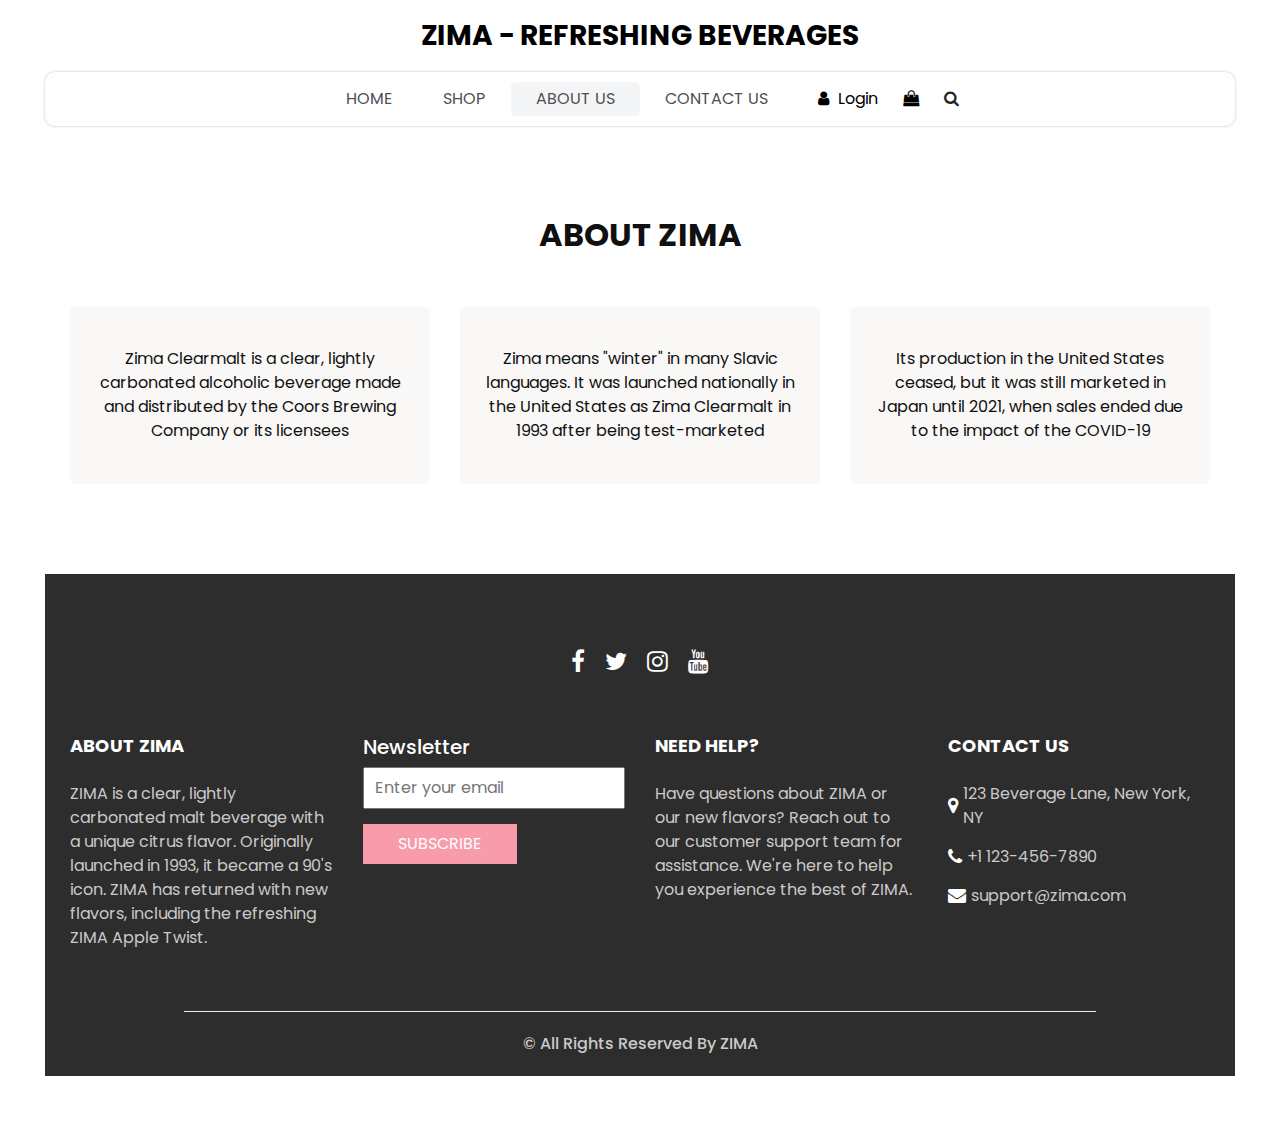
<file: about.html>
<!DOCTYPE html>
<html>

<head>
  <meta charset="utf-8" />
  <meta http-equiv="X-UA-Compatible" content="IE=edge" />
  <meta name="viewport" content="width=device-width, initial-scale=1, shrink-to-fit=no" />
  <link rel="shortcut icon" href="images/favicon.png" type="image/x-icon">

  <title>
    ZIMA - Refreshing Beverages
  </title>

  <link rel="stylesheet" href="css/grid.css">
  <link rel="stylesheet" type="text/css" href="css/color.css" />
  <link href="css/main.css" rel="stylesheet" />
</head>

<body>
  <div class="hero_area">

    <header class="header_section">
      <nav class="navbar navbar-expand-lg custom_nav-container ">
        <a class="navbar-brand" href="index.html">
          <span>
            ZIMA - Refreshing Beverages
          </span>
        </a>
        <button class="navbar-toggler" type="button" data-toggle="collapse" data-target="#navbarSupportedContent" aria-controls="navbarSupportedContent" aria-expanded="false" aria-label="Toggle navigation">
          <span class=""></span>
        </button>

        <div class="collapse navbar-collapse innerpage_navbar" id="navbarSupportedContent">
          <ul class="navbar-nav  ">
            <li class="nav-item ">
              <a class="nav-link" href="index.html">Home <span class="sr-only">(current)</span></a>
            </li>
            <li class="nav-item">
              <a class="nav-link" href="shop.html">
                Shop
              </a>
            </li>
            <li class="nav-item active">
              <a class="nav-link" href="about.html">
                About Us
              </a>
            </li>
            
            <li class="nav-item">
              <a class="nav-link" href="contact.html">Contact Us</a>
            </li>
          </ul>
          <div class="user_option">
            <a href="">
              <i class="fa fa-user" aria-hidden="true"></i>
              <span>
                Login
              </span>
            </a>
            <a href="">
              <i class="fa fa-shopping-bag" aria-hidden="true"></i>
            </a>
            <form class="form-inline ">
              <button class="btn nav_search-btn" type="submit">
                <i class="fa fa-search" aria-hidden="true"></i>
              </button>
            </form>
          </div>
        </div>
      </nav>
    </header>

  </div>


  <section class="why_section layout_padding">
    <div class="container">
      <div class="heading_container heading_center">
        <h2>
        About Zima
        </h2>
      </div>
      <div class="row">
        <div class="col-md-4">
          <div class="box ">
            <div class="img-box">
            </div>
            <div class="detail-box">
              <p>
                Zima Clearmalt is a clear, lightly carbonated alcoholic beverage made and distributed by the Coors Brewing Company or its licensees
              </p>
            </div>
          </div>
        </div>
        <div class="col-md-4">
          <div class="box ">
            <div class="img-box">
            </div>
            <div class="detail-box">

              <p>
                Zima means "winter" in many Slavic languages. It was launched nationally in the United States as Zima Clearmalt in 1993 after being test-marketed
              </p>
            </div>
          </div>
        </div>
        <div class="col-md-4">
          <div class="box ">
            <div class="img-box">
            </div>
            <div class="detail-box">

              <p>
                Its production in the United States ceased, but it was still marketed in Japan until 2021, when sales ended due to the impact of the COVID-19
              </p>
            </div>
            </div>
          </div>
        </div>
      </div>
  </section>



  <section class="info_section layout_padding2-top">
    <div class="social_container">
      <div class="social_box">
        <a href="">
          <i class="fa fa-facebook" aria-hidden="true"></i>
        </a>
        <a href="">
          <i class="fa fa-twitter" aria-hidden="true"></i>
        </a>
        <a href="">
          <i class="fa fa-instagram" aria-hidden="true"></i>
        </a>
        <a href="">
          <i class="fa fa-youtube" aria-hidden="true"></i>
        </a>
      </div>
    </div>
    <div class="info_container ">
      <div class="container">
        <div class="row">
          <div class="col-md-6 col-lg-3">
            <h6>
              ABOUT ZIMA
            </h6>
            <p>
              ZIMA is a clear, lightly carbonated malt beverage with a unique citrus flavor. Originally launched in 1993, it became a 90's icon. ZIMA has returned with new flavors, including the refreshing ZIMA Apple Twist.
            </p>
          </div>
          <div class="col-md-6 col-lg-3">
            <div class="info_form ">
              <h5>
                Newsletter
              </h5>
              <form action="#">
                <input type="email" placeholder="Enter your email">
                <button>
                  Subscribe
                </button>
              </form>
            </div>
          </div>
          <div class="col-md-6 col-lg-3">
            <h6>
              NEED HELP?
            </h6>
            <p>
              Have questions about ZIMA or our new flavors? Reach out to our customer support team for assistance. We're here to help you experience the best of ZIMA.
            </p>
          </div>
          <div class="col-md-6 col-lg-3">
            <h6>
              CONTACT US
            </h6>
            <div class="info_link-box">
              <a href="">
                <i class="fa fa-map-marker" aria-hidden="true"></i>
                <span> 123 Beverage Lane, New York, NY </span>
              </a>
              <a href="">
                <i class="fa fa-phone" aria-hidden="true"></i>
                <span>+1 123-456-7890</span>
              </a>
              <a href="">
                <i class="fa fa-envelope" aria-hidden="true"></i>
                <span> support@zima.com</span>
              </a>
            </div>
          </div>
        </div>
      </div>
    </div>

    <footer class="footer_section">
      <div class="container">
        <p>
          &copy; <span id="displayYear"></span> All Rights Reserved By
          <a href="https://zima.com/">ZIMA</a>
        </p>
      </div>
    </footer>


  </section>

  
  <script src="js/main.js"></script>
</body>

</html>
</file>
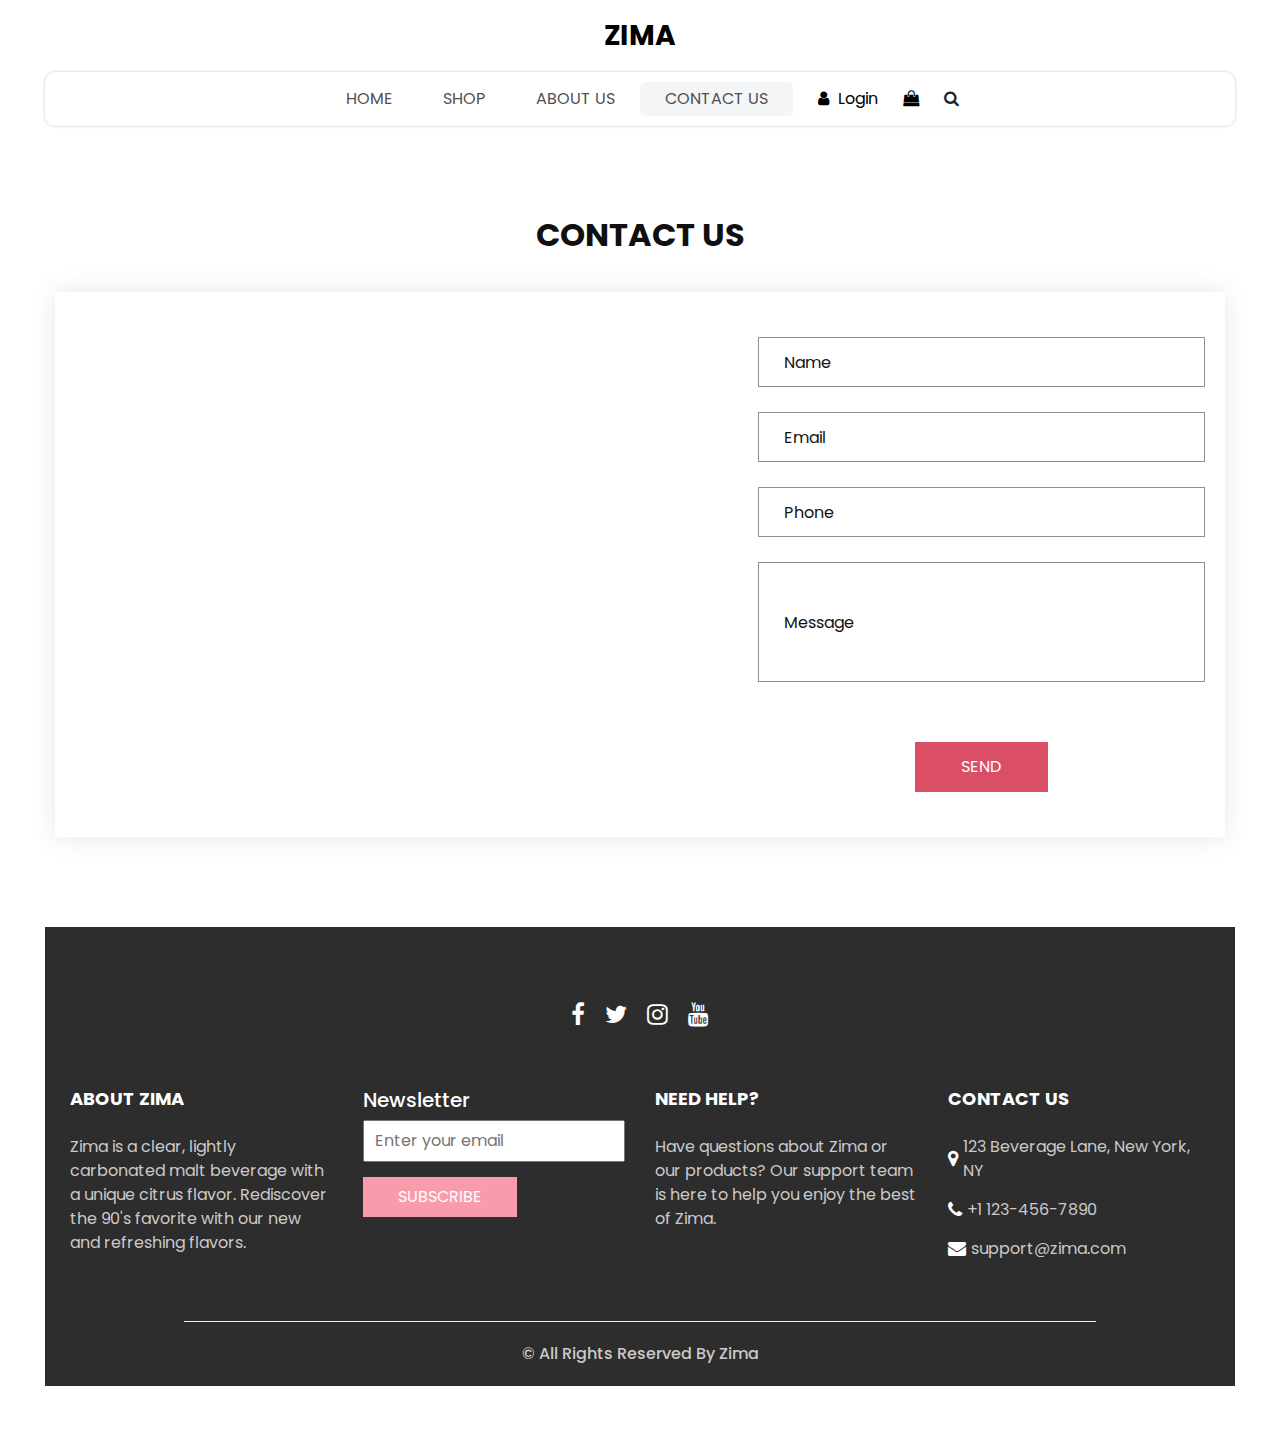
<file: contact.html>
<!DOCTYPE html>
<html>

<head>

  <meta charset="utf-8" />
  <meta http-equiv="X-UA-Compatible" content="IE=edge" />
  <meta name="viewport" content="width=device-width, initial-scale=1, shrink-to-fit=no" />

  <meta name="keywords" content="Zima, drinks, beverages" />
  <meta name="description" content="Explore the world of Zima drinks with new flavors and classic tastes." />
  <meta name="author" content="Zima" />

  <title>
    Zima 
  </title>

  <link rel="stylesheet" href="css/grid.css">
  <link rel="stylesheet" type="text/css" href="css/color.css" />
  <link href="css/main.css" rel="stylesheet" />
</head>

<body>
  <div class="hero_area">

    <header class="header_section">
      <nav class="navbar navbar-expand-lg custom_nav-container ">
        <a class="navbar-brand" href="index.html">
          <span>
            Zima
          </span>
        </a>
        <button class="navbar-toggler" type="button" data-toggle="collapse" data-target="#navbarSupportedContent" aria-controls="navbarSupportedContent" aria-expanded="false" aria-label="Toggle navigation">
          <span class=""></span>
        </button>

        <div class="collapse navbar-collapse innerpage_navbar" id="navbarSupportedContent">
          <ul class="navbar-nav  ">
            <li class="nav-item ">
              <a class="nav-link" href="index.html">Home <span class="sr-only">(current)</span></a>
            </li>
            <li class="nav-item">
              <a class="nav-link" href="shop.html">Shop</a>
            </li>
            <li class="nav-item">
              <a class="nav-link" href="about.html">
                About Us</a>
            </li>
        
            <li class="nav-item active">
              <a class="nav-link" href="contact.html">Contact Us</a>
            </li>
          </ul>
          <div class="user_option">
            <a href="">
              <i class="fa fa-user" aria-hidden="true"></i>
              <span>
                Login
              </span>
            </a>
            <a href="">
              <i class="fa fa-shopping-bag" aria-hidden="true"></i>
            </a>
            <form class="form-inline ">
              <button class="btn nav_search-btn" type="submit">
                <i class="fa fa-search" aria-hidden="true"></i>
              </button>
          </form>
          </div>
      </div>
      </nav>
    </header>


  </div>


  <section class="contact_section layout_padding">
    <div class="container px-0">
      <div class="heading_container">
        <h2 class="">Contact Us</h2>
      </div>
    </div>
    <div class="container container-bg">
      <div class="row">
        <div class="col-lg-7 col-md-6 px-0">
          <div class="map_container">
            <div class="map-responsive">
              <iframe src="https://www.google.com/maps/embed/v1/place?key=AIzaSyA0s1a7phLN0iaD6-UE7m4qP-z21pH0eSc&q=Zima+Store+Location" width="600" height="300" frameborder="0" style="border:0; width: 100%; height:100%" allowfullscreen></iframe>
            </div>
          </div>
        </div>
        <div class="col-md-6 col-lg-5 px-0">
          <form action="#">
            <div><input type="text" placeholder="Name" /></div>
            
            <div>
              <input type="email" placeholder="Email" />
            </div>


            <div>
              <input type="text" placeholder="Phone" />
            </div>


            <div>
              <input type="text" class="message-box" placeholder="Message" />
            </div>


            <div class="d-flex ">
              <button>
                SEND
              </button>
            </div>

   </form>
       </div>
      </div>
    </div>
  </section>

  <section class="info_section layout_padding2-top">
    <div class="social_container">
      <div class="social_box">
        <a href="">
          <i class="fa fa-facebook" aria-hidden="true"></i>
        </a>
        <a href="">
          <i class="fa fa-twitter" aria-hidden="true"></i>
        </a>
        <a href="">
          <i class="fa fa-instagram" aria-hidden="true"></i>
        </a>
        <a href="">
          <i class="fa fa-youtube" aria-hidden="true"></i>
        </a>
      </div>
    </div>
    <div class="info_container ">
      <div class="container">
        <div class="row">
          <div class="col-md-6 col-lg-3">
            <h6>
              ABOUT ZIMA
            </h6>
            <p>
              Zima is a clear, lightly carbonated malt beverage with a unique citrus flavor. Rediscover the 90's favorite with our new and refreshing flavors.
            </p>
          </div>
          <div class="col-md-6 col-lg-3">
            <div class="info_form">
              <h5>
                Newsletter
              </h5>
              <form action="#">
                <input type="email" placeholder="Enter your email">
                <button>
                  Subscribe
                </button>
              </form>
            </div>
          </div>
          <div class="col-md-6 col-lg-3">
            <h6>
              NEED HELP?
            </h6>
            <p>
              Have questions about Zima or our products? Our support team is here to help you enjoy the best of Zima.
            </p>
          </div>
          <div class="col-md-6 col-lg-3">
            <h6>
              CONTACT US
            </h6>
            <div class="info_link-box">
              <a href="">
                <i class="fa fa-map-marker" aria-hidden="true"></i>
                <span> 123 Beverage Lane, New York, NY </span>
              </a>
              <a href="">
                <i class="fa fa-phone" aria-hidden="true"></i>
                <span>+1 123-456-7890</span>
              </a>
              <a href="">
                <i class="fa fa-envelope" aria-hidden="true"></i>
                <span> support@zima.com</span>
              </a>
            </div>
          </div>
        </div>
      </div>
    </div>

    <footer class="footer_section">
      <div class="container">
        <p>
          &copy; <span id="displayYear"></span> All Rights Reserved By
          <a href="https://zima.com/">Zima</a>
        </p>
      </div>
    </footer>


  </section>
  
  <script src="js/main.js"></script>
</body>

</html>
</file>
<file: css/grid.css>
@media (max-width: 992px) {
    .user_option {
        justify-content: center;
        margin-left: 0;
        margin-top: 10px;
}

    .custom_nav-container {
        flex-direction: row;
    }

    .custom_nav-container .navbar-nav {
        align-items: center;
    }

    #navbarSupportedContent .navbar-nav .nav-link {
        margin: 5px 0;
    }

    .slider_section .detail-box {
        padding-left: 0;
    }

    .slider_section .detail-box h1 {
        font-size: 3rem;
    }

    .slider_section .img-box {
        padding: 0;
    }

    .saving_section .row {
        flex-direction: column-reverse;
    }

    .saving_section .detail-box {

        margin-bottom: 30px;
    }

    .client_section .box {
        margin: 15px 25px;
    }

    .client_section .carousel_btn-box {
        display: flex;
        justify-content: center;
        margin-top: 45px;
    }

    .client_section .carousel-control-prev,
    .client_section .carousel-control-next {
        position: unset;
        margin: 0 2.5px;
        width: 45px;
        height: 45px;
    }
}
@media (max-width: 1120px) {
    .saving_section .detail-box {
        padding: 0;
    }
}
@media (max-width: 768px) {
    .hero_area {
        padding: 0 25px;
    }

    .slider_section .img-box {
        margin-bottom: 45px;
    }

    .saving_section,
    .gift_section {
        padding-left: 25px;
        padding-right: 25px;
    }

    .gift_section .box {
        padding: 45px 0;
    }

    .gift_section .img-box {
        padding: 0 15px;
        margin-bottom: 45px;
    }

    .info_section .row>div {
        text-align: center;
        display: flex;
        flex-direction: column;
        align-items: center;

    }

    .info_section {
        margin: 0 25px 25px;
    }


}

@media (max-width: 576px) {
    .contact_section {
        padding-left: 25px;
        padding-right: 25px;
    }
}

@media (max-width: 480px) {

    .saving_section .detail-box,
    .gift_section .detail-box {
        padding: 0 5px;
    }
}

@media (max-width: 420px) {}

@media (max-width: 376px) {}

@media (min-width: 1200px) {
    .container {
        max-width: 1170px;
    }
}
</file>
<file: css/color.css>
:root {
    --blue: #007bff;
    --indigo: #6610f2;
    --purple: #6f42c1;
    --pink: #e83e8c;
    --red: #dc3545;
    --orange: #fd7e14;
    --yellow: #ffc107;
    --green: #28a745;
    --teal: #20c997;
    --cyan: #17a2b8;
    --white: #fff;
    --gray: #6c757d;
    --gray-dark: #343a40;
    --primary: #007bff;
    --secondary: #6c757d;
    --success: #28a745;
    --info: #17a2b8;
    --warning: #ffc107;
    --danger: #dc3545;
    --light: #f8f9fa;
    --dark: #343a40;
    --breakpoint-xs: 0;
    --breakpoint-sm: 576px;
    --breakpoint-md: 768px;
    --breakpoint-lg: 992px;
    --breakpoint-xl: 1200px;
    --font-family-sans-serif: -apple-system, BlinkMacSystemFont, "Segoe UI", Roboto, "Helvetica Neue", Arial, "Noto Sans", sans-serif, "Apple Color Emoji", "Segoe UI Emoji", "Segoe UI Symbol", "Noto Color Emoji";
    --font-family-monospace: SFMono-Regular, Menlo, Monaco, Consolas, "Liberation Mono", "Courier New", monospace;
  }
  
  *,
  *::before,
  *::after {
    box-sizing: border-box;
  } 
  
  html {
    font-family: sans-serif;
    line-height: 1.15;
    -webkit-text-size-adjust: 100%;
    -webkit-tap-highlight-color: rgba(0, 0, 0, 0);
  }
  
  article, aside, figcaption, figure, footer, header, hgroup, main, nav, section {
    display: block;
  }
  
  body {
    margin: 0;
    font-family: -apple-system, BlinkMacSystemFont, "Segoe UI", Roboto, "Helvetica Neue", Arial, "Noto Sans", sans-serif, "Apple Color Emoji", "Segoe UI Emoji", "Segoe UI Symbol", "Noto Color Emoji";
    font-size: 1rem;
    font-weight: 400;
    line-height: 1.5;
    color: #212529;
    text-align: left;
    background-color: #fff;
  }
  
  [tabindex="-1"]:focus {
    outline: 0 !important;
  }
  
  hr {
    box-sizing: content-box;
    height: 0;
    overflow: visible;
  }
  
  h1, h2, h3, h4, h5, h6 {
    margin-top: 0;
    margin-bottom: 0.5rem;
  }
  
  p {
    margin-top: 0;
    margin-bottom: 1rem;
  }
  
  abbr[title],
  abbr[data-original-title] {
    text-decoration: underline;
    -webkit-text-decoration: underline dotted;
    text-decoration: underline dotted;
    cursor: help;
    border-bottom: 0;
    -webkit-text-decoration-skip-ink: none;
    text-decoration-skip-ink: none;
  }
  
  address {
    margin-bottom: 1rem;
    font-style: normal;
    line-height: inherit;
  }
  
  ol,
  ul,
  dl {
    margin-top: 0;
    margin-bottom: 1rem;
  }
  
  ol ol,
  ul ul,
  ol ul,
  ul ol {
    margin-bottom: 0;
  }
   
  dt {
    font-weight: 700;
  }
  
  dd {
    margin-bottom: .5rem;
    margin-left: 0;
  }
  
  blockquote {
    margin: 0 0 1rem;
  }
  
  b,
  strong {
    font-weight: bolder;
  }
  
  small {
    font-size: 80%;
  }
  
  sub,
  sup {
    position: relative;
    font-size: 75%;
    line-height: 0;
    vertical-align: baseline;
  }

  sub {
    bottom: -.25em;
  }
  
  sup {
    top: -.5em;
  }
  
  a {
    color: #007bff;
    text-decoration: none;
    background-color: transparent;
  }
 
  a:hover {
    color: #0056b3;
    text-decoration: underline;
  }
  
  a:not([href]):not([tabindex]) {
    color: inherit;
    text-decoration: none;
  }
  
  a:not([href]):not([tabindex]):hover, a:not([href]):not([tabindex]):focus {
    color: inherit;
    text-decoration: none;
  }
 
  a:not([href]):not([tabindex]):focus {
    outline: 0;
  }
  
  pre,
  code,
  kbd,
  samp {
    font-family: SFMono-Regular, Menlo, Monaco, Consolas, "Liberation Mono", "Courier New", monospace;
    font-size: 1em;
  }
  
  pre {
    margin-top: 0;
    margin-bottom: 1rem;
    overflow: auto;
  }

  figure {
    margin: 0 0 1rem;
  }
  
  img {
    vertical-align: middle;
    border-style: none;
  }
  
  svg {
    overflow: hidden;
    vertical-align: middle;
  }
  
  table {
    border-collapse: collapse;
  }
  
  caption {
    padding-top: 0.75rem;
    padding-bottom: 0.75rem;
    color: #6c757d;
    text-align: left;
    caption-side: bottom;
  }
  
  th {
    text-align: inherit;
  }
  
  label {
    display: inline-block;
    margin-bottom: 0.5rem;
  }
  
  button {
    border-radius: 0;
  }
  
  button:focus {
    outline: 1px dotted;
    outline: 5px auto -webkit-focus-ring-color;
  }
  
  input,
  button,
  select,
  optgroup,
  textarea {
    margin: 0;
    font-family: inherit;
    font-size: inherit;
    line-height: inherit;
  }
  
  button,
  input {
    overflow: visible;
  }
  
  button,
  select {
    text-transform: none;
  }
  
  select {
    word-wrap: normal;
  }
  
  button,
  [type="button"],
  [type="reset"],
  [type="submit"] {
    -webkit-appearance: button;
  }
  
  button:not(:disabled),
  [type="button"]:not(:disabled),
  [type="reset"]:not(:disabled),
  [type="submit"]:not(:disabled) {
    cursor: pointer;
  }
  
  button::-moz-focus-inner,
  [type="button"]::-moz-focus-inner,
  [type="reset"]::-moz-focus-inner,
  [type="submit"]::-moz-focus-inner {
    padding: 0;
    border-style: none;
  }
  
  input[type="radio"],
  input[type="checkbox"] {
    box-sizing: border-box;
    padding: 0;
  }
  
  input[type="date"],
  input[type="time"],
  input[type="datetime-local"],
  input[type="month"] {
    -webkit-appearance: listbox;
  }
  
  textarea {
    overflow: auto;
    resize: vertical;
  }
  
  fieldset {
    min-width: 0;
    padding: 0;
    margin: 0;
    border: 0;
  }

  legend {
    display: block;
    width: 100%;
    max-width: 100%;
    padding: 0;
    margin-bottom: .5rem;
    font-size: 1.5rem;
    line-height: inherit;
    color: inherit;
    white-space: normal;
  }
  
  progress {
    vertical-align: baseline;
  }
  
  [type="number"]::-webkit-inner-spin-button,
  [type="number"]::-webkit-outer-spin-button {
    height: auto;
  }
  
  [type="search"] {
    outline-offset: -2px;
    -webkit-appearance: none;
  }

  [type="search"]::-webkit-search-decoration {
    -webkit-appearance: none;
  }
  
  ::-webkit-file-upload-button {
    font: inherit;
    -webkit-appearance: button;
  }
  
  output {
    display: inline-block;
  }
  
  summary {
    display: list-item;
    cursor: pointer;
  }
  
  template {
    display: none;
  }
  
  [hidden] {
    display: none !important;
  }
  
  h1, h2, h3, h4, h5, h6,
  .h1, .h2, .h3, .h4, .h5, .h6 {
    margin-bottom: 0.5rem;
    font-weight: 500;
    line-height: 1.2;
  }

  h1, .h1 {
    font-size: 2.5rem;
  }
  
  h2, .h2 {
    font-size: 2rem;
  }
  
  h3, .h3 {
    font-size: 1.75rem;
  }
  
  h4, .h4 {
    font-size: 1.5rem;
  }
  
  h5, .h5 {
    font-size: 1.25rem;
  }
  
  h6, .h6 {
    font-size: 1rem;
  }
  
  .lead {
    font-size: 1.25rem;
    font-weight: 300;
  }
  
  .display-1 {
    font-size: 6rem;
    font-weight: 300;
    line-height: 1.2;
  }
  
  .display-2 {
    font-size: 5.5rem;
    font-weight: 300;
    line-height: 1.2;
  }
  
  .display-3 {
    font-size: 4.5rem;
    font-weight: 300;
    line-height: 1.2;
  }
  
  .display-4 {
    font-size: 3.5rem;
    font-weight: 300;
    line-height: 1.2;
  }
  
  hr {
    margin-top: 1rem;
    margin-bottom: 1rem;
    border: 0;
    border-top: 1px solid rgba(0, 0, 0, 0.1);
  }
  
  small,
  .small {
    font-size: 80%;
    font-weight: 400;
  }
  
  mark,
  .mark {
    padding: 0.2em;
    background-color: #fcf8e3;
  }
  
  .list-unstyled {
    padding-left: 0;
    list-style: none;
  }
  
  .list-inline {
    padding-left: 0;
    list-style: none;
  }
  
  .list-inline-item {
    display: inline-block;
  }
  
  .list-inline-item:not(:last-child) {
    margin-right: 0.5rem;
  }
  
  .initialism {
    font-size: 90%;
    text-transform: uppercase;
  }
  
  .blockquote {
    margin-bottom: 1rem;
    font-size: 1.25rem;
  }
  
  .blockquote-footer {
    display: block;
    font-size: 80%;
    color: #6c757d;
  }
  
  .blockquote-footer::before {
    content: "\2014\00A0";
  }
  
  .img-fluid {
    max-width: 100%;
    height: auto;
  }
  
  .img-thumbnail {
    padding: 0.25rem;
    background-color: #fff;
    border: 1px solid #dee2e6;
    border-radius: 0.25rem;
    max-width: 100%;
    height: auto;
  }

  .figure {
    display: inline-block;
  }
  
  .figure-img {
    margin-bottom: 0.5rem;
    line-height: 1;
  }
  
  .figure-caption {
    font-size: 90%;
    color: #6c757d;
  }
  
  code {
    font-size: 87.5%;
    color: #e83e8c;
    word-break: break-word;
  }
  
  a > code {
    color: inherit;
  }
  
  kbd {
    padding: 0.2rem 0.4rem;
    font-size: 87.5%;
    color: #fff;
    background-color: #212529;
    border-radius: 0.2rem;
  }
  
  kbd kbd {
    padding: 0;
    font-size: 100%;
    font-weight: 700;
  }
  
  pre {
    display: block;
    font-size: 87.5%;
    color: #212529;
  }
  
  pre code {
    font-size: inherit;
    color: inherit;
    word-break: normal;
  }
  
  .pre-scrollable {
    max-height: 340px;
    overflow-y: scroll;
  }
  
  .container {
    width: 100%;
    padding-right: 15px;
    padding-left: 15px;
    margin-right: auto;
    margin-left: auto;
  }
  
  @media (min-width: 576px) {
    .container {
      max-width: 540px;
    }
  }
  
  @media (min-width: 768px) {
    .container {
      max-width: 720px;
    }
  }
  
  @media (min-width: 992px) {
    .container {
      max-width: 960px;
    }
  }
  
  @media (min-width: 1200px) {
    .container {
      max-width: 1140px;
    }
  }
  
  .container-fluid {
    width: 100%;
    padding-right: 15px;
    padding-left: 15px;
    margin-right: auto;
    margin-left: auto;
  }
  
  .row {
    display: -ms-flexbox;
    display: flex;
    -ms-flex-wrap: wrap;
    flex-wrap: wrap;
    margin-right: -15px;
    margin-left: -15px;
  }
  
  .no-gutters {
    margin-right: 0;
    margin-left: 0;
  }
  
  .no-gutters > .col,
  .no-gutters > [class*="col-"] {
    padding-right: 0;
    padding-left: 0;
  }

  .col-1, .col-2, .col-3, .col-4, .col-5, .col-6, .col-7, .col-8, .col-9, .col-10, .col-11, .col-12, .col,
  .col-auto, .col-sm-1, .col-sm-2, .col-sm-3, .col-sm-4, .col-sm-5, .col-sm-6, .col-sm-7, .col-sm-8, .col-sm-9, .col-sm-10, .col-sm-11, .col-sm-12, .col-sm,
  .col-sm-auto, .col-md-1, .col-md-2, .col-md-3, .col-md-4, .col-md-5, .col-md-6, .col-md-7, .col-md-8, .col-md-9, .col-md-10, .col-md-11, .col-md-12, .col-md,
  .col-md-auto, .col-lg-1, .col-lg-2, .col-lg-3, .col-lg-4, .col-lg-5, .col-lg-6, .col-lg-7, .col-lg-8, .col-lg-9, .col-lg-10, .col-lg-11, .col-lg-12, .col-lg,
  .col-lg-auto, .col-xl-1, .col-xl-2, .col-xl-3, .col-xl-4, .col-xl-5, .col-xl-6, .col-xl-7, .col-xl-8, .col-xl-9, .col-xl-10, .col-xl-11, .col-xl-12, .col-xl,
  .col-xl-auto {
    position: relative;
    width: 100%;
    padding-right: 15px;
    padding-left: 15px;
  }
  
  .col {
    -ms-flex-preferred-size: 0;
    flex-basis: 0;
    -ms-flex-positive: 1;
    flex-grow: 1;
    max-width: 100%;
  }
  
  .col-auto {
    -ms-flex: 0 0 auto;
    flex: 0 0 auto;
    width: auto;
    max-width: 100%;
  }
  
  .col-1 {
    -ms-flex: 0 0 8.333333%;
    flex: 0 0 8.333333%;
    max-width: 8.333333%;
  }
  
  .col-2 {
    -ms-flex: 0 0 16.666667%;
    flex: 0 0 16.666667%;
    max-width: 16.666667%;
  }
  
  .col-3 {
    -ms-flex: 0 0 25%;
    flex: 0 0 25%;
    max-width: 25%;
  }
  
  .col-4 {
    -ms-flex: 0 0 33.333333%;
    flex: 0 0 33.333333%;
    max-width: 33.333333%;
  }
  
  .col-5 {
    -ms-flex: 0 0 41.666667%;
    flex: 0 0 41.666667%;
    max-width: 41.666667%;
  }
  
  .col-6 {
    -ms-flex: 0 0 50%;
    flex: 0 0 50%;
    max-width: 50%;
  }
  
  .col-7 {
    -ms-flex: 0 0 58.333333%;
    flex: 0 0 58.333333%;
    max-width: 58.333333%;
  }
  
  .col-8 {
    -ms-flex: 0 0 66.666667%;
    flex: 0 0 66.666667%;
    max-width: 66.666667%;
  }
  
  .col-9 {
    -ms-flex: 0 0 75%;
    flex: 0 0 75%;
    max-width: 75%;
  }
  
  .col-10 {
    -ms-flex: 0 0 83.333333%;
    flex: 0 0 83.333333%;
    max-width: 83.333333%;
  }
  
  .col-11 {
    -ms-flex: 0 0 91.666667%;
    flex: 0 0 91.666667%;
    max-width: 91.666667%;
  }
  
  .col-12 {
    -ms-flex: 0 0 100%;
    flex: 0 0 100%;
    max-width: 100%;
  }
  
  .order-first {
    -ms-flex-order: -1;
    order: -1;
  }
  
  .order-last {
    -ms-flex-order: 13;
    order: 13;
  }
  
  .order-0 {
    -ms-flex-order: 0;
    order: 0;
  }
  
  .order-1 {
    -ms-flex-order: 1;
    order: 1;
  }
  
  .order-2 {
    -ms-flex-order: 2;
    order: 2;
  }
  
  .order-3 {
    -ms-flex-order: 3;
    order: 3;
  }
  
  .order-4 {
    -ms-flex-order: 4;
    order: 4;
  }
  
  .order-5 {
    -ms-flex-order: 5;
    order: 5;
  }
  
  .order-6 {
    -ms-flex-order: 6;
    order: 6;
  }
  
  .order-7 {
    -ms-flex-order: 7;
    order: 7;
  }
  
  .order-8 {
    -ms-flex-order: 8;
    order: 8;
  }
  
  .order-9 {
    -ms-flex-order: 9;
    order: 9;
  }
  
  .order-10 {
    -ms-flex-order: 10;
    order: 10;
  }
  
  .order-11 {
    -ms-flex-order: 11;
    order: 11;
  }
  
  .order-12 {
    -ms-flex-order: 12;
    order: 12;
  }
  
  .offset-1 {
    margin-left: 8.333333%;
  }
  
  .offset-2 {
    margin-left: 16.666667%;
  }
  
  .offset-3 {
    margin-left: 25%;
  }
  
  .offset-4 {
    margin-left: 33.333333%;
  }
  
  .offset-5 {
    margin-left: 41.666667%;
  }
  
  .offset-6 {
    margin-left: 50%;
  }
  
  .offset-7 {
    margin-left: 58.333333%;
  }
  
  .offset-8 {
    margin-left: 66.666667%;
  }
  
  .offset-9 {
    margin-left: 75%;
  }
  
  .offset-10 {
    margin-left: 83.333333%;
  }
  
  .offset-11 {
    margin-left: 91.666667%;
  }
  
  @media (min-width: 576px) {
    .col-sm {
      -ms-flex-preferred-size: 0;
      flex-basis: 0;
      -ms-flex-positive: 1;
      flex-grow: 1;
      max-width: 100%;
    }
    .col-sm-auto {
      -ms-flex: 0 0 auto;
      flex: 0 0 auto;
      width: auto;
      max-width: 100%;
    }
    .col-sm-1 {
      -ms-flex: 0 0 8.333333%;
      flex: 0 0 8.333333%;
      max-width: 8.333333%;
    }
    .col-sm-2 {
      -ms-flex: 0 0 16.666667%;
      flex: 0 0 16.666667%;
      max-width: 16.666667%;
    }
    .col-sm-3 {
      -ms-flex: 0 0 25%;
      flex: 0 0 25%;
      max-width: 25%;
    }
    .col-sm-4 {
      -ms-flex: 0 0 33.333333%;
      flex: 0 0 33.333333%;
      max-width: 33.333333%;
    }
    .col-sm-5 {
      -ms-flex: 0 0 41.666667%;
      flex: 0 0 41.666667%;
      max-width: 41.666667%;
    }
    .col-sm-6 {
      -ms-flex: 0 0 50%;
      flex: 0 0 50%;
      max-width: 50%;
    }
    .col-sm-7 {
      -ms-flex: 0 0 58.333333%;
      flex: 0 0 58.333333%;
      max-width: 58.333333%;
    }
    .col-sm-8 {
      -ms-flex: 0 0 66.666667%;
      flex: 0 0 66.666667%;
      max-width: 66.666667%;
    }
    .col-sm-9 {
      -ms-flex: 0 0 75%;
      flex: 0 0 75%;
      max-width: 75%;
    }
    .col-sm-10 {
      -ms-flex: 0 0 83.333333%;
      flex: 0 0 83.333333%;
      max-width: 83.333333%;
    }
    .col-sm-11 {
      -ms-flex: 0 0 91.666667%;
      flex: 0 0 91.666667%;
      max-width: 91.666667%;
    }
    .col-sm-12 {
      -ms-flex: 0 0 100%;
      flex: 0 0 100%;
      max-width: 100%;
    }
    .order-sm-first {
      -ms-flex-order: -1;
      order: -1;
    }
    .order-sm-last {
      -ms-flex-order: 13;
      order: 13;
    }
    .order-sm-0 {
      -ms-flex-order: 0;
      order: 0;
    }
    .order-sm-1 {
      -ms-flex-order: 1;
      order: 1;
    }
    .order-sm-2 {
      -ms-flex-order: 2;
      order: 2;
    }
    .order-sm-3 {
      -ms-flex-order: 3;
      order: 3;
    }
    .order-sm-4 {
      -ms-flex-order: 4;
      order: 4;
    }
    .order-sm-5 {
      -ms-flex-order: 5;
      order: 5;
    }
    .order-sm-6 {
      -ms-flex-order: 6;
      order: 6;
    }
    .order-sm-7 {
      -ms-flex-order: 7;
      order: 7;
    }
    .order-sm-8 {
      -ms-flex-order: 8;
      order: 8;
    }
    .order-sm-9 {
      -ms-flex-order: 9;
      order: 9;
    }
    .order-sm-10 {
      -ms-flex-order: 10;
      order: 10;
    }
    .order-sm-11 {
      -ms-flex-order: 11;
      order: 11;
    }
    .order-sm-12 {
      -ms-flex-order: 12;
      order: 12;
    }
    .offset-sm-0 {
      margin-left: 0;
    }
    .offset-sm-1 {
      margin-left: 8.333333%;
    }
    .offset-sm-2 {
      margin-left: 16.666667%;
    }
    .offset-sm-3 {
      margin-left: 25%;
    }
    .offset-sm-4 {
      margin-left: 33.333333%;
    }
    .offset-sm-5 {
      margin-left: 41.666667%;
    }
    .offset-sm-6 {
      margin-left: 50%;
    }
    .offset-sm-7 {
      margin-left: 58.333333%;
    }
    .offset-sm-8 {
      margin-left: 66.666667%;
    }
    .offset-sm-9 {
      margin-left: 75%;
    }
    .offset-sm-10 {
      margin-left: 83.333333%;
    }
    .offset-sm-11 {
      margin-left: 91.666667%;
    }
  }

  @media (min-width: 768px) {
    .col-md {
      -ms-flex-preferred-size: 0;
      flex-basis: 0;
      -ms-flex-positive: 1;
      flex-grow: 1;
      max-width: 100%;
    }
    .col-md-auto {
      -ms-flex: 0 0 auto;
      flex: 0 0 auto;
      width: auto;
      max-width: 100%;
    }
    .col-md-1 {
      -ms-flex: 0 0 8.333333%;
      flex: 0 0 8.333333%;
      max-width: 8.333333%;
    }
    .col-md-2 {
      -ms-flex: 0 0 16.666667%;
      flex: 0 0 16.666667%;
      max-width: 16.666667%;
    }
    .col-md-3 {
      -ms-flex: 0 0 25%;
      flex: 0 0 25%;
      max-width: 25%;
    }
    .col-md-4 {
      -ms-flex: 0 0 33.333333%;
      flex: 0 0 33.333333%;
      max-width: 33.333333%;
    }
    .col-md-5 {
      -ms-flex: 0 0 41.666667%;
      flex: 0 0 41.666667%;
      max-width: 41.666667%;
    }
    .col-md-6 {
      -ms-flex: 0 0 50%;
      flex: 0 0 50%;
      max-width: 50%;
    }
    .col-md-7 {
      -ms-flex: 0 0 58.333333%;
      flex: 0 0 58.333333%;
      max-width: 58.333333%;
    }
    .col-md-8 {
      -ms-flex: 0 0 66.666667%;
      flex: 0 0 66.666667%;
      max-width: 66.666667%;
    }
    .col-md-9 {
      -ms-flex: 0 0 75%;
      flex: 0 0 75%;
      max-width: 75%;
    }
    .col-md-10 {
      -ms-flex: 0 0 83.333333%;
      flex: 0 0 83.333333%;
      max-width: 83.333333%;
    }
    .col-md-11 {
      -ms-flex: 0 0 91.666667%;
      flex: 0 0 91.666667%;
      max-width: 91.666667%;
    }
    .col-md-12 {
      -ms-flex: 0 0 100%;
      flex: 0 0 100%;
      max-width: 100%;
    }
    .order-md-first {
      -ms-flex-order: -1;
      order: -1;
    }
    .order-md-last {
      -ms-flex-order: 13;
      order: 13;
    }
    .order-md-0 {
      -ms-flex-order: 0;
      order: 0;
    }
    .order-md-1 {
      -ms-flex-order: 1;
      order: 1;
    }
    .order-md-2 {
      -ms-flex-order: 2;
      order: 2;
    }
    .order-md-3 {
      -ms-flex-order: 3;
      order: 3;
    }
    .order-md-4 {
      -ms-flex-order: 4;
      order: 4;
    }
    .order-md-5 {
      -ms-flex-order: 5;
      order: 5;
    }
    .order-md-6 {
      -ms-flex-order: 6;
      order: 6;
    }
    .order-md-7 {
      -ms-flex-order: 7;
      order: 7;
    }
    .order-md-8 {
      -ms-flex-order: 8;
      order: 8;
    }
    .order-md-9 {
      -ms-flex-order: 9;
      order: 9;
    }
    .order-md-10 {
      -ms-flex-order: 10;
      order: 10;
    }
    .order-md-11 {
      -ms-flex-order: 11;
      order: 11;
    }
    .order-md-12 {
      -ms-flex-order: 12;
      order: 12;
    }
    .offset-md-0 {
      margin-left: 0;
    }
    .offset-md-1 {
      margin-left: 8.333333%;
    }
    .offset-md-2 {
      margin-left: 16.666667%;
    }
    .offset-md-3 {
      margin-left: 25%;
    }
    .offset-md-4 {
      margin-left: 33.333333%;
    }
    .offset-md-5 {
      margin-left: 41.666667%;
    }
    .offset-md-6 {
      margin-left: 50%;
    }
    .offset-md-7 {
      margin-left: 58.333333%;
    }
    .offset-md-8 {
      margin-left: 66.666667%;
    }
    .offset-md-9 {
      margin-left: 75%;
    }
    .offset-md-10 {
      margin-left: 83.333333%;
    }
    .offset-md-11 {
      margin-left: 91.666667%;
    }
  } 
  
  @media (min-width: 992px) {
    .col-lg {
      -ms-flex-preferred-size: 0;
      flex-basis: 0;
      -ms-flex-positive: 1;
      flex-grow: 1;
      max-width: 100%;
    }
    .col-lg-auto {
      -ms-flex: 0 0 auto;
      flex: 0 0 auto;
      width: auto;
      max-width: 100%;
    }
    .col-lg-1 {
      -ms-flex: 0 0 8.333333%;
      flex: 0 0 8.333333%;
      max-width: 8.333333%;
    }
    .col-lg-2 {
      -ms-flex: 0 0 16.666667%;
      flex: 0 0 16.666667%;
      max-width: 16.666667%;
    }
    .col-lg-3 {
      -ms-flex: 0 0 25%;
      flex: 0 0 25%;
      max-width: 25%;
    }
    .col-lg-4 {
      -ms-flex: 0 0 33.333333%;
      flex: 0 0 33.333333%;
      max-width: 33.333333%;
    }
    .col-lg-5 {
      -ms-flex: 0 0 41.666667%;
      flex: 0 0 41.666667%;
      max-width: 41.666667%;
    }
    .col-lg-6 {
      -ms-flex: 0 0 50%;
      flex: 0 0 50%;
      max-width: 50%;
    }
    .col-lg-7 {
      -ms-flex: 0 0 58.333333%;
      flex: 0 0 58.333333%;
      max-width: 58.333333%;
    }
    .col-lg-8 {
      -ms-flex: 0 0 66.666667%;
      flex: 0 0 66.666667%;
      max-width: 66.666667%;
    }
    .col-lg-9 {
      -ms-flex: 0 0 75%;
      flex: 0 0 75%;
      max-width: 75%;
    }
    .col-lg-10 {
      -ms-flex: 0 0 83.333333%;
      flex: 0 0 83.333333%;
      max-width: 83.333333%;
    }
    .col-lg-11 {
      -ms-flex: 0 0 91.666667%;
      flex: 0 0 91.666667%;
      max-width: 91.666667%;
    }
    .col-lg-12 {
      -ms-flex: 0 0 100%;
      flex: 0 0 100%;
      max-width: 100%;
    }
    .order-lg-first {
      -ms-flex-order: -1;
      order: -1;
    }
    .order-lg-last {
      -ms-flex-order: 13;
      order: 13;
    }
    .order-lg-0 {
      -ms-flex-order: 0;
      order: 0;
    }
    .order-lg-1 {
      -ms-flex-order: 1;
      order: 1;
    }
    .order-lg-2 {
      -ms-flex-order: 2;
      order: 2;
    }
    .order-lg-3 {
      -ms-flex-order: 3;
      order: 3;
    }
    .order-lg-4 {
      -ms-flex-order: 4;
      order: 4;
    }
    .order-lg-5 {
      -ms-flex-order: 5;
      order: 5;
    }
    .order-lg-6 {
      -ms-flex-order: 6;
      order: 6;
    }
    .order-lg-7 {
      -ms-flex-order: 7;
      order: 7;
    }
    .order-lg-8 {
      -ms-flex-order: 8;
      order: 8;
    }
    .order-lg-9 {
      -ms-flex-order: 9;
      order: 9;
    }
    .order-lg-10 {
      -ms-flex-order: 10;
      order: 10;
    }
    .order-lg-11 {
      -ms-flex-order: 11;
      order: 11;
    }
    .order-lg-12 {
      -ms-flex-order: 12;
      order: 12;
    }
    .offset-lg-0 {
      margin-left: 0;
    }
    .offset-lg-1 {
      margin-left: 8.333333%;
    }
    .offset-lg-2 {
      margin-left: 16.666667%;
    }
    .offset-lg-3 {
      margin-left: 25%;
    }
    .offset-lg-4 {
      margin-left: 33.333333%;
    }
    .offset-lg-5 {
      margin-left: 41.666667%;
    }
    .offset-lg-6 {
      margin-left: 50%;
    }
    .offset-lg-7 {
      margin-left: 58.333333%;
    }
    .offset-lg-8 {
      margin-left: 66.666667%;
    }
    .offset-lg-9 {
      margin-left: 75%;
    }
    .offset-lg-10 {
      margin-left: 83.333333%;
    }
    .offset-lg-11 {
      margin-left: 91.666667%;
    }
  }
  
  @media (min-width: 1200px) {
    .col-xl {
      -ms-flex-preferred-size: 0;
      flex-basis: 0;
      -ms-flex-positive: 1;
      flex-grow: 1;
      max-width: 100%;
    }
    .col-xl-auto {
      -ms-flex: 0 0 auto;
      flex: 0 0 auto;
      width: auto;
      max-width: 100%;
    }
    .col-xl-1 {
      -ms-flex: 0 0 8.333333%;
      flex: 0 0 8.333333%;
      max-width: 8.333333%;
    }
    .col-xl-2 {
      -ms-flex: 0 0 16.666667%;
      flex: 0 0 16.666667%;
      max-width: 16.666667%;
    }
    .col-xl-3 {
      -ms-flex: 0 0 25%;
      flex: 0 0 25%;
      max-width: 25%;
    }
    .col-xl-4 {
      -ms-flex: 0 0 33.333333%;
      flex: 0 0 33.333333%;
      max-width: 33.333333%;
    }
    .col-xl-5 {
      -ms-flex: 0 0 41.666667%;
      flex: 0 0 41.666667%;
      max-width: 41.666667%;
    }
    .col-xl-6 {
      -ms-flex: 0 0 50%;
      flex: 0 0 50%;
      max-width: 50%;
    }
    .col-xl-7 {
      -ms-flex: 0 0 58.333333%;
      flex: 0 0 58.333333%;
      max-width: 58.333333%;
    }
    .col-xl-8 {
      -ms-flex: 0 0 66.666667%;
      flex: 0 0 66.666667%;
      max-width: 66.666667%;
    }
    .col-xl-9 {
      -ms-flex: 0 0 75%;
      flex: 0 0 75%;
      max-width: 75%;
    }
    .col-xl-10 {
      -ms-flex: 0 0 83.333333%;
      flex: 0 0 83.333333%;
      max-width: 83.333333%;
    }
    .col-xl-11 {
      -ms-flex: 0 0 91.666667%;
      flex: 0 0 91.666667%;
      max-width: 91.666667%;
    }
    .col-xl-12 {
      -ms-flex: 0 0 100%;
      flex: 0 0 100%;
      max-width: 100%;
    }
    .order-xl-first {
      -ms-flex-order: -1;
      order: -1;
    }
    .order-xl-last {
      -ms-flex-order: 13;
      order: 13;
    }
    .order-xl-0 {
      -ms-flex-order: 0;
      order: 0;
    }
    .order-xl-1 {
      -ms-flex-order: 1;
      order: 1;
    }
    .order-xl-2 {
      -ms-flex-order: 2;
      order: 2;
    }
    .order-xl-3 {
      -ms-flex-order: 3;
      order: 3;
    }
    .order-xl-4 {
      -ms-flex-order: 4;
      order: 4;
    }
    .order-xl-5 {
      -ms-flex-order: 5;
      order: 5;
    }
    .order-xl-6 {
      -ms-flex-order: 6;
      order: 6;
    }
    .order-xl-7 {
      -ms-flex-order: 7;
      order: 7;
    }
    .order-xl-8 {
      -ms-flex-order: 8;
      order: 8;
    }
    .order-xl-9 {
      -ms-flex-order: 9;
      order: 9;
    }
    .order-xl-10 {
      -ms-flex-order: 10;
      order: 10;
    }
    .order-xl-11 {
      -ms-flex-order: 11;
      order: 11;
    }
    .order-xl-12 {
      -ms-flex-order: 12;
      order: 12;
    }
    .offset-xl-0 {
      margin-left: 0;
    }
    .offset-xl-1 {
      margin-left: 8.333333%;
    }
    .offset-xl-2 {
      margin-left: 16.666667%;
    }
    .offset-xl-3 {
      margin-left: 25%;
    }
    .offset-xl-4 {
      margin-left: 33.333333%;
    }
    .offset-xl-5 {
      margin-left: 41.666667%;
    }
    .offset-xl-6 {
      margin-left: 50%;
    }
    .offset-xl-7 {
      margin-left: 58.333333%;
    }
    .offset-xl-8 {
      margin-left: 66.666667%;
    }
    .offset-xl-9 {
      margin-left: 75%;
    }
    .offset-xl-10 {
      margin-left: 83.333333%;
    }
    .offset-xl-11 {
      margin-left: 91.666667%;
    }
  }
  
  .table {
    width: 100%;
    margin-bottom: 1rem;
    color: #212529;
  }
  
  .table th,
  .table td {
    padding: 0.75rem;
    vertical-align: top;
    border-top: 1px solid #dee2e6;
  }
  
  .table thead th {
    vertical-align: bottom;
    border-bottom: 2px solid #dee2e6;
  }
  
  .table tbody + tbody {
    border-top: 2px solid #dee2e6;
  }
  
  .table-sm th,
  .table-sm td {
    padding: 0.3rem;
  }
  
  .table-bordered {
    border: 1px solid #dee2e6;
  }
  
  .table-bordered th,
  .table-bordered td {
    border: 1px solid #dee2e6;
  }
  
  .table-bordered thead th,
  .table-bordered thead td {
    border-bottom-width: 2px;
  }
  
  .table-borderless th,
  .table-borderless td,
  .table-borderless thead th,
  .table-borderless tbody + tbody {
    border: 0;
  }
  
  .table-striped tbody tr:nth-of-type(odd) {
    background-color: rgba(0, 0, 0, 0.05);
  }
  
  .table-hover tbody tr:hover {
    color: #212529;
    background-color: rgba(0, 0, 0, 0.075);
  }
  
  .table-primary,
  .table-primary > th,
  .table-primary > td {
    background-color: #b8daff;
  }
  
  .table-primary th,
  .table-primary td,
  .table-primary thead th,
  .table-primary tbody + tbody {
    border-color: #7abaff;
  }
  
  .table-hover .table-primary:hover {
    background-color: #9fcdff;
  }
  
  .table-hover .table-primary:hover > td,
  .table-hover .table-primary:hover > th {
    background-color: #9fcdff;
  }
  
  .table-secondary,
  .table-secondary > th,
  .table-secondary > td {
    background-color: #d6d8db;
  }
  
  .table-secondary th,
  .table-secondary td,
  .table-secondary thead th,
  .table-secondary tbody + tbody {
    border-color: #b3b7bb;
  }
  
  .table-hover .table-secondary:hover {
    background-color: #c8cbcf;
  }
  
  .table-hover .table-secondary:hover > td,
  .table-hover .table-secondary:hover > th {
    background-color: #c8cbcf;
  }
  
  .table-success,
  .table-success > th,
  .table-success > td {
    background-color: #c3e6cb;
  }
  
  .table-success th,
  .table-success td,
  .table-success thead th,
  .table-success tbody + tbody {
    border-color: #8fd19e;
  }
  
  .table-hover .table-success:hover {
    background-color: #b1dfbb;
  }
  
  .table-hover .table-success:hover > td,
  .table-hover .table-success:hover > th {
    background-color: #b1dfbb;
  }
  
  .table-info,
  .table-info > th,
  .table-info > td {
    background-color: #bee5eb;
  }
  
  .table-info th,
  .table-info td,
  .table-info thead th,
  .table-info tbody + tbody {
    border-color: #86cfda;
  }
  
  .table-hover .table-info:hover {
    background-color: #abdde5;
  }
  
  .table-hover .table-info:hover > td,
  .table-hover .table-info:hover > th {
    background-color: #abdde5;
  }
  
  .table-warning,
  .table-warning > th,
  .table-warning > td {
    background-color: #ffeeba;
  }
  
  .table-warning th,
  .table-warning td,
  .table-warning thead th,
  .table-warning tbody + tbody {
    border-color: #ffdf7e;
  }
  
  .table-hover .table-warning:hover {
    background-color: #ffe8a1;
  }
  
  .table-hover .table-warning:hover > td,
  .table-hover .table-warning:hover > th {
    background-color: #ffe8a1;
  }
  
  .table-danger,
  .table-danger > th,
  .table-danger > td {
    background-color: #f5c6cb;
  }
  
  .table-danger th,
  .table-danger td,
  .table-danger thead th,
  .table-danger tbody + tbody {
    border-color: #ed969e;
  }
  
  .table-hover .table-danger:hover {
    background-color: #f1b0b7;
  }
  
  .table-hover .table-danger:hover > td,
  .table-hover .table-danger:hover > th {
    background-color: #f1b0b7;
  }
  
  .table-light,
  .table-light > th,
  .table-light > td {
    background-color: #fdfdfe;
  }
  
  .table-light th,
  .table-light td,
  .table-light thead th,
  .table-light tbody + tbody {
    border-color: #fbfcfc;
  }
  
  .table-hover .table-light:hover {
    background-color: #ececf6;
  }
  
  .table-hover .table-light:hover > td,
  .table-hover .table-light:hover > th {
    background-color: #ececf6;
  }
  
  .table-dark,
  .table-dark > th,
  .table-dark > td {
    background-color: #c6c8ca;
  }
  
  .table-dark th,
  .table-dark td,
  .table-dark thead th,
  .table-dark tbody + tbody {
    border-color: #95999c;
  }
  
  .table-hover .table-dark:hover {
    background-color: #b9bbbe;
  }
  
  .table-hover .table-dark:hover > td,
  .table-hover .table-dark:hover > th {
    background-color: #b9bbbe;
  }
  
  .table-active,
  .table-active > th,
  .table-active > td {
    background-color: rgba(0, 0, 0, 0.075);
  }
  
  .table-hover .table-active:hover {
    background-color: rgba(0, 0, 0, 0.075);
  }
  
  .table-hover .table-active:hover > td,
  .table-hover .table-active:hover > th {
    background-color: rgba(0, 0, 0, 0.075);
  }
  
  .table .thead-dark th {
    color: #fff;
    background-color: #343a40;
    border-color: #454d55;
  }
  
  .table .thead-light th {
    color: #495057;
    background-color: #e9ecef;
    border-color: #dee2e6;
  }
  
  .table-dark {
    color: #fff;
    background-color: #343a40;
  }
  
  .table-dark th,
  .table-dark td,
  .table-dark thead th {
    border-color: #454d55;
  }
  
  .table-dark.table-bordered {
    border: 0;
  }
  
  .table-dark.table-striped tbody tr:nth-of-type(odd) {
    background-color: rgba(255, 255, 255, 0.05);
  }
  
  .table-dark.table-hover tbody tr:hover {
    color: #fff;
    background-color: rgba(255, 255, 255, 0.075);
  }
  
  @media (max-width: 575.98px) {
    .table-responsive-sm {
      display: block;
      width: 100%;
      overflow-x: auto;
      -webkit-overflow-scrolling: touch;
    }
    .table-responsive-sm > .table-bordered {
      border: 0;
    }
  }
  
  @media (max-width: 767.98px) {
    .table-responsive-md {
      display: block;
      width: 100%;
      overflow-x: auto;
      -webkit-overflow-scrolling: touch;
    }
    .table-responsive-md > .table-bordered {
      border: 0;
    }
  }
  
  @media (max-width: 991.98px) {
    .table-responsive-lg {
      display: block;
      width: 100%;
      overflow-x: auto;
      -webkit-overflow-scrolling: touch;
    }
    .table-responsive-lg > .table-bordered {
      border: 0;
    }
  }
  
  @media (max-width: 1199.98px) {
    .table-responsive-xl {
      display: block;
      width: 100%;
      overflow-x: auto;
      -webkit-overflow-scrolling: touch;
    }
    .table-responsive-xl > .table-bordered {
      border: 0;
    }
  }
  
  .table-responsive {
    display: block;
    width: 100%;
    overflow-x: auto;
    -webkit-overflow-scrolling: touch;
  }
  
  .table-responsive > .table-bordered {
    border: 0;
  }
  
  .form-control {
    display: block;
    width: 100%;
    height: calc(1.5em + 0.75rem + 2px);
    padding: 0.375rem 0.75rem;
    font-size: 1rem;
    font-weight: 400;
    line-height: 1.5;
    color: #495057;
    background-color: #fff;
    background-clip: padding-box;
    border: 1px solid #ced4da;
    border-radius: 0.25rem;
    transition: border-color 0.15s ease-in-out, box-shadow 0.15s ease-in-out;
  }
  
  @media (prefers-reduced-motion: reduce) {
    .form-control {
      transition: none;
    }
  }
  
  .form-control::-ms-expand {
    background-color: transparent;
    border: 0;
  }
  
  .form-control:focus {
    color: #495057;
    background-color: #fff;
    border-color: #80bdff;
    outline: 0;
    box-shadow: 0 0 0 0.2rem rgba(0, 123, 255, 0.25);
  }
  
  .form-control::-webkit-input-placeholder {
    color: #6c757d;
    opacity: 1;
  }
  
  .form-control::-moz-placeholder {
    color: #6c757d;
    opacity: 1;
  }
  
  .form-control:-ms-input-placeholder {
    color: #6c757d;
    opacity: 1;
  }
  
  .form-control::-ms-input-placeholder {
    color: #6c757d;
    opacity: 1;
  }
  
  .form-control::placeholder {
    color: #6c757d;
    opacity: 1;
  }
  
  .form-control:disabled, .form-control[readonly] {
    background-color: #e9ecef;
    opacity: 1;
  }
  
  select.form-control:focus::-ms-value {
    color: #495057;
    background-color: #fff;
  }
  
  .form-control-file,
  .form-control-range {
    display: block;
    width: 100%;
  }
  
  .col-form-label {
    padding-top: calc(0.375rem + 1px);
    padding-bottom: calc(0.375rem + 1px);
    margin-bottom: 0;
    font-size: inherit;
    line-height: 1.5;
  }
  
  .col-form-label-lg {
    padding-top: calc(0.5rem + 1px);
    padding-bottom: calc(0.5rem + 1px);
    font-size: 1.25rem;
    line-height: 1.5;
  }
  
  .col-form-label-sm {
    padding-top: calc(0.25rem + 1px);
    padding-bottom: calc(0.25rem + 1px);
    font-size: 0.875rem;
    line-height: 1.5;
  }
  
  .form-control-plaintext {
    display: block;
    width: 100%;
    padding-top: 0.375rem;
    padding-bottom: 0.375rem;
    margin-bottom: 0;
    line-height: 1.5;
    color: #212529;
    background-color: transparent;
    border: solid transparent;
    border-width: 1px 0;
  }
  
  .form-control-plaintext.form-control-sm, .form-control-plaintext.form-control-lg {
    padding-right: 0;
    padding-left: 0;
  }
  
  .form-control-sm {
    height: calc(1.5em + 0.5rem + 2px);
    padding: 0.25rem 0.5rem;
    font-size: 0.875rem;
    line-height: 1.5;
    border-radius: 0.2rem;
  }
  
  .form-control-lg {
    height: calc(1.5em + 1rem + 2px);
    padding: 0.5rem 1rem;
    font-size: 1.25rem;
    line-height: 1.5;
    border-radius: 0.3rem;
  }
  
  select.form-control[size], select.form-control[multiple] {
    height: auto;
  }
  
  textarea.form-control {
    height: auto;
  }
  
  .form-group {
    margin-bottom: 1rem;
  }
  
  .form-text {
    display: block;
    margin-top: 0.25rem;
  }
  
  .form-row {
    display: -ms-flexbox;
    display: flex;
    -ms-flex-wrap: wrap;
    flex-wrap: wrap;
    margin-right: -5px;
    margin-left: -5px;
  }
  
  .form-row > .col,
  .form-row > [class*="col-"] {
    padding-right: 5px;
    padding-left: 5px;
  }
  
  .form-check {
    position: relative;
    display: block;
    padding-left: 1.25rem;
  }
  
  .form-check-input {
    position: absolute;
    margin-top: 0.3rem;
    margin-left: -1.25rem;
  }
  
  .form-check-input:disabled ~ .form-check-label {
    color: #6c757d;
  }
  
  .form-check-label {
    margin-bottom: 0;
  }
  
  .form-check-inline {
    display: -ms-inline-flexbox;
    display: inline-flex;
    -ms-flex-align: center;
    align-items: center;
    padding-left: 0;
    margin-right: 0.75rem;
  }
  
  .form-check-inline .form-check-input {
    position: static;
    margin-top: 0;
    margin-right: 0.3125rem;
    margin-left: 0;
  }
  
  .valid-feedback {
    display: none;
    width: 100%;
    margin-top: 0.25rem;
    font-size: 80%;
    color: #28a745;
  }
  
  .valid-tooltip {
    position: absolute;
    top: 100%;
    z-index: 5;
    display: none;
    max-width: 100%;
    padding: 0.25rem 0.5rem;
    margin-top: .1rem;
    font-size: 0.875rem;
    line-height: 1.5;
    color: #fff;
    background-color: rgba(40, 167, 69, 0.9);
    border-radius: 0.25rem;
  }
  
  .was-validated .form-control:valid, .form-control.is-valid {
    border-color: #28a745;
    padding-right: calc(1.5em + 0.75rem);
    background-image: url("data:image/svg+xml,%3csvg xmlns='http://www.w3.org/2000/svg' viewBox='0 0 8 8'%3e%3cpath fill='%2328a745' d='M2.3 6.73L.6 4.53c-.4-1.04.46-1.4 1.1-.8l1.1 1.4 3.4-3.8c.6-.63 1.6-.27 1.2.7l-4 4.6c-.43.5-.8.4-1.1.1z'/%3e%3c/svg%3e");
    background-repeat: no-repeat;
    background-position: center right calc(0.375em + 0.1875rem);
    background-size: calc(0.75em + 0.375rem) calc(0.75em + 0.375rem);
  }
  
  .was-validated .form-control:valid:focus, .form-control.is-valid:focus {
    border-color: #28a745;
    box-shadow: 0 0 0 0.2rem rgba(40, 167, 69, 0.25);
  }
  
  .was-validated .form-control:valid ~ .valid-feedback,
  .was-validated .form-control:valid ~ .valid-tooltip, .form-control.is-valid ~ .valid-feedback,
  .form-control.is-valid ~ .valid-tooltip {
    display: block;
  }
  
  .was-validated textarea.form-control:valid, textarea.form-control.is-valid {
    padding-right: calc(1.5em + 0.75rem);
    background-position: top calc(0.375em + 0.1875rem) right calc(0.375em + 0.1875rem);
  }
  
  .was-validated .custom-select:valid, .custom-select.is-valid {
    border-color: #28a745;
    padding-right: calc((1em + 0.75rem) * 3 / 4 + 1.75rem);
    background: url("data:image/svg+xml,%3csvg xmlns='http://www.w3.org/2000/svg' viewBox='0 0 4 5'%3e%3cpath fill='%23343a40' d='M2 0L0 2h4zm0 5L0 3h4z'/%3e%3c/svg%3e") no-repeat right 0.75rem center/8px 10px, url("data:image/svg+xml,%3csvg xmlns='http://www.w3.org/2000/svg' viewBox='0 0 8 8'%3e%3cpath fill='%2328a745' d='M2.3 6.73L.6 4.53c-.4-1.04.46-1.4 1.1-.8l1.1 1.4 3.4-3.8c.6-.63 1.6-.27 1.2.7l-4 4.6c-.43.5-.8.4-1.1.1z'/%3e%3c/svg%3e") #fff no-repeat center right 1.75rem/calc(0.75em + 0.375rem) calc(0.75em + 0.375rem);
  }
  
  .was-validated .custom-select:valid:focus, .custom-select.is-valid:focus {
    border-color: #28a745;
    box-shadow: 0 0 0 0.2rem rgba(40, 167, 69, 0.25);
  }
  
  .was-validated .custom-select:valid ~ .valid-feedback,
  .was-validated .custom-select:valid ~ .valid-tooltip, .custom-select.is-valid ~ .valid-feedback,
  .custom-select.is-valid ~ .valid-tooltip {
    display: block;
  }
  
  .was-validated .form-control-file:valid ~ .valid-feedback,
  .was-validated .form-control-file:valid ~ .valid-tooltip, .form-control-file.is-valid ~ .valid-feedback,
  .form-control-file.is-valid ~ .valid-tooltip {
    display: block;
  }
  
  .was-validated .form-check-input:valid ~ .form-check-label, .form-check-input.is-valid ~ .form-check-label {
    color: #28a745;
  }
  
  .was-validated .form-check-input:valid ~ .valid-feedback,
  .was-validated .form-check-input:valid ~ .valid-tooltip, .form-check-input.is-valid ~ .valid-feedback,
  .form-check-input.is-valid ~ .valid-tooltip {
    display: block;
  }
  
  .was-validated .custom-control-input:valid ~ .custom-control-label, .custom-control-input.is-valid ~ .custom-control-label {
    color: #28a745;
  }
  
  .was-validated .custom-control-input:valid ~ .custom-control-label::before, .custom-control-input.is-valid ~ .custom-control-label::before {
    border-color: #28a745;
  }
  
  .was-validated .custom-control-input:valid ~ .valid-feedback,
  .was-validated .custom-control-input:valid ~ .valid-tooltip, .custom-control-input.is-valid ~ .valid-feedback,
  .custom-control-input.is-valid ~ .valid-tooltip {
    display: block;
  }
  
  .was-validated .custom-control-input:valid:checked ~ .custom-control-label::before, .custom-control-input.is-valid:checked ~ .custom-control-label::before {
    border-color: #34ce57;
    background-color: #34ce57;
  }
  
  .was-validated .custom-control-input:valid:focus ~ .custom-control-label::before, .custom-control-input.is-valid:focus ~ .custom-control-label::before {
    box-shadow: 0 0 0 0.2rem rgba(40, 167, 69, 0.25);
  }
  
  .was-validated .custom-control-input:valid:focus:not(:checked) ~ .custom-control-label::before, .custom-control-input.is-valid:focus:not(:checked) ~ .custom-control-label::before {
    border-color: #28a745;
  }
  
  .was-validated .custom-file-input:valid ~ .custom-file-label, .custom-file-input.is-valid ~ .custom-file-label {
    border-color: #28a745;
  }
  
  .was-validated .custom-file-input:valid ~ .valid-feedback,
  .was-validated .custom-file-input:valid ~ .valid-tooltip, .custom-file-input.is-valid ~ .valid-feedback,
  .custom-file-input.is-valid ~ .valid-tooltip {
    display: block;
  }
  
  .was-validated .custom-file-input:valid:focus ~ .custom-file-label, .custom-file-input.is-valid:focus ~ .custom-file-label {
    border-color: #28a745;
    box-shadow: 0 0 0 0.2rem rgba(40, 167, 69, 0.25);
  }
  
  .invalid-feedback {
    display: none;
    width: 100%;
    margin-top: 0.25rem;
    font-size: 80%;
    color: #dc3545;
  }
  
  .invalid-tooltip {
    position: absolute;
    top: 100%;
    z-index: 5;
    display: none;
    max-width: 100%;
    padding: 0.25rem 0.5rem;
    margin-top: .1rem;
    font-size: 0.875rem;
    line-height: 1.5;
    color: #fff;
    background-color: rgba(220, 53, 69, 0.9);
    border-radius: 0.25rem;
  }
  
  .was-validated .form-control:invalid, .form-control.is-invalid {
    border-color: #dc3545;
    padding-right: calc(1.5em + 0.75rem);
    background-image: url("data:image/svg+xml,%3csvg xmlns='http://www.w3.org/2000/svg' fill='%23dc3545' viewBox='-2 -2 7 7'%3e%3cpath stroke='%23dc3545' d='M0 0l3 3m0-3L0 3'/%3e%3ccircle r='.5'/%3e%3ccircle cx='3' r='.5'/%3e%3ccircle cy='3' r='.5'/%3e%3ccircle cx='3' cy='3' r='.5'/%3e%3c/svg%3E");
    background-repeat: no-repeat;
    background-position: center right calc(0.375em + 0.1875rem);
    background-size: calc(0.75em + 0.375rem) calc(0.75em + 0.375rem);
  }
  
  .was-validated .form-control:invalid:focus, .form-control.is-invalid:focus {
    border-color: #dc3545;
    box-shadow: 0 0 0 0.2rem rgba(220, 53, 69, 0.25);
  }
  
  .was-validated .form-control:invalid ~ .invalid-feedback,
  .was-validated .form-control:invalid ~ .invalid-tooltip, .form-control.is-invalid ~ .invalid-feedback,
  .form-control.is-invalid ~ .invalid-tooltip {
    display: block;
  }
  
  .was-validated textarea.form-control:invalid, textarea.form-control.is-invalid {
    padding-right: calc(1.5em + 0.75rem);
    background-position: top calc(0.375em + 0.1875rem) right calc(0.375em + 0.1875rem);
  }
  
  .was-validated .custom-select:invalid, .custom-select.is-invalid {
    border-color: #dc3545;
    padding-right: calc((1em + 0.75rem) * 3 / 4 + 1.75rem);
    background: url("data:image/svg+xml,%3csvg xmlns='http://www.w3.org/2000/svg' viewBox='0 0 4 5'%3e%3cpath fill='%23343a40' d='M2 0L0 2h4zm0 5L0 3h4z'/%3e%3c/svg%3e") no-repeat right 0.75rem center/8px 10px, url("data:image/svg+xml,%3csvg xmlns='http://www.w3.org/2000/svg' fill='%23dc3545' viewBox='-2 -2 7 7'%3e%3cpath stroke='%23dc3545' d='M0 0l3 3m0-3L0 3'/%3e%3ccircle r='.5'/%3e%3ccircle cx='3' r='.5'/%3e%3ccircle cy='3' r='.5'/%3e%3ccircle cx='3' cy='3' r='.5'/%3e%3c/svg%3E") #fff no-repeat center right 1.75rem/calc(0.75em + 0.375rem) calc(0.75em + 0.375rem);
  }
  
  .was-validated .custom-select:invalid:focus, .custom-select.is-invalid:focus {
    border-color: #dc3545;
    box-shadow: 0 0 0 0.2rem rgba(220, 53, 69, 0.25);
  }
  
  .was-validated .custom-select:invalid ~ .invalid-feedback,
  .was-validated .custom-select:invalid ~ .invalid-tooltip, .custom-select.is-invalid ~ .invalid-feedback,
  .custom-select.is-invalid ~ .invalid-tooltip {
    display: block;
  }
  
  .was-validated .form-control-file:invalid ~ .invalid-feedback,
  .was-validated .form-control-file:invalid ~ .invalid-tooltip, .form-control-file.is-invalid ~ .invalid-feedback,
  .form-control-file.is-invalid ~ .invalid-tooltip {
    display: block;
  }
  
  .was-validated .form-check-input:invalid ~ .form-check-label, .form-check-input.is-invalid ~ .form-check-label {
    color: #dc3545;
  }
  
  .was-validated .form-check-input:invalid ~ .invalid-feedback,
  .was-validated .form-check-input:invalid ~ .invalid-tooltip, .form-check-input.is-invalid ~ .invalid-feedback,
  .form-check-input.is-invalid ~ .invalid-tooltip {
    display: block;
  }
  
  .was-validated .custom-control-input:invalid ~ .custom-control-label, .custom-control-input.is-invalid ~ .custom-control-label {
    color: #dc3545;
  }
  
  .was-validated .custom-control-input:invalid ~ .custom-control-label::before, .custom-control-input.is-invalid ~ .custom-control-label::before {
    border-color: #dc3545;
  }
  
  .was-validated .custom-control-input:invalid ~ .invalid-feedback,
  .was-validated .custom-control-input:invalid ~ .invalid-tooltip, .custom-control-input.is-invalid ~ .invalid-feedback,
  .custom-control-input.is-invalid ~ .invalid-tooltip {
    display: block;
  }
  
  .was-validated .custom-control-input:invalid:checked ~ .custom-control-label::before, .custom-control-input.is-invalid:checked ~ .custom-control-label::before {
    border-color: #e4606d;
    background-color: #e4606d;
  }
  
  .was-validated .custom-control-input:invalid:focus ~ .custom-control-label::before, .custom-control-input.is-invalid:focus ~ .custom-control-label::before {
    box-shadow: 0 0 0 0.2rem rgba(220, 53, 69, 0.25);
  }
  
  .was-validated .custom-control-input:invalid:focus:not(:checked) ~ .custom-control-label::before, .custom-control-input.is-invalid:focus:not(:checked) ~ .custom-control-label::before {
    border-color: #dc3545;
  }
  
  .was-validated .custom-file-input:invalid ~ .custom-file-label, .custom-file-input.is-invalid ~ .custom-file-label {
    border-color: #dc3545;
  }
  
  .was-validated .custom-file-input:invalid ~ .invalid-feedback,
  .was-validated .custom-file-input:invalid ~ .invalid-tooltip, .custom-file-input.is-invalid ~ .invalid-feedback,
  .custom-file-input.is-invalid ~ .invalid-tooltip {
    display: block;
  }
  
  .was-validated .custom-file-input:invalid:focus ~ .custom-file-label, .custom-file-input.is-invalid:focus ~ .custom-file-label {
    border-color: #dc3545;
    box-shadow: 0 0 0 0.2rem rgba(220, 53, 69, 0.25);
  }
  
  .form-inline {
    display: -ms-flexbox;
    display: flex;
    -ms-flex-flow: row wrap;
    flex-flow: row wrap;
    -ms-flex-align: center;
    align-items: center;
  }
  
  .form-inline .form-check {
    width: 100%;
  }
  
  @media (min-width: 576px) {
    .form-inline label {
      display: -ms-flexbox;
      display: flex;
      -ms-flex-align: center;
      align-items: center;
      -ms-flex-pack: center;
      justify-content: center;
      margin-bottom: 0;
    }
    .form-inline .form-group {
      display: -ms-flexbox;
      display: flex;
      -ms-flex: 0 0 auto;
      flex: 0 0 auto;
      -ms-flex-flow: row wrap;
      flex-flow: row wrap;
      -ms-flex-align: center;
      align-items: center;
      margin-bottom: 0;
    }
    .form-inline .form-control {
      display: inline-block;
      width: auto;
      vertical-align: middle;
    }
    .form-inline .form-control-plaintext {
      display: inline-block;
    }
    .form-inline .input-group,
    .form-inline .custom-select {
      width: auto;
    }
    .form-inline .form-check {
      display: -ms-flexbox;
      display: flex;
      -ms-flex-align: center;
      align-items: center;
      -ms-flex-pack: center;
      justify-content: center;
      width: auto;
      padding-left: 0;
    }
    .form-inline .form-check-input {
      position: relative;
      -ms-flex-negative: 0;
      flex-shrink: 0;
      margin-top: 0;
      margin-right: 0.25rem;
      margin-left: 0;
    }
    .form-inline .custom-control {
      -ms-flex-align: center;
      align-items: center;
      -ms-flex-pack: center;
      justify-content: center;
    }
    .form-inline .custom-control-label {
      margin-bottom: 0;
    }
  }
  
  .btn {
    display: inline-block;
    font-weight: 400;
    color: #212529;
    text-align: center;
    vertical-align: middle;
    -webkit-user-select: none;
    -moz-user-select: none;
    -ms-user-select: none;
    user-select: none;
    background-color: transparent;
    border: 1px solid transparent;
    padding: 0.375rem 0.75rem;
    font-size: 1rem;
    line-height: 1.5;
    border-radius: 0.25rem;
    transition: color 0.15s ease-in-out, background-color 0.15s ease-in-out, border-color 0.15s ease-in-out, box-shadow 0.15s ease-in-out;
  }
  
  @media (prefers-reduced-motion: reduce) {
    .btn {
      transition: none;
    }
  }
  
  .btn:hover {
    color: #212529;
    text-decoration: none;
  }
  
  .btn:focus, .btn.focus {
    outline: 0;
    box-shadow: 0 0 0 0.2rem rgba(0, 123, 255, 0.25);
  }
  
  .btn.disabled, .btn:disabled {
    opacity: 0.65;
  }
  
  a.btn.disabled,
  fieldset:disabled a.btn {
    pointer-events: none;
  }
  
  .btn-primary {
    color: #fff;
    background-color: #007bff;
    border-color: #007bff;
  }
  
  .btn-primary:hover {
    color: #fff;
    background-color: #0069d9;
    border-color: #0062cc;
  }
  
  .btn-primary:focus, .btn-primary.focus {
    box-shadow: 0 0 0 0.2rem rgba(38, 143, 255, 0.5);
  }
  
  .btn-primary.disabled, .btn-primary:disabled {
    color: #fff;
    background-color: #007bff;
    border-color: #007bff;
  }
  
  .btn-primary:not(:disabled):not(.disabled):active, .btn-primary:not(:disabled):not(.disabled).active,
  .show > .btn-primary.dropdown-toggle {
    color: #fff;
    background-color: #0062cc;
    border-color: #005cbf;
  }
  
  .btn-primary:not(:disabled):not(.disabled):active:focus, .btn-primary:not(:disabled):not(.disabled).active:focus,
  .show > .btn-primary.dropdown-toggle:focus {
    box-shadow: 0 0 0 0.2rem rgba(38, 143, 255, 0.5);
  }
  
  .btn-secondary {
    color: #fff;
    background-color: #6c757d;
    border-color: #6c757d;
  }
  
  .btn-secondary:hover {
    color: #fff;
    background-color: #5a6268;
    border-color: #545b62;
  }
  
  .btn-secondary:focus, .btn-secondary.focus {
    box-shadow: 0 0 0 0.2rem rgba(130, 138, 145, 0.5);
  }
  
  .btn-secondary.disabled, .btn-secondary:disabled {
    color: #fff;
    background-color: #6c757d;
    border-color: #6c757d;
  }
  
  .btn-secondary:not(:disabled):not(.disabled):active, .btn-secondary:not(:disabled):not(.disabled).active,
  .show > .btn-secondary.dropdown-toggle {
    color: #fff;
    background-color: #545b62;
    border-color: #4e555b;
  }
  
  .btn-secondary:not(:disabled):not(.disabled):active:focus, .btn-secondary:not(:disabled):not(.disabled).active:focus,
  .show > .btn-secondary.dropdown-toggle:focus {
    box-shadow: 0 0 0 0.2rem rgba(130, 138, 145, 0.5);
  }
  
  .btn-success {
    color: #fff;
    background-color: #28a745;
    border-color: #28a745;
  }
  
  .btn-success:hover {
    color: #fff;
    background-color: #218838;
    border-color: #1e7e34;
  }
  
  .btn-success:focus, .btn-success.focus {
    box-shadow: 0 0 0 0.2rem rgba(72, 180, 97, 0.5);
  }
  
  .btn-success.disabled, .btn-success:disabled {
    color: #fff;
    background-color: #28a745;
    border-color: #28a745;
  }
  
  .btn-success:not(:disabled):not(.disabled):active, .btn-success:not(:disabled):not(.disabled).active,
  .show > .btn-success.dropdown-toggle {
    color: #fff;
    background-color: #1e7e34;
    border-color: #1c7430;
  }
  
  .btn-success:not(:disabled):not(.disabled):active:focus, .btn-success:not(:disabled):not(.disabled).active:focus,
  .show > .btn-success.dropdown-toggle:focus {
    box-shadow: 0 0 0 0.2rem rgba(72, 180, 97, 0.5);
  }
  
  .btn-info {
    color: #fff;
    background-color: #17a2b8;
    border-color: #17a2b8;
  }
  
  .btn-info:hover {
    color: #fff;
    background-color: #138496;
    border-color: #117a8b;
  }
  
  .btn-info:focus, .btn-info.focus {
    box-shadow: 0 0 0 0.2rem rgba(58, 176, 195, 0.5);
  }
  
  .btn-info.disabled, .btn-info:disabled {
    color: #fff;
    background-color: #17a2b8;
    border-color: #17a2b8;
  }
  
  .btn-info:not(:disabled):not(.disabled):active, .btn-info:not(:disabled):not(.disabled).active,
  .show > .btn-info.dropdown-toggle {
    color: #fff;
    background-color: #117a8b;
    border-color: #10707f;
  }
  
  .btn-info:not(:disabled):not(.disabled):active:focus, .btn-info:not(:disabled):not(.disabled).active:focus,
  .show > .btn-info.dropdown-toggle:focus {
    box-shadow: 0 0 0 0.2rem rgba(58, 176, 195, 0.5);
  }
  
  .btn-warning {
    color: #212529;
    background-color: #ffc107;
    border-color: #ffc107;
  }
  
  .btn-warning:hover {
    color: #212529;
    background-color: #e0a800;
    border-color: #d39e00;
  }
  
  .btn-warning:focus, .btn-warning.focus {
    box-shadow: 0 0 0 0.2rem rgba(222, 170, 12, 0.5);
  }
  
  .btn-warning.disabled, .btn-warning:disabled {
    color: #212529;
    background-color: #ffc107;
    border-color: #ffc107;
  }
  
  .btn-warning:not(:disabled):not(.disabled):active, .btn-warning:not(:disabled):not(.disabled).active,
  .show > .btn-warning.dropdown-toggle {
    color: #212529;
    background-color: #d39e00;
    border-color: #c69500;
  }
  
  .btn-warning:not(:disabled):not(.disabled):active:focus, .btn-warning:not(:disabled):not(.disabled).active:focus,
  .show > .btn-warning.dropdown-toggle:focus {
    box-shadow: 0 0 0 0.2rem rgba(222, 170, 12, 0.5);
  }
  
  .btn-danger {
    color: #fff;
    background-color: #dc3545;
    border-color: #dc3545;
  }
  
  .btn-danger:hover {
    color: #fff;
    background-color: #c82333;
    border-color: #bd2130;
  }
  
  .btn-danger:focus, .btn-danger.focus {
    box-shadow: 0 0 0 0.2rem rgba(225, 83, 97, 0.5);
  }
  
  .btn-danger.disabled, .btn-danger:disabled {
    color: #fff;
    background-color: #dc3545;
    border-color: #dc3545;
  }
  
  .btn-danger:not(:disabled):not(.disabled):active, .btn-danger:not(:disabled):not(.disabled).active,
  .show > .btn-danger.dropdown-toggle {
    color: #fff;
    background-color: #bd2130;
    border-color: #b21f2d;
  }
  
  .btn-danger:not(:disabled):not(.disabled):active:focus, .btn-danger:not(:disabled):not(.disabled).active:focus,
  .show > .btn-danger.dropdown-toggle:focus {
    box-shadow: 0 0 0 0.2rem rgba(225, 83, 97, 0.5);
  }
  
  .btn-light {
    color: #212529;
    background-color: #f8f9fa;
    border-color: #f8f9fa;
  }
  
  .btn-light:hover {
    color: #212529;
    background-color: #e2e6ea;
    border-color: #dae0e5;
  }
  
  .btn-light:focus, .btn-light.focus {
    box-shadow: 0 0 0 0.2rem rgba(216, 217, 219, 0.5);
  }
  
  .btn-light.disabled, .btn-light:disabled {
    color: #212529;
    background-color: #f8f9fa;
    border-color: #f8f9fa;
  }
  
  .btn-light:not(:disabled):not(.disabled):active, .btn-light:not(:disabled):not(.disabled).active,
  .show > .btn-light.dropdown-toggle {
    color: #212529;
    background-color: #dae0e5;
    border-color: #d3d9df;
  }
  
  .btn-light:not(:disabled):not(.disabled):active:focus, .btn-light:not(:disabled):not(.disabled).active:focus,
  .show > .btn-light.dropdown-toggle:focus {
    box-shadow: 0 0 0 0.2rem rgba(216, 217, 219, 0.5);
  }
  
  .btn-dark {
    color: #fff;
    background-color: #343a40;
    border-color: #343a40;
  }
  
  .btn-dark:hover {
    color: #fff;
    background-color: #23272b;
    border-color: #1d2124;
  }
  
  .btn-dark:focus, .btn-dark.focus {
    box-shadow: 0 0 0 0.2rem rgba(82, 88, 93, 0.5);
  }
  
  .btn-dark.disabled, .btn-dark:disabled {
    color: #fff;
    background-color: #343a40;
    border-color: #343a40;
  }
  
  .btn-dark:not(:disabled):not(.disabled):active, .btn-dark:not(:disabled):not(.disabled).active,
  .show > .btn-dark.dropdown-toggle {
    color: #fff;
    background-color: #1d2124;
    border-color: #171a1d;
  }
  
  .btn-dark:not(:disabled):not(.disabled):active:focus, .btn-dark:not(:disabled):not(.disabled).active:focus,
  .show > .btn-dark.dropdown-toggle:focus {
    box-shadow: 0 0 0 0.2rem rgba(82, 88, 93, 0.5);
  }
  
  .btn-outline-primary {
    color: #007bff;
    border-color: #007bff;
  }
  
  .btn-outline-primary:hover {
    color: #fff;
    background-color: #007bff;
    border-color: #007bff;
  }
  
  .btn-outline-primary:focus, .btn-outline-primary.focus {
    box-shadow: 0 0 0 0.2rem rgba(0, 123, 255, 0.5);
  }
  
  .btn-outline-primary.disabled, .btn-outline-primary:disabled {
    color: #007bff;
    background-color: transparent;
  }
  
  .btn-outline-primary:not(:disabled):not(.disabled):active, .btn-outline-primary:not(:disabled):not(.disabled).active,
  .show > .btn-outline-primary.dropdown-toggle {
    color: #fff;
    background-color: #007bff;
    border-color: #007bff;
  }
  
  .btn-outline-primary:not(:disabled):not(.disabled):active:focus, .btn-outline-primary:not(:disabled):not(.disabled).active:focus,
  .show > .btn-outline-primary.dropdown-toggle:focus {
    box-shadow: 0 0 0 0.2rem rgba(0, 123, 255, 0.5);
  }
  
  .btn-outline-secondary {
    color: #6c757d;
    border-color: #6c757d;
  }
  
  .btn-outline-secondary:hover {
    color: #fff;
    background-color: #6c757d;
    border-color: #6c757d;
  }
  
  .btn-outline-secondary:focus, .btn-outline-secondary.focus {
    box-shadow: 0 0 0 0.2rem rgba(108, 117, 125, 0.5);
  }
  
  .btn-outline-secondary.disabled, .btn-outline-secondary:disabled {
    color: #6c757d;
    background-color: transparent;
  }
  
  .btn-outline-secondary:not(:disabled):not(.disabled):active, .btn-outline-secondary:not(:disabled):not(.disabled).active,
  .show > .btn-outline-secondary.dropdown-toggle {
    color: #fff;
    background-color: #6c757d;
    border-color: #6c757d;
  }
  
  .btn-outline-secondary:not(:disabled):not(.disabled):active:focus, .btn-outline-secondary:not(:disabled):not(.disabled).active:focus,
  .show > .btn-outline-secondary.dropdown-toggle:focus {
    box-shadow: 0 0 0 0.2rem rgba(108, 117, 125, 0.5);
  }
  
  .btn-outline-success {
    color: #28a745;
    border-color: #28a745;
  }
  
  .btn-outline-success:hover {
    color: #fff;
    background-color: #28a745;
    border-color: #28a745;
  }
  
  .btn-outline-success:focus, .btn-outline-success.focus {
    box-shadow: 0 0 0 0.2rem rgba(40, 167, 69, 0.5);
  }
  
  .btn-outline-success.disabled, .btn-outline-success:disabled {
    color: #28a745;
    background-color: transparent;
  }
  
  .btn-outline-success:not(:disabled):not(.disabled):active, .btn-outline-success:not(:disabled):not(.disabled).active,
  .show > .btn-outline-success.dropdown-toggle {
    color: #fff;
    background-color: #28a745;
    border-color: #28a745;
  }
  
  .btn-outline-success:not(:disabled):not(.disabled):active:focus, .btn-outline-success:not(:disabled):not(.disabled).active:focus,
  .show > .btn-outline-success.dropdown-toggle:focus {
    box-shadow: 0 0 0 0.2rem rgba(40, 167, 69, 0.5);
  }
  
  .btn-outline-info {
    color: #17a2b8;
    border-color: #17a2b8;
  }
  
  .btn-outline-info:hover {
    color: #fff;
    background-color: #17a2b8;
    border-color: #17a2b8;
  }
  
  .btn-outline-info:focus, .btn-outline-info.focus {
    box-shadow: 0 0 0 0.2rem rgba(23, 162, 184, 0.5);
  }
  
  .btn-outline-info.disabled, .btn-outline-info:disabled {
    color: #17a2b8;
    background-color: transparent;
  }
  
  .btn-outline-info:not(:disabled):not(.disabled):active, .btn-outline-info:not(:disabled):not(.disabled).active,
  .show > .btn-outline-info.dropdown-toggle {
    color: #fff;
    background-color: #17a2b8;
    border-color: #17a2b8;
  }
  
  .btn-outline-info:not(:disabled):not(.disabled):active:focus, .btn-outline-info:not(:disabled):not(.disabled).active:focus,
  .show > .btn-outline-info.dropdown-toggle:focus {
    box-shadow: 0 0 0 0.2rem rgba(23, 162, 184, 0.5);
  }
  
  .btn-outline-warning {
    color: #ffc107;
    border-color: #ffc107;
  }
  
  .btn-outline-warning:hover {
    color: #212529;
    background-color: #ffc107;
    border-color: #ffc107;
  }
  
  .btn-outline-warning:focus, .btn-outline-warning.focus {
    box-shadow: 0 0 0 0.2rem rgba(255, 193, 7, 0.5);
  }
  
  .btn-outline-warning.disabled, .btn-outline-warning:disabled {
    color: #ffc107;
    background-color: transparent;
  }
  
  .btn-outline-warning:not(:disabled):not(.disabled):active, .btn-outline-warning:not(:disabled):not(.disabled).active,
  .show > .btn-outline-warning.dropdown-toggle {
    color: #212529;
    background-color: #ffc107;
    border-color: #ffc107;
  }
  
  .btn-outline-warning:not(:disabled):not(.disabled):active:focus, .btn-outline-warning:not(:disabled):not(.disabled).active:focus,
  .show > .btn-outline-warning.dropdown-toggle:focus {
    box-shadow: 0 0 0 0.2rem rgba(255, 193, 7, 0.5);
  }
  
  .btn-outline-danger {
    color: #dc3545;
    border-color: #dc3545;
  }
  
  .btn-outline-danger:hover {
    color: #fff;
    background-color: #dc3545;
    border-color: #dc3545;
  }
  
  .btn-outline-danger:focus, .btn-outline-danger.focus {
    box-shadow: 0 0 0 0.2rem rgba(220, 53, 69, 0.5);
  }
  
  .btn-outline-danger.disabled, .btn-outline-danger:disabled {
    color: #dc3545;
    background-color: transparent;
  }
  
  .btn-outline-danger:not(:disabled):not(.disabled):active, .btn-outline-danger:not(:disabled):not(.disabled).active,
  .show > .btn-outline-danger.dropdown-toggle {
    color: #fff;
    background-color: #dc3545;
    border-color: #dc3545;
  }
  
  .btn-outline-danger:not(:disabled):not(.disabled):active:focus, .btn-outline-danger:not(:disabled):not(.disabled).active:focus,
  .show > .btn-outline-danger.dropdown-toggle:focus {
    box-shadow: 0 0 0 0.2rem rgba(220, 53, 69, 0.5);
  }
  
  .btn-outline-light {
    color: #f8f9fa;
    border-color: #f8f9fa;
  }
  
  .btn-outline-light:hover {
    color: #212529;
    background-color: #f8f9fa;
    border-color: #f8f9fa;
  }
  
  .btn-outline-light:focus, .btn-outline-light.focus {
    box-shadow: 0 0 0 0.2rem rgba(248, 249, 250, 0.5);
  }
  
  .btn-outline-light.disabled, .btn-outline-light:disabled {
    color: #f8f9fa;
    background-color: transparent;
  }
  
  .btn-outline-light:not(:disabled):not(.disabled):active, .btn-outline-light:not(:disabled):not(.disabled).active,
  .show > .btn-outline-light.dropdown-toggle {
    color: #212529;
    background-color: #f8f9fa;
    border-color: #f8f9fa;
  }
  
  .btn-outline-light:not(:disabled):not(.disabled):active:focus, .btn-outline-light:not(:disabled):not(.disabled).active:focus,
  .show > .btn-outline-light.dropdown-toggle:focus {
    box-shadow: 0 0 0 0.2rem rgba(248, 249, 250, 0.5);
  }
  
  .btn-outline-dark {
    color: #343a40;
    border-color: #343a40;
  }
  
  .btn-outline-dark:hover {
    color: #fff;
    background-color: #343a40;
    border-color: #343a40;
  }
  
  .btn-outline-dark:focus, .btn-outline-dark.focus {
    box-shadow: 0 0 0 0.2rem rgba(52, 58, 64, 0.5);
  }
  
  .btn-outline-dark.disabled, .btn-outline-dark:disabled {
    color: #343a40;
    background-color: transparent;
  }
  
  .btn-outline-dark:not(:disabled):not(.disabled):active, .btn-outline-dark:not(:disabled):not(.disabled).active,
  .show > .btn-outline-dark.dropdown-toggle {
    color: #fff;
    background-color: #343a40;
    border-color: #343a40;
  }
  
  .btn-outline-dark:not(:disabled):not(.disabled):active:focus, .btn-outline-dark:not(:disabled):not(.disabled).active:focus,
  .show > .btn-outline-dark.dropdown-toggle:focus {
    box-shadow: 0 0 0 0.2rem rgba(52, 58, 64, 0.5);
  }
  
  .btn-link {
    font-weight: 400;
    color: #007bff;
    text-decoration: none;
  }
  
  .btn-link:hover {
    color: #0056b3;
    text-decoration: underline;
  }
  
  .btn-link:focus, .btn-link.focus {
    text-decoration: underline;
    box-shadow: none;
  }
  
  .btn-link:disabled, .btn-link.disabled {
    color: #6c757d;
    pointer-events: none;
  }
  
  .btn-lg, .btn-group-lg > .btn {
    padding: 0.5rem 1rem;
    font-size: 1.25rem;
    line-height: 1.5;
    border-radius: 0.3rem;
  }
  
  .btn-sm, .btn-group-sm > .btn {
    padding: 0.25rem 0.5rem;
    font-size: 0.875rem;
    line-height: 1.5;
    border-radius: 0.2rem;
  }
  
  .btn-block {
    display: block;
    width: 100%;
  }
  
  .btn-block + .btn-block {
    margin-top: 0.5rem;
  }
  
  input[type="submit"].btn-block,
  input[type="reset"].btn-block,
  input[type="button"].btn-block {
    width: 100%;
  }
  
  .fade {
    transition: opacity 0.15s linear;
  }
  
  @media (prefers-reduced-motion: reduce) {
    .fade {
      transition: none;
    }
  }
  
  .fade:not(.show) {
    opacity: 0;
  }
  
  .collapse:not(.show) {
    display: none;
  }
  
  .collapsing {
    position: relative;
    height: 0;
    overflow: hidden;
    transition: height 0.35s ease;
  }
  
  @media (prefers-reduced-motion: reduce) {
    .collapsing {
      transition: none;
    }
  }
  
  .dropup,
  .dropright,
  .dropdown,
  .dropleft {
    position: relative;
  }
  
  .dropdown-toggle {
    white-space: nowrap;
  }
  
  .dropdown-toggle::after {
    display: inline-block;
    margin-left: 0.255em;
    vertical-align: 0.255em;
    content: "";
    border-top: 0.3em solid;
    border-right: 0.3em solid transparent;
    border-bottom: 0;
    border-left: 0.3em solid transparent;
  }
  
  .dropdown-toggle:empty::after {
    margin-left: 0;
  }
  
  .dropdown-menu {
    position: absolute;
    top: 100%;
    left: 0;
    z-index: 1000;
    display: none;
    float: left;
    min-width: 10rem;
    padding: 0.5rem 0;
    margin: 0.125rem 0 0;
    font-size: 1rem;
    color: #212529;
    text-align: left;
    list-style: none;
    background-color: #fff;
    background-clip: padding-box;
    border: 1px solid rgba(0, 0, 0, 0.15);
    border-radius: 0.25rem;
  }
  
  .dropdown-menu-left {
    right: auto;
    left: 0;
  }
  
  .dropdown-menu-right {
    right: 0;
    left: auto;
  }
  
  @media (min-width: 576px) {
    .dropdown-menu-sm-left {
      right: auto;
      left: 0;
    }
    .dropdown-menu-sm-right {
      right: 0;
      left: auto;
    }
  }
  
  @media (min-width: 768px) {
    .dropdown-menu-md-left {
      right: auto;
      left: 0;
    }
    .dropdown-menu-md-right {
      right: 0;
      left: auto;
    }
  }
  
  @media (min-width: 992px) {
    .dropdown-menu-lg-left {
      right: auto;
      left: 0;
    }
    .dropdown-menu-lg-right {
      right: 0;
      left: auto;
    }
  }
  
  @media (min-width: 1200px) {
    .dropdown-menu-xl-left {
      right: auto;
      left: 0;
    }
    .dropdown-menu-xl-right {
      right: 0;
      left: auto;
    }
  }
  
  .dropup .dropdown-menu {
    top: auto;
    bottom: 100%;
    margin-top: 0;
    margin-bottom: 0.125rem;
  }
  
  .dropup .dropdown-toggle::after {
    display: inline-block;
    margin-left: 0.255em;
    vertical-align: 0.255em;
    content: "";
    border-top: 0;
    border-right: 0.3em solid transparent;
    border-bottom: 0.3em solid;
    border-left: 0.3em solid transparent;
  }
  
  .dropup .dropdown-toggle:empty::after {
    margin-left: 0;
  }
  
  .dropright .dropdown-menu {
    top: 0;
    right: auto;
    left: 100%;
    margin-top: 0;
    margin-left: 0.125rem;
  }
  
  .dropright .dropdown-toggle::after {
    display: inline-block;
    margin-left: 0.255em;
    vertical-align: 0.255em;
    content: "";
    border-top: 0.3em solid transparent;
    border-right: 0;
    border-bottom: 0.3em solid transparent;
    border-left: 0.3em solid;
  }
  
  .dropright .dropdown-toggle:empty::after {
    margin-left: 0;
  }
  
  .dropright .dropdown-toggle::after {
    vertical-align: 0;
  }
  
  .dropleft .dropdown-menu {
    top: 0;
    right: 100%;
    left: auto;
    margin-top: 0;
    margin-right: 0.125rem;
  }
  
  .dropleft .dropdown-toggle::after {
    display: inline-block;
    margin-left: 0.255em;
    vertical-align: 0.255em;
    content: "";
  }
  
  .dropleft .dropdown-toggle::after {
    display: none;
  }
  
  .dropleft .dropdown-toggle::before {
    display: inline-block;
    margin-right: 0.255em;
    vertical-align: 0.255em;
    content: "";
    border-top: 0.3em solid transparent;
    border-right: 0.3em solid;
    border-bottom: 0.3em solid transparent;
  }
  
  .dropleft .dropdown-toggle:empty::after {
    margin-left: 0;
  }
  
  .dropleft .dropdown-toggle::before {
    vertical-align: 0;
  }
  
  .dropdown-menu[x-placement^="top"], .dropdown-menu[x-placement^="right"], .dropdown-menu[x-placement^="bottom"], .dropdown-menu[x-placement^="left"] {
    right: auto;
    bottom: auto;
  }
  
  .dropdown-divider {
    height: 0;
    margin: 0.5rem 0;
    overflow: hidden;
    border-top: 1px solid #e9ecef;
  }
  
  .dropdown-item {
    display: block;
    width: 100%;
    padding: 0.25rem 1.5rem;
    clear: both;
    font-weight: 400;
    color: #212529;
    text-align: inherit;
    white-space: nowrap;
    background-color: transparent;
    border: 0;
  }
  
  .dropdown-item:hover, .dropdown-item:focus {
    color: #16181b;
    text-decoration: none;
    background-color: #f8f9fa;
  }
  
  .dropdown-item.active, .dropdown-item:active {
    color: #fff;
    text-decoration: none;
    background-color: #007bff;
  }
  
  .dropdown-item.disabled, .dropdown-item:disabled {
    color: #6c757d;
    pointer-events: none;
    background-color: transparent;
  }
  
  .dropdown-menu.show {
    display: block;
  }
  
  .dropdown-header {
    display: block;
    padding: 0.5rem 1.5rem;
    margin-bottom: 0;
    font-size: 0.875rem;
    color: #6c757d;
    white-space: nowrap;
  }
  
  .dropdown-item-text {
    display: block;
    padding: 0.25rem 1.5rem;
    color: #212529;
  }
  
  .btn-group,
  .btn-group-vertical {
    position: relative;
    display: -ms-inline-flexbox;
    display: inline-flex;
    vertical-align: middle;
  }
  
  .btn-group > .btn,
  .btn-group-vertical > .btn {
    position: relative;
    -ms-flex: 1 1 auto;
    flex: 1 1 auto;
  }
  
  .btn-group > .btn:hover,
  .btn-group-vertical > .btn:hover {
    z-index: 1;
  }
  
  .btn-group > .btn:focus, .btn-group > .btn:active, .btn-group > .btn.active,
  .btn-group-vertical > .btn:focus,
  .btn-group-vertical > .btn:active,
  .btn-group-vertical > .btn.active {
    z-index: 1;
  }
  
  .btn-toolbar {
    display: -ms-flexbox;
    display: flex;
    -ms-flex-wrap: wrap;
    flex-wrap: wrap;
    -ms-flex-pack: start;
    justify-content: flex-start;
  }
  
  .btn-toolbar .input-group {
    width: auto;
  }
  
  .btn-group > .btn:not(:first-child),
  .btn-group > .btn-group:not(:first-child) {
    margin-left: -1px;
  }
  
  .btn-group > .btn:not(:last-child):not(.dropdown-toggle),
  .btn-group > .btn-group:not(:last-child) > .btn {
    border-top-right-radius: 0;
    border-bottom-right-radius: 0;
  }
  
  .btn-group > .btn:not(:first-child),
  .btn-group > .btn-group:not(:first-child) > .btn {
    border-top-left-radius: 0;
    border-bottom-left-radius: 0;
  }
  
  .dropdown-toggle-split {
    padding-right: 0.5625rem;
    padding-left: 0.5625rem;
  }
  
  .dropdown-toggle-split::after,
  .dropup .dropdown-toggle-split::after,
  .dropright .dropdown-toggle-split::after {
    margin-left: 0;
  }
  
  .dropleft .dropdown-toggle-split::before {
    margin-right: 0;
  }
  
  .btn-sm + .dropdown-toggle-split, .btn-group-sm > .btn + .dropdown-toggle-split {
    padding-right: 0.375rem;
    padding-left: 0.375rem;
  }
  
  .btn-lg + .dropdown-toggle-split, .btn-group-lg > .btn + .dropdown-toggle-split {
    padding-right: 0.75rem;
    padding-left: 0.75rem;
  }
  
  .btn-group-vertical {
    -ms-flex-direction: column;
    flex-direction: column;
    -ms-flex-align: start;
    align-items: flex-start;
    -ms-flex-pack: center;
    justify-content: center;
  }
  
  .btn-group-vertical > .btn,
  .btn-group-vertical > .btn-group {
    width: 100%;
  }
  
  .btn-group-vertical > .btn:not(:first-child),
  .btn-group-vertical > .btn-group:not(:first-child) {
    margin-top: -1px;
  }
  
  .btn-group-vertical > .btn:not(:last-child):not(.dropdown-toggle),
  .btn-group-vertical > .btn-group:not(:last-child) > .btn {
    border-bottom-right-radius: 0;
    border-bottom-left-radius: 0;
  }
  
  .btn-group-vertical > .btn:not(:first-child),
  .btn-group-vertical > .btn-group:not(:first-child) > .btn {
    border-top-left-radius: 0;
    border-top-right-radius: 0;
  }
  
  .btn-group-toggle > .btn,
  .btn-group-toggle > .btn-group > .btn {
    margin-bottom: 0;
  }
  
  .btn-group-toggle > .btn input[type="radio"],
  .btn-group-toggle > .btn input[type="checkbox"],
  .btn-group-toggle > .btn-group > .btn input[type="radio"],
  .btn-group-toggle > .btn-group > .btn input[type="checkbox"] {
    position: absolute;
    clip: rect(0, 0, 0, 0);
    pointer-events: none;
  }
  
  .input-group {
    position: relative;
    display: -ms-flexbox;
    display: flex;
    -ms-flex-wrap: wrap;
    flex-wrap: wrap;
    -ms-flex-align: stretch;
    align-items: stretch;
    width: 100%;
  }
  
  .input-group > .form-control,
  .input-group > .form-control-plaintext,
  .input-group > .custom-select,
  .input-group > .custom-file {
    position: relative;
    -ms-flex: 1 1 auto;
    flex: 1 1 auto;
    width: 1%;
    margin-bottom: 0;
  }
  
  .input-group > .form-control + .form-control,
  .input-group > .form-control + .custom-select,
  .input-group > .form-control + .custom-file,
  .input-group > .form-control-plaintext + .form-control,
  .input-group > .form-control-plaintext + .custom-select,
  .input-group > .form-control-plaintext + .custom-file,
  .input-group > .custom-select + .form-control,
  .input-group > .custom-select + .custom-select,
  .input-group > .custom-select + .custom-file,
  .input-group > .custom-file + .form-control,
  .input-group > .custom-file + .custom-select,
  .input-group > .custom-file + .custom-file {
    margin-left: -1px;
  }
  
  .input-group > .form-control:focus,
  .input-group > .custom-select:focus,
  .input-group > .custom-file .custom-file-input:focus ~ .custom-file-label {
    z-index: 3;
  }
  
  .input-group > .custom-file .custom-file-input:focus {
    z-index: 4;
  }
  
  .input-group > .form-control:not(:last-child),
  .input-group > .custom-select:not(:last-child) {
    border-top-right-radius: 0;
    border-bottom-right-radius: 0;
  }
  
  .input-group > .form-control:not(:first-child),
  .input-group > .custom-select:not(:first-child) {
    border-top-left-radius: 0;
    border-bottom-left-radius: 0;
  }
  
  .input-group > .custom-file {
    display: -ms-flexbox;
    display: flex;
    -ms-flex-align: center;
    align-items: center;
  }
  
  .input-group > .custom-file:not(:last-child) .custom-file-label,
  .input-group > .custom-file:not(:last-child) .custom-file-label::after {
    border-top-right-radius: 0;
    border-bottom-right-radius: 0;
  }
  
  .input-group > .custom-file:not(:first-child) .custom-file-label {
    border-top-left-radius: 0;
    border-bottom-left-radius: 0;
  }
  
  .input-group-prepend,
  .input-group-append {
    display: -ms-flexbox;
    display: flex;
  }
  
  .input-group-prepend .btn,
  .input-group-append .btn {
    position: relative;
    z-index: 2;
  }
  
  .input-group-prepend .btn:focus,
  .input-group-append .btn:focus {
    z-index: 3;
  }
  
  .input-group-prepend .btn + .btn,
  .input-group-prepend .btn + .input-group-text,
  .input-group-prepend .input-group-text + .input-group-text,
  .input-group-prepend .input-group-text + .btn,
  .input-group-append .btn + .btn,
  .input-group-append .btn + .input-group-text,
  .input-group-append .input-group-text + .input-group-text,
  .input-group-append .input-group-text + .btn {
    margin-left: -1px;
  }
  
  .input-group-prepend {
    margin-right: -1px;
  }
  
  .input-group-append {
    margin-left: -1px;
  }
  
  .input-group-text {
    display: -ms-flexbox;
    display: flex;
    -ms-flex-align: center;
    align-items: center;
    padding: 0.375rem 0.75rem;
    margin-bottom: 0;
    font-size: 1rem;
    font-weight: 400;
    line-height: 1.5;
    color: #495057;
    text-align: center;
    white-space: nowrap;
    background-color: #e9ecef;
    border: 1px solid #ced4da;
    border-radius: 0.25rem;
  }
  
  .input-group-text input[type="radio"],
  .input-group-text input[type="checkbox"] {
    margin-top: 0;
  }
  
  .input-group-lg > .form-control:not(textarea),
  .input-group-lg > .custom-select {
    height: calc(1.5em + 1rem + 2px);
  }
  
  .input-group-lg > .form-control,
  .input-group-lg > .custom-select,
  .input-group-lg > .input-group-prepend > .input-group-text,
  .input-group-lg > .input-group-append > .input-group-text,
  .input-group-lg > .input-group-prepend > .btn,
  .input-group-lg > .input-group-append > .btn {
    padding: 0.5rem 1rem;
    font-size: 1.25rem;
    line-height: 1.5;
    border-radius: 0.3rem;
  }
  
  .input-group-sm > .form-control:not(textarea),
  .input-group-sm > .custom-select {
    height: calc(1.5em + 0.5rem + 2px);
  }
  
  .input-group-sm > .form-control,
  .input-group-sm > .custom-select,
  .input-group-sm > .input-group-prepend > .input-group-text,
  .input-group-sm > .input-group-append > .input-group-text,
  .input-group-sm > .input-group-prepend > .btn,
  .input-group-sm > .input-group-append > .btn {
    padding: 0.25rem 0.5rem;
    font-size: 0.875rem;
    line-height: 1.5;
    border-radius: 0.2rem;
  }
  
  .input-group-lg > .custom-select,
  .input-group-sm > .custom-select {
    padding-right: 1.75rem;
  }
  
  .input-group > .input-group-prepend > .btn,
  .input-group > .input-group-prepend > .input-group-text,
  .input-group > .input-group-append:not(:last-child) > .btn,
  .input-group > .input-group-append:not(:last-child) > .input-group-text,
  .input-group > .input-group-append:last-child > .btn:not(:last-child):not(.dropdown-toggle),
  .input-group > .input-group-append:last-child > .input-group-text:not(:last-child) {
    border-top-right-radius: 0;
    border-bottom-right-radius: 0;
  }
  
  .input-group > .input-group-append > .btn,
  .input-group > .input-group-append > .input-group-text,
  .input-group > .input-group-prepend:not(:first-child) > .btn,
  .input-group > .input-group-prepend:not(:first-child) > .input-group-text,
  .input-group > .input-group-prepend:first-child > .btn:not(:first-child),
  .input-group > .input-group-prepend:first-child > .input-group-text:not(:first-child) {
    border-top-left-radius: 0;
    border-bottom-left-radius: 0;
  }
  
  .custom-control {
    position: relative;
    display: block;
    min-height: 1.5rem;
    padding-left: 1.5rem;
  }
  
  .custom-control-inline {
    display: -ms-inline-flexbox;
    display: inline-flex;
    margin-right: 1rem;
  }
  
  .custom-control-input {
    position: absolute;
    z-index: -1;
    opacity: 0;
  }
  
  .custom-control-input:checked ~ .custom-control-label::before {
    color: #fff;
    border-color: #007bff;
    background-color: #007bff;
  }
  
  .custom-control-input:focus ~ .custom-control-label::before {
    box-shadow: 0 0 0 0.2rem rgba(0, 123, 255, 0.25);
  }
  
  .custom-control-input:focus:not(:checked) ~ .custom-control-label::before {
    border-color: #80bdff;
  }
  
  .custom-control-input:not(:disabled):active ~ .custom-control-label::before {
    color: #fff;
    background-color: #b3d7ff;
    border-color: #b3d7ff;
  }
  
  .custom-control-input:disabled ~ .custom-control-label {
    color: #6c757d;
  }
  
  .custom-control-input:disabled ~ .custom-control-label::before {
    background-color: #e9ecef;
  }
  
  .custom-control-label {
    position: relative;
    margin-bottom: 0;
    vertical-align: top;
  }
  
  .custom-control-label::before {
    position: absolute;
    top: 0.25rem;
    left: -1.5rem;
    display: block;
    width: 1rem;
    height: 1rem;
    pointer-events: none;
    content: "";
    background-color: #fff;
    border: #adb5bd solid 1px;
  }
  
  .custom-control-label::after {
    position: absolute;
    top: 0.25rem;
    left: -1.5rem;
    display: block;
    width: 1rem;
    height: 1rem;
    content: "";
    background: no-repeat 50% / 50% 50%;
  }
  
  .custom-checkbox .custom-control-label::before {
    border-radius: 0.25rem;
  }
  
  .custom-checkbox .custom-control-input:checked ~ .custom-control-label::after {
    background-image: url("data:image/svg+xml,%3csvg xmlns='http://www.w3.org/2000/svg' viewBox='0 0 8 8'%3e%3cpath fill='%23fff' d='M6.564.75l-3.59 3.612-1.538-1.55L0 4.26 2.974 7.25 8 2.193z'/%3e%3c/svg%3e");
  }
  
  .custom-checkbox .custom-control-input:indeterminate ~ .custom-control-label::before {
    border-color: #007bff;
    background-color: #007bff;
  }
  
  .custom-checkbox .custom-control-input:indeterminate ~ .custom-control-label::after {
    background-image: url("data:image/svg+xml,%3csvg xmlns='http://www.w3.org/2000/svg' viewBox='0 0 4 4'%3e%3cpath stroke='%23fff' d='M0 2h4'/%3e%3c/svg%3e");
  }
  
  .custom-checkbox .custom-control-input:disabled:checked ~ .custom-control-label::before {
    background-color: rgba(0, 123, 255, 0.5);
  }
  
  .custom-checkbox .custom-control-input:disabled:indeterminate ~ .custom-control-label::before {
    background-color: rgba(0, 123, 255, 0.5);
  }
  
  .custom-radio .custom-control-label::before {
    border-radius: 50%;
  }
  
  .custom-radio .custom-control-input:checked ~ .custom-control-label::after {
    background-image: url("data:image/svg+xml,%3csvg xmlns='http://www.w3.org/2000/svg' viewBox='-4 -4 8 8'%3e%3ccircle r='3' fill='%23fff'/%3e%3c/svg%3e");
  }
  
  .custom-radio .custom-control-input:disabled:checked ~ .custom-control-label::before {
    background-color: rgba(0, 123, 255, 0.5);
  }
  
  .custom-switch {
    padding-left: 2.25rem;
  }
  
  .custom-switch .custom-control-label::before {
    left: -2.25rem;
    width: 1.75rem;
    pointer-events: all;
    border-radius: 0.5rem;
  }
  
  .custom-switch .custom-control-label::after {
    top: calc(0.25rem + 2px);
    left: calc(-2.25rem + 2px);
    width: calc(1rem - 4px);
    height: calc(1rem - 4px);
    background-color: #adb5bd;
    border-radius: 0.5rem;
    transition: background-color 0.15s ease-in-out, border-color 0.15s ease-in-out, box-shadow 0.15s ease-in-out, -webkit-transform 0.15s ease-in-out;
    transition: transform 0.15s ease-in-out, background-color 0.15s ease-in-out, border-color 0.15s ease-in-out, box-shadow 0.15s ease-in-out;
    transition: transform 0.15s ease-in-out, background-color 0.15s ease-in-out, border-color 0.15s ease-in-out, box-shadow 0.15s ease-in-out, -webkit-transform 0.15s ease-in-out;
  }
  
  @media (prefers-reduced-motion: reduce) {
    .custom-switch .custom-control-label::after {
      transition: none;
    }
  }
  
  .custom-switch .custom-control-input:checked ~ .custom-control-label::after {
    background-color: #fff;
    -webkit-transform: translateX(0.75rem);
    transform: translateX(0.75rem);
  }
  
  .custom-switch .custom-control-input:disabled:checked ~ .custom-control-label::before {
    background-color: rgba(0, 123, 255, 0.5);
  }
  
  .custom-select {
    display: inline-block;
    width: 100%;
    height: calc(1.5em + 0.75rem + 2px);
    padding: 0.375rem 1.75rem 0.375rem 0.75rem;
    font-size: 1rem;
    font-weight: 400;
    line-height: 1.5;
    color: #495057;
    vertical-align: middle;
    background: url("data:image/svg+xml,%3csvg xmlns='http://www.w3.org/2000/svg' viewBox='0 0 4 5'%3e%3cpath fill='%23343a40' d='M2 0L0 2h4zm0 5L0 3h4z'/%3e%3c/svg%3e") no-repeat right 0.75rem center/8px 10px;
    background-color: #fff;
    border: 1px solid #ced4da;
    border-radius: 0.25rem;
    -webkit-appearance: none;
    -moz-appearance: none;
    appearance: none;
  }
  
  .custom-select:focus {
    border-color: #80bdff;
    outline: 0;
    box-shadow: 0 0 0 0.2rem rgba(0, 123, 255, 0.25);
  }
  
  .custom-select:focus::-ms-value {
    color: #495057;
    background-color: #fff;
  }
  
  .custom-select[multiple], .custom-select[size]:not([size="1"]) {
    height: auto;
    padding-right: 0.75rem;
    background-image: none;
  }
  
  .custom-select:disabled {
    color: #6c757d;
    background-color: #e9ecef;
  }
  
  .custom-select::-ms-expand {
    display: none;
  }
  
  .custom-select-sm {
    height: calc(1.5em + 0.5rem + 2px);
    padding-top: 0.25rem;
    padding-bottom: 0.25rem;
    padding-left: 0.5rem;
    font-size: 0.875rem;
  }
  
  .custom-select-lg {
    height: calc(1.5em + 1rem + 2px);
    padding-top: 0.5rem;
    padding-bottom: 0.5rem;
    padding-left: 1rem;
    font-size: 1.25rem;
  }
  
  .custom-file {
    position: relative;
    display: inline-block;
    width: 100%;
    height: calc(1.5em + 0.75rem + 2px);
    margin-bottom: 0;
  }
  
  .custom-file-input {
    position: relative;
    z-index: 2;
    width: 100%;
    height: calc(1.5em + 0.75rem + 2px);
    margin: 0;
    opacity: 0;
  }
  
  .custom-file-input:focus ~ .custom-file-label {
    border-color: #80bdff;
    box-shadow: 0 0 0 0.2rem rgba(0, 123, 255, 0.25);
  }
  
  .custom-file-input:disabled ~ .custom-file-label {
    background-color: #e9ecef;
  }
  
  .custom-file-input:lang(en) ~ .custom-file-label::after {
    content: "Browse";
  }
  
  .custom-file-input ~ .custom-file-label[data-browse]::after {
    content: attr(data-browse);
  }
  
  .custom-file-label {
    position: absolute;
    top: 0;
    right: 0;
    left: 0;
    z-index: 1;
    height: calc(1.5em + 0.75rem + 2px);
    padding: 0.375rem 0.75rem;
    font-weight: 400;
    line-height: 1.5;
    color: #495057;
    background-color: #fff;
    border: 1px solid #ced4da;
    border-radius: 0.25rem;
  }
  
  .custom-file-label::after {
    position: absolute;
    top: 0;
    right: 0;
    bottom: 0;
    z-index: 3;
    display: block;
    height: calc(1.5em + 0.75rem);
    padding: 0.375rem 0.75rem;
    line-height: 1.5;
    color: #495057;
    content: "Browse";
    background-color: #e9ecef;
    border-left: inherit;
    border-radius: 0 0.25rem 0.25rem 0;
  }
  
  .custom-range {
    width: 100%;
    height: calc(1rem + 0.4rem);
    padding: 0;
    background-color: transparent;
    -webkit-appearance: none;
    -moz-appearance: none;
    appearance: none;
  }
  
  .custom-range:focus {
    outline: none;
  }
  
  .custom-range:focus::-webkit-slider-thumb {
    box-shadow: 0 0 0 1px #fff, 0 0 0 0.2rem rgba(0, 123, 255, 0.25);
  }
  
  .custom-range:focus::-moz-range-thumb {
    box-shadow: 0 0 0 1px #fff, 0 0 0 0.2rem rgba(0, 123, 255, 0.25);
  }
  
  .custom-range:focus::-ms-thumb {
    box-shadow: 0 0 0 1px #fff, 0 0 0 0.2rem rgba(0, 123, 255, 0.25);
  }
  
  .custom-range::-moz-focus-outer {
    border: 0;
  }
  
  .custom-range::-webkit-slider-thumb {
    width: 1rem;
    height: 1rem;
    margin-top: -0.25rem;
    background-color: #007bff;
    border: 0;
    border-radius: 1rem;
    transition: background-color 0.15s ease-in-out, border-color 0.15s ease-in-out, box-shadow 0.15s ease-in-out;
    -webkit-appearance: none;
    appearance: none;
  }
  
  @media (prefers-reduced-motion: reduce) {
    .custom-range::-webkit-slider-thumb {
      transition: none;
    }
  }
  
  .custom-range::-webkit-slider-thumb:active {
    background-color: #b3d7ff;
  }
  
  .custom-range::-webkit-slider-runnable-track {
    width: 100%;
    height: 0.5rem;
    color: transparent;
    cursor: pointer;
    background-color: #dee2e6;
    border-color: transparent;
    border-radius: 1rem;
  }
  
  .custom-range::-moz-range-thumb {
    width: 1rem;
    height: 1rem;
    background-color: #007bff;
    border: 0;
    border-radius: 1rem;
    transition: background-color 0.15s ease-in-out, border-color 0.15s ease-in-out, box-shadow 0.15s ease-in-out;
    -moz-appearance: none;
    appearance: none;
  }
  
  @media (prefers-reduced-motion: reduce) {
    .custom-range::-moz-range-thumb {
      transition: none;
    }
  }
  
  .custom-range::-moz-range-thumb:active {
    background-color: #b3d7ff;
  }
  
  .custom-range::-moz-range-track {
    width: 100%;
    height: 0.5rem;
    color: transparent;
    cursor: pointer;
    background-color: #dee2e6;
    border-color: transparent;
    border-radius: 1rem;
  }
  
  .custom-range::-ms-thumb {
    width: 1rem;
    height: 1rem;
    margin-top: 0;
    margin-right: 0.2rem;
    margin-left: 0.2rem;
    background-color: #007bff;
    border: 0;
    border-radius: 1rem;
    transition: background-color 0.15s ease-in-out, border-color 0.15s ease-in-out, box-shadow 0.15s ease-in-out;
    appearance: none;
  }
  
  @media (prefers-reduced-motion: reduce) {
    .custom-range::-ms-thumb {
      transition: none;
    }
  }
  
  .custom-range::-ms-thumb:active {
    background-color: #b3d7ff;
  }
  
  .custom-range::-ms-track {
    width: 100%;
    height: 0.5rem;
    color: transparent;
    cursor: pointer;
    background-color: transparent;
    border-color: transparent;
    border-width: 0.5rem;
  }
  
  .custom-range::-ms-fill-lower {
    background-color: #dee2e6;
    border-radius: 1rem;
  }
  
  .custom-range::-ms-fill-upper {
    margin-right: 15px;
    background-color: #dee2e6;
    border-radius: 1rem;
  }
  
  .custom-range:disabled::-webkit-slider-thumb {
    background-color: #adb5bd;
  }
  
  .custom-range:disabled::-webkit-slider-runnable-track {
    cursor: default;
  }
  
  .custom-range:disabled::-moz-range-thumb {
    background-color: #adb5bd;
  }
  
  .custom-range:disabled::-moz-range-track {
    cursor: default;
  }
  
  .custom-range:disabled::-ms-thumb {
    background-color: #adb5bd;
  }
  
  .custom-control-label::before,
  .custom-file-label,
  .custom-select {
    transition: background-color 0.15s ease-in-out, border-color 0.15s ease-in-out, box-shadow 0.15s ease-in-out;
  }
  
  @media (prefers-reduced-motion: reduce) {
    .custom-control-label::before,
    .custom-file-label,
    .custom-select {
      transition: none;
    }
  }
  
  .nav {
    display: -ms-flexbox;
    display: flex;
    -ms-flex-wrap: wrap;
    flex-wrap: wrap;
    padding-left: 0;
    margin-bottom: 0;
    list-style: none;
  }
  
  .nav-link {
    display: block;
    padding: 0.5rem 1rem;
  }
  
  .nav-link:hover, .nav-link:focus {
    text-decoration: none;
  }
  
  .nav-link.disabled {
    color: #6c757d;
    pointer-events: none;
    cursor: default;
  }
  
  .nav-tabs {
    border-bottom: 1px solid #dee2e6;
  }
  
  .nav-tabs .nav-item {
    margin-bottom: -1px;
  }
  
  .nav-tabs .nav-link {
    border: 1px solid transparent;
    border-top-left-radius: 0.25rem;
    border-top-right-radius: 0.25rem;
  }
  
  .nav-tabs .nav-link:hover, .nav-tabs .nav-link:focus {
    border-color: #e9ecef #e9ecef #dee2e6;
  }
  
  .nav-tabs .nav-link.disabled {
    color: #6c757d;
    background-color: transparent;
    border-color: transparent;
  }
  
  .nav-tabs .nav-link.active,
  .nav-tabs .nav-item.show .nav-link {
    color: #495057;
    background-color: #fff;
    border-color: #dee2e6 #dee2e6 #fff;
  }
  
  .nav-tabs .dropdown-menu {
    margin-top: -1px;
    border-top-left-radius: 0;
    border-top-right-radius: 0;
  }
  
  .nav-pills .nav-link {
    border-radius: 0.25rem;
  }
  
  .nav-pills .nav-link.active,
  .nav-pills .show > .nav-link {
    color: #fff;
    background-color: #007bff;
  }
  
  .nav-fill .nav-item {
    -ms-flex: 1 1 auto;
    flex: 1 1 auto;
    text-align: center;
  }
  
  .nav-justified .nav-item {
    -ms-flex-preferred-size: 0;
    flex-basis: 0;
    -ms-flex-positive: 1;
    flex-grow: 1;
    text-align: center;
  }
  
  .tab-content > .tab-pane {
    display: none;
  }
  
  .tab-content > .active {
    display: block;
  }
  
  .navbar {
    position: relative;
    display: -ms-flexbox;
    display: flex;
    -ms-flex-wrap: wrap;
    flex-wrap: wrap;
    -ms-flex-align: center;
    align-items: center;
    -ms-flex-pack: justify;
    justify-content: space-between;
    padding: 0.5rem 1rem;
  }
  
  .navbar > .container,
  .navbar > .container-fluid {
    display: -ms-flexbox;
    display: flex;
    -ms-flex-wrap: wrap;
    flex-wrap: wrap;
    -ms-flex-align: center;
    align-items: center;
    -ms-flex-pack: justify;
    justify-content: space-between;
  }
  
  .navbar-brand {
    display: inline-block;
    padding-top: 0.3125rem;
    padding-bottom: 0.3125rem;
    margin-right: 1rem;
    font-size: 1.25rem;
    line-height: inherit;
    white-space: nowrap;
  }
  
  .navbar-brand:hover, .navbar-brand:focus {
    text-decoration: none;
  }
  
  .navbar-nav {
    display: -ms-flexbox;
    display: flex;
    -ms-flex-direction: column;
    flex-direction: column;
    padding-left: 0;
    margin-bottom: 0;
    list-style: none;
  }
  
  .navbar-nav .nav-link {
    padding-right: 0;
    padding-left: 0;
  }
  
  .navbar-nav .dropdown-menu {
    position: static;
    float: none;
  }
  
  .navbar-text {
    display: inline-block;
    padding-top: 0.5rem;
    padding-bottom: 0.5rem;
  }
  
  .navbar-collapse {
    -ms-flex-preferred-size: 100%;
    flex-basis: 100%;
    -ms-flex-positive: 1;
    flex-grow: 1;
    -ms-flex-align: center;
    align-items: center;
  }
  
  .navbar-toggler {
    padding: 0.25rem 0.75rem;
    font-size: 1.25rem;
    line-height: 1;
    background-color: transparent;
    border: 1px solid transparent;
    border-radius: 0.25rem;
  }
  
  .navbar-toggler:hover, .navbar-toggler:focus {
    text-decoration: none;
  }
  
  .navbar-toggler-icon {
    display: inline-block;
    width: 1.5em;
    height: 1.5em;
    vertical-align: middle;
    content: "";
    background: no-repeat center center;
    background-size: 100% 100%;
  }
  
  @media (max-width: 575.98px) {
    .navbar-expand-sm > .container,
    .navbar-expand-sm > .container-fluid {
      padding-right: 0;
      padding-left: 0;
    }
  }
  
  @media (min-width: 576px) {
    .navbar-expand-sm {
      -ms-flex-flow: row nowrap;
      flex-flow: row nowrap;
      -ms-flex-pack: start;
      justify-content: flex-start;
    }
    .navbar-expand-sm .navbar-nav {
      -ms-flex-direction: row;
      flex-direction: row;
    }
    .navbar-expand-sm .navbar-nav .dropdown-menu {
      position: absolute;
    }
    .navbar-expand-sm .navbar-nav .nav-link {
      padding-right: 0.5rem;
      padding-left: 0.5rem;
    }
    .navbar-expand-sm > .container,
    .navbar-expand-sm > .container-fluid {
      -ms-flex-wrap: nowrap;
      flex-wrap: nowrap;
    }
    .navbar-expand-sm .navbar-collapse {
      display: -ms-flexbox !important;
      display: flex !important;
      -ms-flex-preferred-size: auto;
      flex-basis: auto;
    }
    .navbar-expand-sm .navbar-toggler {
      display: none;
    }
  }
  
  @media (max-width: 767.98px) {
    .navbar-expand-md > .container,
    .navbar-expand-md > .container-fluid {
      padding-right: 0;
      padding-left: 0;
    }
  }
  
  @media (min-width: 768px) {
    .navbar-expand-md {
      -ms-flex-flow: row nowrap;
      flex-flow: row nowrap;
      -ms-flex-pack: start;
      justify-content: flex-start;
    }
    .navbar-expand-md .navbar-nav {
      -ms-flex-direction: row;
      flex-direction: row;
    }
    .navbar-expand-md .navbar-nav .dropdown-menu {
      position: absolute;
    }
    .navbar-expand-md .navbar-nav .nav-link {
      padding-right: 0.5rem;
      padding-left: 0.5rem;
    }
    .navbar-expand-md > .container,
    .navbar-expand-md > .container-fluid {
      -ms-flex-wrap: nowrap;
      flex-wrap: nowrap;
    }
    .navbar-expand-md .navbar-collapse {
      display: -ms-flexbox !important;
      display: flex !important;
      -ms-flex-preferred-size: auto;
      flex-basis: auto;
    }
    .navbar-expand-md .navbar-toggler {
      display: none;
    }
  }
  
  @media (max-width: 991.98px) {
    .navbar-expand-lg > .container,
    .navbar-expand-lg > .container-fluid {
      padding-right: 0;
      padding-left: 0;
    }
  }
  
  @media (min-width: 992px) {
    .navbar-expand-lg {
      -ms-flex-flow: row nowrap;
      flex-flow: row nowrap;
      -ms-flex-pack: start;
      justify-content: flex-start;
    }
    .navbar-expand-lg .navbar-nav {
      -ms-flex-direction: row;
      flex-direction: row;
    }
    .navbar-expand-lg .navbar-nav .dropdown-menu {
      position: absolute;
    }
    .navbar-expand-lg .navbar-nav .nav-link {
      padding-right: 0.5rem;
      padding-left: 0.5rem;
    }
    .navbar-expand-lg > .container,
    .navbar-expand-lg > .container-fluid {
      -ms-flex-wrap: nowrap;
      flex-wrap: nowrap;
    }
    .navbar-expand-lg .navbar-collapse {
      display: -ms-flexbox !important;
      display: flex !important;
      -ms-flex-preferred-size: auto;
      flex-basis: auto;
    }
    .navbar-expand-lg .navbar-toggler {
      display: none;
    }
  }
  
  @media (max-width: 1199.98px) {
    .navbar-expand-xl > .container,
    .navbar-expand-xl > .container-fluid {
      padding-right: 0;
      padding-left: 0;
    }
  }
  
  @media (min-width: 1200px) {
    .navbar-expand-xl {
      -ms-flex-flow: row nowrap;
      flex-flow: row nowrap;
      -ms-flex-pack: start;
      justify-content: flex-start;
    }
    .navbar-expand-xl .navbar-nav {
      -ms-flex-direction: row;
      flex-direction: row;
    }
    .navbar-expand-xl .navbar-nav .dropdown-menu {
      position: absolute;
    }
    .navbar-expand-xl .navbar-nav .nav-link {
      padding-right: 0.5rem;
      padding-left: 0.5rem;
    }
    .navbar-expand-xl > .container,
    .navbar-expand-xl > .container-fluid {
      -ms-flex-wrap: nowrap;
      flex-wrap: nowrap;
    }
    .navbar-expand-xl .navbar-collapse {
      display: -ms-flexbox !important;
      display: flex !important;
      -ms-flex-preferred-size: auto;
      flex-basis: auto;
    }
    .navbar-expand-xl .navbar-toggler {
      display: none;
    }
  }
  
  .navbar-expand {
    -ms-flex-flow: row nowrap;
    flex-flow: row nowrap;
    -ms-flex-pack: start;
    justify-content: flex-start;
  }
  
  .navbar-expand > .container,
  .navbar-expand > .container-fluid {
    padding-right: 0;
    padding-left: 0;
  }
  
  .navbar-expand .navbar-nav {
    -ms-flex-direction: row;
    flex-direction: row;
  }
  
  .navbar-expand .navbar-nav .dropdown-menu {
    position: absolute;
  }
  
  .navbar-expand .navbar-nav .nav-link {
    padding-right: 0.5rem;
    padding-left: 0.5rem;
  }
  
  .navbar-expand > .container,
  .navbar-expand > .container-fluid {
    -ms-flex-wrap: nowrap;
    flex-wrap: nowrap;
  }
  
  .navbar-expand .navbar-collapse {
    display: -ms-flexbox !important;
    display: flex !important;
    -ms-flex-preferred-size: auto;
    flex-basis: auto;
  }
  
  .navbar-expand .navbar-toggler {
    display: none;
  }
  
  .navbar-light .navbar-brand {
    color: rgba(0, 0, 0, 0.9);
  }
  
  .navbar-light .navbar-brand:hover, .navbar-light .navbar-brand:focus {
    color: rgba(0, 0, 0, 0.9);
  }
  
  .navbar-light .navbar-nav .nav-link {
    color: rgba(0, 0, 0, 0.5);
  }
  
  .navbar-light .navbar-nav .nav-link:hover, .navbar-light .navbar-nav .nav-link:focus {
    color: rgba(0, 0, 0, 0.7);
  }
  
  .navbar-light .navbar-nav .nav-link.disabled {
    color: rgba(0, 0, 0, 0.3);
  }
  
  .navbar-light .navbar-nav .show > .nav-link,
  .navbar-light .navbar-nav .active > .nav-link,
  .navbar-light .navbar-nav .nav-link.show,
  .navbar-light .navbar-nav .nav-link.active {
    color: rgba(0, 0, 0, 0.9);
  }
  
  .navbar-light .navbar-toggler {
    color: rgba(0, 0, 0, 0.5);
    border-color: rgba(0, 0, 0, 0.1);
  }
  
  .navbar-light .navbar-toggler-icon {
    background-image: url("data:image/svg+xml,%3csvg viewBox='0 0 30 30' xmlns='http://www.w3.org/2000/svg'%3e%3cpath stroke='rgba(0, 0, 0, 0.5)' stroke-width='2' stroke-linecap='round' stroke-miterlimit='10' d='M4 7h22M4 15h22M4 23h22'/%3e%3c/svg%3e");
  }
  
  .navbar-light .navbar-text {
    color: rgba(0, 0, 0, 0.5);
  }
  
  .navbar-light .navbar-text a {
    color: rgba(0, 0, 0, 0.9);
  }
  
  .navbar-light .navbar-text a:hover, .navbar-light .navbar-text a:focus {
    color: rgba(0, 0, 0, 0.9);
  }
  
  .navbar-dark .navbar-brand {
    color: #fff;
  }
  
  .navbar-dark .navbar-brand:hover, .navbar-dark .navbar-brand:focus {
    color: #fff;
  }
  
  .navbar-dark .navbar-nav .nav-link {
    color: rgba(255, 255, 255, 0.5);
  }
  
  .navbar-dark .navbar-nav .nav-link:hover, .navbar-dark .navbar-nav .nav-link:focus {
    color: rgba(255, 255, 255, 0.75);
  }
  
  .navbar-dark .navbar-nav .nav-link.disabled {
    color: rgba(255, 255, 255, 0.25);
  }
  
  .navbar-dark .navbar-nav .show > .nav-link,
  .navbar-dark .navbar-nav .active > .nav-link,
  .navbar-dark .navbar-nav .nav-link.show,
  .navbar-dark .navbar-nav .nav-link.active {
    color: #fff;
  }
  
  .navbar-dark .navbar-toggler {
    color: rgba(255, 255, 255, 0.5);
    border-color: rgba(255, 255, 255, 0.1);
  }
  
  .navbar-dark .navbar-toggler-icon {
    background-image: url("data:image/svg+xml,%3csvg viewBox='0 0 30 30' xmlns='http://www.w3.org/2000/svg'%3e%3cpath stroke='rgba(255, 255, 255, 0.5)' stroke-width='2' stroke-linecap='round' stroke-miterlimit='10' d='M4 7h22M4 15h22M4 23h22'/%3e%3c/svg%3e");
  }
  
  .navbar-dark .navbar-text {
    color: rgba(255, 255, 255, 0.5);
  }
  
  .navbar-dark .navbar-text a {
    color: #fff;
  }
  
  .navbar-dark .navbar-text a:hover, .navbar-dark .navbar-text a:focus {
    color: #fff;
  }
  
  .card {
    position: relative;
    display: -ms-flexbox;
    display: flex;
    -ms-flex-direction: column;
    flex-direction: column;
    min-width: 0;
    word-wrap: break-word;
    background-color: #fff;
    background-clip: border-box;
    border: 1px solid rgba(0, 0, 0, 0.125);
    border-radius: 0.25rem;
  }
  
  .card > hr {
    margin-right: 0;
    margin-left: 0;
  }
  
  .card > .list-group:first-child .list-group-item:first-child {
    border-top-left-radius: 0.25rem;
    border-top-right-radius: 0.25rem;
  }
  
  .card > .list-group:last-child .list-group-item:last-child {
    border-bottom-right-radius: 0.25rem;
    border-bottom-left-radius: 0.25rem;
  }
  
  .card-body {
    -ms-flex: 1 1 auto;
    flex: 1 1 auto;
    padding: 1.25rem;
  }
  
  .card-title {
    margin-bottom: 0.75rem;
  }
  
  .card-subtitle {
    margin-top: -0.375rem;
    margin-bottom: 0;
  }
  
  .card-text:last-child {
    margin-bottom: 0;
  }
  
  .card-link:hover {
    text-decoration: none;
  }
  
  .card-link + .card-link {
    margin-left: 1.25rem;
  }
  
  .card-header {
    padding: 0.75rem 1.25rem;
    margin-bottom: 0;
    background-color: rgba(0, 0, 0, 0.03);
    border-bottom: 1px solid rgba(0, 0, 0, 0.125);
  }
  
  .card-header:first-child {
    border-radius: calc(0.25rem - 1px) calc(0.25rem - 1px) 0 0;
  }
  
  .card-header + .list-group .list-group-item:first-child {
    border-top: 0;
  }
  
  .card-footer {
    padding: 0.75rem 1.25rem;
    background-color: rgba(0, 0, 0, 0.03);
    border-top: 1px solid rgba(0, 0, 0, 0.125);
  }
  
  .card-footer:last-child {
    border-radius: 0 0 calc(0.25rem - 1px) calc(0.25rem - 1px);
  }
  
  .card-header-tabs {
    margin-right: -0.625rem;
    margin-bottom: -0.75rem;
    margin-left: -0.625rem;
    border-bottom: 0;
  }
  
  .card-header-pills {
    margin-right: -0.625rem;
    margin-left: -0.625rem;
  }
  
  .card-img-overlay {
    position: absolute;
    top: 0;
    right: 0;
    bottom: 0;
    left: 0;
    padding: 1.25rem;
  }
  
  .card-img {
    width: 100%;
    border-radius: calc(0.25rem - 1px);
  }
  
  .card-img-top {
    width: 100%;
    border-top-left-radius: calc(0.25rem - 1px);
    border-top-right-radius: calc(0.25rem - 1px);
  }
  
  .card-img-bottom {
    width: 100%;
    border-bottom-right-radius: calc(0.25rem - 1px);
    border-bottom-left-radius: calc(0.25rem - 1px);
  }
  
  .card-deck {
    display: -ms-flexbox;
    display: flex;
    -ms-flex-direction: column;
    flex-direction: column;
  }
  
  .card-deck .card {
    margin-bottom: 15px;
  }
  
  @media (min-width: 576px) {
    .card-deck {
      -ms-flex-flow: row wrap;
      flex-flow: row wrap;
      margin-right: -15px;
      margin-left: -15px;
    }
    .card-deck .card {
      display: -ms-flexbox;
      display: flex;
      -ms-flex: 1 0 0%;
      flex: 1 0 0%;
      -ms-flex-direction: column;
      flex-direction: column;
      margin-right: 15px;
      margin-bottom: 0;
      margin-left: 15px;
    }
  }
  
  .card-group {
    display: -ms-flexbox;
    display: flex;
    -ms-flex-direction: column;
    flex-direction: column;
  }
  
  .card-group > .card {
    margin-bottom: 15px;
  }
  
  @media (min-width: 576px) {
    .card-group {
      -ms-flex-flow: row wrap;
      flex-flow: row wrap;
    }
    .card-group > .card {
      -ms-flex: 1 0 0%;
      flex: 1 0 0%;
      margin-bottom: 0;
    }
    .card-group > .card + .card {
      margin-left: 0;
      border-left: 0;
    }
    .card-group > .card:not(:last-child) {
      border-top-right-radius: 0;
      border-bottom-right-radius: 0;
    }
    .card-group > .card:not(:last-child) .card-img-top,
    .card-group > .card:not(:last-child) .card-header {
      border-top-right-radius: 0;
    }
    .card-group > .card:not(:last-child) .card-img-bottom,
    .card-group > .card:not(:last-child) .card-footer {
      border-bottom-right-radius: 0;
    }
    .card-group > .card:not(:first-child) {
      border-top-left-radius: 0;
      border-bottom-left-radius: 0;
    }
    .card-group > .card:not(:first-child) .card-img-top,
    .card-group > .card:not(:first-child) .card-header {
      border-top-left-radius: 0;
    }
    .card-group > .card:not(:first-child) .card-img-bottom,
    .card-group > .card:not(:first-child) .card-footer {
      border-bottom-left-radius: 0;
    }
  }
  
  .card-columns .card {
    margin-bottom: 0.75rem;
  }
  
  @media (min-width: 576px) {
    .card-columns {
      -webkit-column-count: 3;
      -moz-column-count: 3;
      column-count: 3;
      -webkit-column-gap: 1.25rem;
      -moz-column-gap: 1.25rem;
      column-gap: 1.25rem;
      orphans: 1;
      widows: 1;
    }
    .card-columns .card {
      display: inline-block;
      width: 100%;
    }
  }
  
  .accordion > .card {
    overflow: hidden;
  }
  
  .accordion > .card:not(:first-of-type) .card-header:first-child {
    border-radius: 0;
  }
  
  .accordion > .card:not(:first-of-type):not(:last-of-type) {
    border-bottom: 0;
    border-radius: 0;
  }
  
  .accordion > .card:first-of-type {
    border-bottom: 0;
    border-bottom-right-radius: 0;
    border-bottom-left-radius: 0;
  }
  
  .accordion > .card:last-of-type {
    border-top-left-radius: 0;
    border-top-right-radius: 0;
  }
  
  .accordion > .card .card-header {
    margin-bottom: -1px;
  }
  
  .breadcrumb {
    display: -ms-flexbox;
    display: flex;
    -ms-flex-wrap: wrap;
    flex-wrap: wrap;
    padding: 0.75rem 1rem;
    margin-bottom: 1rem;
    list-style: none;
    background-color: #e9ecef;
    border-radius: 0.25rem;
  }
  
  .breadcrumb-item + .breadcrumb-item {
    padding-left: 0.5rem;
  }
  
  .breadcrumb-item + .breadcrumb-item::before {
    display: inline-block;
    padding-right: 0.5rem;
    color: #6c757d;
    content: "/";
  }
  
  .breadcrumb-item + .breadcrumb-item:hover::before {
    text-decoration: underline;
  }
  
  .breadcrumb-item + .breadcrumb-item:hover::before {
    text-decoration: none;
  }
  
  .breadcrumb-item.active {
    color: #6c757d;
  }
  
  .pagination {
    display: -ms-flexbox;
    display: flex;
    padding-left: 0;
    list-style: none;
    border-radius: 0.25rem;
  }
  
  .page-link {
    position: relative;
    display: block;
    padding: 0.5rem 0.75rem;
    margin-left: -1px;
    line-height: 1.25;
    color: #007bff;
    background-color: #fff;
    border: 1px solid #dee2e6;
  }
  
  .page-link:hover {
    z-index: 2;
    color: #0056b3;
    text-decoration: none;
    background-color: #e9ecef;
    border-color: #dee2e6;
  }
  
  .page-link:focus {
    z-index: 2;
    outline: 0;
    box-shadow: 0 0 0 0.2rem rgba(0, 123, 255, 0.25);
  }
  
  .page-item:first-child .page-link {
    margin-left: 0;
    border-top-left-radius: 0.25rem;
    border-bottom-left-radius: 0.25rem;
  }
  
  .page-item:last-child .page-link {
    border-top-right-radius: 0.25rem;
    border-bottom-right-radius: 0.25rem;
  }
  
  .page-item.active .page-link {
    z-index: 1;
    color: #fff;
    background-color: #007bff;
    border-color: #007bff;
  }
  
  .page-item.disabled .page-link {
    color: #6c757d;
    pointer-events: none;
    cursor: auto;
    background-color: #fff;
    border-color: #dee2e6;
  }
  
  .pagination-lg .page-link {
    padding: 0.75rem 1.5rem;
    font-size: 1.25rem;
    line-height: 1.5;
  }
  
  .pagination-lg .page-item:first-child .page-link {
    border-top-left-radius: 0.3rem;
    border-bottom-left-radius: 0.3rem;
  }
  
  .pagination-lg .page-item:last-child .page-link {
    border-top-right-radius: 0.3rem;
    border-bottom-right-radius: 0.3rem;
  }
  
  .pagination-sm .page-link {
    padding: 0.25rem 0.5rem;
    font-size: 0.875rem;
    line-height: 1.5;
  }
  
  .pagination-sm .page-item:first-child .page-link {
    border-top-left-radius: 0.2rem;
    border-bottom-left-radius: 0.2rem;
  }
  
  .pagination-sm .page-item:last-child .page-link {
    border-top-right-radius: 0.2rem;
    border-bottom-right-radius: 0.2rem;
  }
  
  .badge {
    display: inline-block;
    padding: 0.25em 0.4em;
    font-size: 75%;
    font-weight: 700;
    line-height: 1;
    text-align: center;
    white-space: nowrap;
    vertical-align: baseline;
    border-radius: 0.25rem;
    transition: color 0.15s ease-in-out, background-color 0.15s ease-in-out, border-color 0.15s ease-in-out, box-shadow 0.15s ease-in-out;
  }
  
  @media (prefers-reduced-motion: reduce) {
    .badge {
      transition: none;
    }
  }
  
  a.badge:hover, a.badge:focus {
    text-decoration: none;
  }
  
  .badge:empty {
    display: none;
  }
  
  .btn .badge {
    position: relative;
    top: -1px;
  }
  
  .badge-pill {
    padding-right: 0.6em;
    padding-left: 0.6em;
    border-radius: 10rem;
  }
  
  .badge-primary {
    color: #fff;
    background-color: #007bff;
  }
  
  a.badge-primary:hover, a.badge-primary:focus {
    color: #fff;
    background-color: #0062cc;
  }
  
  a.badge-primary:focus, a.badge-primary.focus {
    outline: 0;
    box-shadow: 0 0 0 0.2rem rgba(0, 123, 255, 0.5);
  }
  
  .badge-secondary {
    color: #fff;
    background-color: #6c757d;
  }
  
  a.badge-secondary:hover, a.badge-secondary:focus {
    color: #fff;
    background-color: #545b62;
  }
  
  a.badge-secondary:focus, a.badge-secondary.focus {
    outline: 0;
    box-shadow: 0 0 0 0.2rem rgba(108, 117, 125, 0.5);
  }
  
  .badge-success {
    color: #fff;
    background-color: #28a745;
  }
  
  a.badge-success:hover, a.badge-success:focus {
    color: #fff;
    background-color: #1e7e34;
  }
  
  a.badge-success:focus, a.badge-success.focus {
    outline: 0;
    box-shadow: 0 0 0 0.2rem rgba(40, 167, 69, 0.5);
  }
  
  .badge-info {
    color: #fff;
    background-color: #17a2b8;
  }
  
  a.badge-info:hover, a.badge-info:focus {
    color: #fff;
    background-color: #117a8b;
  }
  
  a.badge-info:focus, a.badge-info.focus {
    outline: 0;
    box-shadow: 0 0 0 0.2rem rgba(23, 162, 184, 0.5);
  }
  
  .badge-warning {
    color: #212529;
    background-color: #ffc107;
  }
  
  a.badge-warning:hover, a.badge-warning:focus {
    color: #212529;
    background-color: #d39e00;
  }
  
  a.badge-warning:focus, a.badge-warning.focus {
    outline: 0;
    box-shadow: 0 0 0 0.2rem rgba(255, 193, 7, 0.5);
  }
  
  .badge-danger {
    color: #fff;
    background-color: #dc3545;
  }
  
  a.badge-danger:hover, a.badge-danger:focus {
    color: #fff;
    background-color: #bd2130;
  }
  
  a.badge-danger:focus, a.badge-danger.focus {
    outline: 0;
    box-shadow: 0 0 0 0.2rem rgba(220, 53, 69, 0.5);
  }
  
  .badge-light {
    color: #212529;
    background-color: #f8f9fa;
  }
  
  a.badge-light:hover, a.badge-light:focus {
    color: #212529;
    background-color: #dae0e5;
  }
  
  a.badge-light:focus, a.badge-light.focus {
    outline: 0;
    box-shadow: 0 0 0 0.2rem rgba(248, 249, 250, 0.5);
  }
  
  .badge-dark {
    color: #fff;
    background-color: #343a40;
  }
  
  a.badge-dark:hover, a.badge-dark:focus {
    color: #fff;
    background-color: #1d2124;
  }
  
  a.badge-dark:focus, a.badge-dark.focus {
    outline: 0;
    box-shadow: 0 0 0 0.2rem rgba(52, 58, 64, 0.5);
  }
  
  .jumbotron {
    padding: 2rem 1rem;
    margin-bottom: 2rem;
    background-color: #e9ecef;
    border-radius: 0.3rem;
  }
  
  @media (min-width: 576px) {
    .jumbotron {
      padding: 4rem 2rem;
    }
  }
  
  .jumbotron-fluid {
    padding-right: 0;
    padding-left: 0;
    border-radius: 0;
  }
  
  .alert {
    position: relative;
    padding: 0.75rem 1.25rem;
    margin-bottom: 1rem;
    border: 1px solid transparent;
    border-radius: 0.25rem;
  }
  
  .alert-heading {
    color: inherit;
  }
  
  .alert-link {
    font-weight: 700;
  }
  
  .alert-dismissible {
    padding-right: 4rem;
  }
  
  .alert-dismissible .close {
    position: absolute;
    top: 0;
    right: 0;
    padding: 0.75rem 1.25rem;
    color: inherit;
  }
  
  .alert-primary {
    color: #004085;
    background-color: #cce5ff;
    border-color: #b8daff;
  }
  
  .alert-primary hr {
    border-top-color: #9fcdff;
  }
  
  .alert-primary .alert-link {
    color: #002752;
  }
  
  .alert-secondary {
    color: #383d41;
    background-color: #e2e3e5;
    border-color: #d6d8db;
  }
  
  .alert-secondary hr {
    border-top-color: #c8cbcf;
  }
  
  .alert-secondary .alert-link {
    color: #202326;
  }
  
  .alert-success {
    color: #155724;
    background-color: #d4edda;
    border-color: #c3e6cb;
  }
  
  .alert-success hr {
    border-top-color: #b1dfbb;
  }
  
  .alert-success .alert-link {
    color: #0b2e13;
  }
  
  .alert-info {
    color: #0c5460;
    background-color: #d1ecf1;
    border-color: #bee5eb;
  }
  
  .alert-info hr {
    border-top-color: #abdde5;
  }
  
  .alert-info .alert-link {
    color: #062c33;
  }
  
  .alert-warning {
    color: #856404;
    background-color: #fff3cd;
    border-color: #ffeeba;
  }
  
  .alert-warning hr {
    border-top-color: #ffe8a1;
  }
  
  .alert-warning .alert-link {
    color: #533f03;
  }
  
  .alert-danger {
    color: #721c24;
    background-color: #f8d7da;
    border-color: #f5c6cb;
  }
  
  .alert-danger hr {
    border-top-color: #f1b0b7;
  }
  
  .alert-danger .alert-link {
    color: #491217;
  }
  
  .alert-light {
    color: #818182;
    background-color: #fefefe;
    border-color: #fdfdfe;
  }
  
  .alert-light hr {
    border-top-color: #ececf6;
  }
  
  .alert-light .alert-link {
    color: #686868;
  }
  
  .alert-dark {
    color: #1b1e21;
    background-color: #d6d8d9;
    border-color: #c6c8ca;
  }
  
  .alert-dark hr {
    border-top-color: #b9bbbe;
  }
  
  .alert-dark .alert-link {
    color: #040505;
  }
  
  @-webkit-keyframes progress-bar-stripes {
    from {
      background-position: 1rem 0;
    }
    to {
      background-position: 0 0;
    }
  }
  
  @keyframes progress-bar-stripes {
    from {
      background-position: 1rem 0;
    }
    to {
      background-position: 0 0;
    }
  }
  
  .progress {
    display: -ms-flexbox;
    display: flex;
    height: 1rem;
    overflow: hidden;
    font-size: 0.75rem;
    background-color: #e9ecef;
    border-radius: 0.25rem;
  }
  
  .progress-bar {
    display: -ms-flexbox;
    display: flex;
    -ms-flex-direction: column;
    flex-direction: column;
    -ms-flex-pack: center;
    justify-content: center;
    color: #fff;
    text-align: center;
    white-space: nowrap;
    background-color: #007bff;
    transition: width 0.6s ease;
  }
  
  @media (prefers-reduced-motion: reduce) {
    .progress-bar {
      transition: none;
    }
  }
  
  .progress-bar-striped {
    background-image: linear-gradient(45deg, rgba(255, 255, 255, 0.15) 25%, transparent 25%, transparent 50%, rgba(255, 255, 255, 0.15) 50%, rgba(255, 255, 255, 0.15) 75%, transparent 75%, transparent);
    background-size: 1rem 1rem;
  }
  
  .progress-bar-animated {
    -webkit-animation: progress-bar-stripes 1s linear infinite;
    animation: progress-bar-stripes 1s linear infinite;
  }
  
  @media (prefers-reduced-motion: reduce) {
    .progress-bar-animated {
      -webkit-animation: none;
      animation: none;
    }
  }
  
  .media {
    display: -ms-flexbox;
    display: flex;
    -ms-flex-align: start;
    align-items: flex-start;
  }
  
  .media-body {
    -ms-flex: 1;
    flex: 1;
  }
  
  .list-group {
    display: -ms-flexbox;
    display: flex;
    -ms-flex-direction: column;
    flex-direction: column;
    padding-left: 0;
    margin-bottom: 0;
  }
  
  .list-group-item-action {
    width: 100%;
    color: #495057;
    text-align: inherit;
  }
  
  .list-group-item-action:hover, .list-group-item-action:focus {
    z-index: 1;
    color: #495057;
    text-decoration: none;
    background-color: #f8f9fa;
  }
  
  .list-group-item-action:active {
    color: #212529;
    background-color: #e9ecef;
  }
  
  .list-group-item {
    position: relative;
    display: block;
    padding: 0.75rem 1.25rem;
    margin-bottom: -1px;
    background-color: #fff;
    border: 1px solid rgba(0, 0, 0, 0.125);
  }
  
  .list-group-item:first-child {
    border-top-left-radius: 0.25rem;
    border-top-right-radius: 0.25rem;
  }
  
  .list-group-item:last-child {
    margin-bottom: 0;
    border-bottom-right-radius: 0.25rem;
    border-bottom-left-radius: 0.25rem;
  }
  
  .list-group-item.disabled, .list-group-item:disabled {
    color: #6c757d;
    pointer-events: none;
    background-color: #fff;
  }
  
  .list-group-item.active {
    z-index: 2;
    color: #fff;
    background-color: #007bff;
    border-color: #007bff;
  }
  
  .list-group-horizontal {
    -ms-flex-direction: row;
    flex-direction: row;
  }
  
  .list-group-horizontal .list-group-item {
    margin-right: -1px;
    margin-bottom: 0;
  }
  
  .list-group-horizontal .list-group-item:first-child {
    border-top-left-radius: 0.25rem;
    border-bottom-left-radius: 0.25rem;
    border-top-right-radius: 0;
  }
  
  .list-group-horizontal .list-group-item:last-child {
    margin-right: 0;
    border-top-right-radius: 0.25rem;
    border-bottom-right-radius: 0.25rem;
    border-bottom-left-radius: 0;
  }
  
  @media (min-width: 576px) {
    .list-group-horizontal-sm {
      -ms-flex-direction: row;
      flex-direction: row;
    }
    .list-group-horizontal-sm .list-group-item {
      margin-right: -1px;
      margin-bottom: 0;
    }
    .list-group-horizontal-sm .list-group-item:first-child {
      border-top-left-radius: 0.25rem;
      border-bottom-left-radius: 0.25rem;
      border-top-right-radius: 0;
    }
    .list-group-horizontal-sm .list-group-item:last-child {
      margin-right: 0;
      border-top-right-radius: 0.25rem;
      border-bottom-right-radius: 0.25rem;
      border-bottom-left-radius: 0;
    }
  }
  
  @media (min-width: 768px) {
    .list-group-horizontal-md {
      -ms-flex-direction: row;
      flex-direction: row;
    }
    .list-group-horizontal-md .list-group-item {
      margin-right: -1px;
      margin-bottom: 0;
    }
    .list-group-horizontal-md .list-group-item:first-child {
      border-top-left-radius: 0.25rem;
      border-bottom-left-radius: 0.25rem;
      border-top-right-radius: 0;
    }
    .list-group-horizontal-md .list-group-item:last-child {
      margin-right: 0;
      border-top-right-radius: 0.25rem;
      border-bottom-right-radius: 0.25rem;
      border-bottom-left-radius: 0;
    }
  }
  
  @media (min-width: 992px) {
    .list-group-horizontal-lg {
      -ms-flex-direction: row;
      flex-direction: row;
    }
    .list-group-horizontal-lg .list-group-item {
      margin-right: -1px;
      margin-bottom: 0;
    }
    .list-group-horizontal-lg .list-group-item:first-child {
      border-top-left-radius: 0.25rem;
      border-bottom-left-radius: 0.25rem;
      border-top-right-radius: 0;
    }
    .list-group-horizontal-lg .list-group-item:last-child {
      margin-right: 0;
      border-top-right-radius: 0.25rem;
      border-bottom-right-radius: 0.25rem;
      border-bottom-left-radius: 0;
    }
  }
  
  @media (min-width: 1200px) {
    .list-group-horizontal-xl {
      -ms-flex-direction: row;
      flex-direction: row;
    }
    .list-group-horizontal-xl .list-group-item {
      margin-right: -1px;
      margin-bottom: 0;
    }
    .list-group-horizontal-xl .list-group-item:first-child {
      border-top-left-radius: 0.25rem;
      border-bottom-left-radius: 0.25rem;
      border-top-right-radius: 0;
    }
    .list-group-horizontal-xl .list-group-item:last-child {
      margin-right: 0;
      border-top-right-radius: 0.25rem;
      border-bottom-right-radius: 0.25rem;
      border-bottom-left-radius: 0;
    }
  }
  
  .list-group-flush .list-group-item {
    border-right: 0;
    border-left: 0;
    border-radius: 0;
  }
  
  .list-group-flush .list-group-item:last-child {
    margin-bottom: -1px;
  }
  
  .list-group-flush:first-child .list-group-item:first-child {
    border-top: 0;
  }
  
  .list-group-flush:last-child .list-group-item:last-child {
    margin-bottom: 0;
    border-bottom: 0;
  }
  
  .list-group-item-primary {
    color: #004085;
    background-color: #b8daff;
  }
  
  .list-group-item-primary.list-group-item-action:hover, .list-group-item-primary.list-group-item-action:focus {
    color: #004085;
    background-color: #9fcdff;
  }
  
  .list-group-item-primary.list-group-item-action.active {
    color: #fff;
    background-color: #004085;
    border-color: #004085;
  }
  
  .list-group-item-secondary {
    color: #383d41;
    background-color: #d6d8db;
  }
  
  .list-group-item-secondary.list-group-item-action:hover, .list-group-item-secondary.list-group-item-action:focus {
    color: #383d41;
    background-color: #c8cbcf;
  }
  
  .list-group-item-secondary.list-group-item-action.active {
    color: #fff;
    background-color: #383d41;
    border-color: #383d41;
  }
  
  .list-group-item-success {
    color: #155724;
    background-color: #c3e6cb;
  }
  
  .list-group-item-success.list-group-item-action:hover, .list-group-item-success.list-group-item-action:focus {
    color: #155724;
    background-color: #b1dfbb;
  }
  
  .list-group-item-success.list-group-item-action.active {
    color: #fff;
    background-color: #155724;
    border-color: #155724;
  }
  
  .list-group-item-info {
    color: #0c5460;
    background-color: #bee5eb;
  }
  
  .list-group-item-info.list-group-item-action:hover, .list-group-item-info.list-group-item-action:focus {
    color: #0c5460;
    background-color: #abdde5;
  }
  
  .list-group-item-info.list-group-item-action.active {
    color: #fff;
    background-color: #0c5460;
    border-color: #0c5460;
  }
  
  .list-group-item-warning {
    color: #856404;
    background-color: #ffeeba;
  }
  
  .list-group-item-warning.list-group-item-action:hover, .list-group-item-warning.list-group-item-action:focus {
    color: #856404;
    background-color: #ffe8a1;
  }
  
  .list-group-item-warning.list-group-item-action.active {
    color: #fff;
    background-color: #856404;
    border-color: #856404;
  }
  
  .list-group-item-danger {
    color: #721c24;
    background-color: #f5c6cb;
  }
  
  .list-group-item-danger.list-group-item-action:hover, .list-group-item-danger.list-group-item-action:focus {
    color: #721c24;
    background-color: #f1b0b7;
  }
  
  .list-group-item-danger.list-group-item-action.active {
    color: #fff;
    background-color: #721c24;
    border-color: #721c24;
  }
  
  .list-group-item-light {
    color: #818182;
    background-color: #fdfdfe;
  }
  
  .list-group-item-light.list-group-item-action:hover, .list-group-item-light.list-group-item-action:focus {
    color: #818182;
    background-color: #ececf6;
  }
  
  .list-group-item-light.list-group-item-action.active {
    color: #fff;
    background-color: #818182;
    border-color: #818182;
  }
  
  .list-group-item-dark {
    color: #1b1e21;
    background-color: #c6c8ca;
  }
  
  .list-group-item-dark.list-group-item-action:hover, .list-group-item-dark.list-group-item-action:focus {
    color: #1b1e21;
    background-color: #b9bbbe;
  }
  
  .list-group-item-dark.list-group-item-action.active {
    color: #fff;
    background-color: #1b1e21;
    border-color: #1b1e21;
  }
  
  .close {
    float: right;
    font-size: 1.5rem;
    font-weight: 700;
    line-height: 1;
    color: #000;
    text-shadow: 0 1px 0 #fff;
    opacity: .5;
  }
  
  .close:hover {
    color: #000;
    text-decoration: none;
  }
  
  .close:not(:disabled):not(.disabled):hover, .close:not(:disabled):not(.disabled):focus {
    opacity: .75;
  }
  
  button.close {
    padding: 0;
    background-color: transparent;
    border: 0;
    -webkit-appearance: none;
    -moz-appearance: none;
    appearance: none;
  }
  
  a.close.disabled {
    pointer-events: none;
  }
  
  .toast {
    max-width: 350px;
    overflow: hidden;
    font-size: 0.875rem;
    background-color: rgba(255, 255, 255, 0.85);
    background-clip: padding-box;
    border: 1px solid rgba(0, 0, 0, 0.1);
    box-shadow: 0 0.25rem 0.75rem rgba(0, 0, 0, 0.1);
    -webkit-backdrop-filter: blur(10px);
    backdrop-filter: blur(10px);
    opacity: 0;
    border-radius: 0.25rem;
  }
  
  .toast:not(:last-child) {
    margin-bottom: 0.75rem;
  }
  
  .toast.showing {
    opacity: 1;
  }
  
  .toast.show {
    display: block;
    opacity: 1;
  }
  
  .toast.hide {
    display: none;
  }
  
  .toast-header {
    display: -ms-flexbox;
    display: flex;
    -ms-flex-align: center;
    align-items: center;
    padding: 0.25rem 0.75rem;
    color: #6c757d;
    background-color: rgba(255, 255, 255, 0.85);
    background-clip: padding-box;
    border-bottom: 1px solid rgba(0, 0, 0, 0.05);
  }
  
  .toast-body {
    padding: 0.75rem;
  }
  
  .modal-open {
    overflow: hidden;
  }
  
  .modal-open .modal {
    overflow-x: hidden;
    overflow-y: auto;
  }
  
  .modal {
    position: fixed;
    top: 0;
    left: 0;
    z-index: 1050;
    display: none;
    width: 100%;
    height: 100%;
    overflow: hidden;
    outline: 0;
  }
  
  .modal-dialog {
    position: relative;
    width: auto;
    margin: 0.5rem;
    pointer-events: none;
  }
  
  .modal.fade .modal-dialog {
    transition: -webkit-transform 0.3s ease-out;
    transition: transform 0.3s ease-out;
    transition: transform 0.3s ease-out, -webkit-transform 0.3s ease-out;
    -webkit-transform: translate(0, -50px);
    transform: translate(0, -50px);
  }
  
  @media (prefers-reduced-motion: reduce) {
    .modal.fade .modal-dialog {
      transition: none;
    }
  }
  
  .modal.show .modal-dialog {
    -webkit-transform: none;
    transform: none;
  }
  
  .modal-dialog-scrollable {
    display: -ms-flexbox;
    display: flex;
    max-height: calc(100% - 1rem);
  }
  
  .modal-dialog-scrollable .modal-content {
    max-height: calc(100vh - 1rem);
    overflow: hidden;
  }
  
  .modal-dialog-scrollable .modal-header,
  .modal-dialog-scrollable .modal-footer {
    -ms-flex-negative: 0;
    flex-shrink: 0;
  }
  
  .modal-dialog-scrollable .modal-body {
    overflow-y: auto;
  }
  
  .modal-dialog-centered {
    display: -ms-flexbox;
    display: flex;
    -ms-flex-align: center;
    align-items: center;
    min-height: calc(100% - 1rem);
  }
  
  .modal-dialog-centered::before {
    display: block;
    height: calc(100vh - 1rem);
    content: "";
  }
  
  .modal-dialog-centered.modal-dialog-scrollable {
    -ms-flex-direction: column;
    flex-direction: column;
    -ms-flex-pack: center;
    justify-content: center;
    height: 100%;
  }
  
  .modal-dialog-centered.modal-dialog-scrollable .modal-content {
    max-height: none;
  }
  
  .modal-dialog-centered.modal-dialog-scrollable::before {
    content: none;
  }
  
  .modal-content {
    position: relative;
    display: -ms-flexbox;
    display: flex;
    -ms-flex-direction: column;
    flex-direction: column;
    width: 100%;
    pointer-events: auto;
    background-color: #fff;
    background-clip: padding-box;
    border: 1px solid rgba(0, 0, 0, 0.2);
    border-radius: 0.3rem;
    outline: 0;
  }
  
  .modal-backdrop {
    position: fixed;
    top: 0;
    left: 0;
    z-index: 1040;
    width: 100vw;
    height: 100vh;
    background-color: #000;
  }
  
  .modal-backdrop.fade {
    opacity: 0;
  }
  
  .modal-backdrop.show {
    opacity: 0.5;
  }
  
  .modal-header {
    display: -ms-flexbox;
    display: flex;
    -ms-flex-align: start;
    align-items: flex-start;
    -ms-flex-pack: justify;
    justify-content: space-between;
    padding: 1rem 1rem;
    border-bottom: 1px solid #dee2e6;
    border-top-left-radius: 0.3rem;
    border-top-right-radius: 0.3rem;
  }
  
  .modal-header .close {
    padding: 1rem 1rem;
    margin: -1rem -1rem -1rem auto;
  }
  
  .modal-title {
    margin-bottom: 0;
    line-height: 1.5;
  }
  
  .modal-body {
    position: relative;
    -ms-flex: 1 1 auto;
    flex: 1 1 auto;
    padding: 1rem;
  }
  
  .modal-footer {
    display: -ms-flexbox;
    display: flex;
    -ms-flex-align: center;
    align-items: center;
    -ms-flex-pack: end;
    justify-content: flex-end;
    padding: 1rem;
    border-top: 1px solid #dee2e6;
    border-bottom-right-radius: 0.3rem;
    border-bottom-left-radius: 0.3rem;
  }
  
  .modal-footer > :not(:first-child) {
    margin-left: .25rem;
  }
  
  .modal-footer > :not(:last-child) {
    margin-right: .25rem;
  }
  
  .modal-scrollbar-measure {
    position: absolute;
    top: -9999px;
    width: 50px;
    height: 50px;
    overflow: scroll;
  }
  
  @media (min-width: 576px) {
    .modal-dialog {
      max-width: 500px;
      margin: 1.75rem auto;
    }
    .modal-dialog-scrollable {
      max-height: calc(100% - 3.5rem);
    }
    .modal-dialog-scrollable .modal-content {
      max-height: calc(100vh - 3.5rem);
    }
    .modal-dialog-centered {
      min-height: calc(100% - 3.5rem);
    }
    .modal-dialog-centered::before {
      height: calc(100vh - 3.5rem);
    }
    .modal-sm {
      max-width: 300px;
    }
  }
  
  @media (min-width: 992px) {
    .modal-lg,
    .modal-xl {
      max-width: 800px;
    }
  }
  
  @media (min-width: 1200px) {
    .modal-xl {
      max-width: 1140px;
    }
  }
  
  .tooltip {
    position: absolute;
    z-index: 1070;
    display: block;
    margin: 0;
    font-family: -apple-system, BlinkMacSystemFont, "Segoe UI", Roboto, "Helvetica Neue", Arial, "Noto Sans", sans-serif, "Apple Color Emoji", "Segoe UI Emoji", "Segoe UI Symbol", "Noto Color Emoji";
    font-style: normal;
    font-weight: 400;
    line-height: 1.5;
    text-align: left;
    text-align: start;
    text-decoration: none;
    text-shadow: none;
    text-transform: none;
    letter-spacing: normal;
    word-break: normal;
    word-spacing: normal;
    white-space: normal;
    line-break: auto;
    font-size: 0.875rem;
    word-wrap: break-word;
    opacity: 0;
  }
  
  .tooltip.show {
    opacity: 0.9;
  }
  
  .tooltip .arrow {
    position: absolute;
    display: block;
    width: 0.8rem;
    height: 0.4rem;
  }
  
  .tooltip .arrow::before {
    position: absolute;
    content: "";
    border-color: transparent;
    border-style: solid;
  }
  
  .bs-tooltip-top, .bs-tooltip-auto[x-placement^="top"] {
    padding: 0.4rem 0;
  }
  
  .bs-tooltip-top .arrow, .bs-tooltip-auto[x-placement^="top"] .arrow {
    bottom: 0;
  }
  
  .bs-tooltip-top .arrow::before, .bs-tooltip-auto[x-placement^="top"] .arrow::before {
    top: 0;
    border-width: 0.4rem 0.4rem 0;
    border-top-color: #000;
  }
  
  .bs-tooltip-right, .bs-tooltip-auto[x-placement^="right"] {
    padding: 0 0.4rem;
  }
  
  .bs-tooltip-right .arrow, .bs-tooltip-auto[x-placement^="right"] .arrow {
    left: 0;
    width: 0.4rem;
    height: 0.8rem;
  }
  
  .bs-tooltip-right .arrow::before, .bs-tooltip-auto[x-placement^="right"] .arrow::before {
    right: 0;
    border-width: 0.4rem 0.4rem 0.4rem 0;
    border-right-color: #000;
  }
  
  .bs-tooltip-bottom, .bs-tooltip-auto[x-placement^="bottom"] {
    padding: 0.4rem 0;
  }
  
  .bs-tooltip-bottom .arrow, .bs-tooltip-auto[x-placement^="bottom"] .arrow {
    top: 0;
  }
  
  .bs-tooltip-bottom .arrow::before, .bs-tooltip-auto[x-placement^="bottom"] .arrow::before {
    bottom: 0;
    border-width: 0 0.4rem 0.4rem;
    border-bottom-color: #000;
  }
  
  .bs-tooltip-left, .bs-tooltip-auto[x-placement^="left"] {
    padding: 0 0.4rem;
  }
  
  .bs-tooltip-left .arrow, .bs-tooltip-auto[x-placement^="left"] .arrow {
    right: 0;
    width: 0.4rem;
    height: 0.8rem;
  }
  
  .bs-tooltip-left .arrow::before, .bs-tooltip-auto[x-placement^="left"] .arrow::before {
    left: 0;
    border-width: 0.4rem 0 0.4rem 0.4rem;
    border-left-color: #000;
  }
  
  .tooltip-inner {
    max-width: 200px;
    padding: 0.25rem 0.5rem;
    color: #fff;
    text-align: center;
    background-color: #000;
    border-radius: 0.25rem;
  }
  
  .popover {
    position: absolute;
    top: 0;
    left: 0;
    z-index: 1060;
    display: block;
    max-width: 276px;
    font-family: -apple-system, BlinkMacSystemFont, "Segoe UI", Roboto, "Helvetica Neue", Arial, "Noto Sans", sans-serif, "Apple Color Emoji", "Segoe UI Emoji", "Segoe UI Symbol", "Noto Color Emoji";
    font-style: normal;
    font-weight: 400;
    line-height: 1.5;
    text-align: left;
    text-align: start;
    text-decoration: none;
    text-shadow: none;
    text-transform: none;
    letter-spacing: normal;
    word-break: normal;
    word-spacing: normal;
    white-space: normal;
    line-break: auto;
    font-size: 0.875rem;
    word-wrap: break-word;
    background-color: #fff;
    background-clip: padding-box;
    border: 1px solid rgba(0, 0, 0, 0.2);
    border-radius: 0.3rem;
  }
  
  .popover .arrow {
    position: absolute;
    display: block;
    width: 1rem;
    height: 0.5rem;
    margin: 0 0.3rem;
  }
  
  .popover .arrow::before, .popover .arrow::after {
    position: absolute;
    display: block;
    content: "";
    border-color: transparent;
    border-style: solid;
  }
  
  .bs-popover-top, .bs-popover-auto[x-placement^="top"] {
    margin-bottom: 0.5rem;
  }
  
  .bs-popover-top > .arrow, .bs-popover-auto[x-placement^="top"] > .arrow {
    bottom: calc((0.5rem + 1px) * -1);
  }
  
  .bs-popover-top > .arrow::before, .bs-popover-auto[x-placement^="top"] > .arrow::before {
    bottom: 0;
    border-width: 0.5rem 0.5rem 0;
    border-top-color: rgba(0, 0, 0, 0.25);
  }
  
  .bs-popover-top > .arrow::after, .bs-popover-auto[x-placement^="top"] > .arrow::after {
    bottom: 1px;
    border-width: 0.5rem 0.5rem 0;
    border-top-color: #fff;
  }
  
  .bs-popover-right, .bs-popover-auto[x-placement^="right"] {
    margin-left: 0.5rem;
  }
  
  .bs-popover-right > .arrow, .bs-popover-auto[x-placement^="right"] > .arrow {
    left: calc((0.5rem + 1px) * -1);
    width: 0.5rem;
    height: 1rem;
    margin: 0.3rem 0;
  }
  
  .bs-popover-right > .arrow::before, .bs-popover-auto[x-placement^="right"] > .arrow::before {
    left: 0;
    border-width: 0.5rem 0.5rem 0.5rem 0;
    border-right-color: rgba(0, 0, 0, 0.25);
  }
  
  .bs-popover-right > .arrow::after, .bs-popover-auto[x-placement^="right"] > .arrow::after {
    left: 1px;
    border-width: 0.5rem 0.5rem 0.5rem 0;
    border-right-color: #fff;
  }
  
  .bs-popover-bottom, .bs-popover-auto[x-placement^="bottom"] {
    margin-top: 0.5rem;
  }
  
  .bs-popover-bottom > .arrow, .bs-popover-auto[x-placement^="bottom"] > .arrow {
    top: calc((0.5rem + 1px) * -1);
  }
  
  .bs-popover-bottom > .arrow::before, .bs-popover-auto[x-placement^="bottom"] > .arrow::before {
    top: 0;
    border-width: 0 0.5rem 0.5rem 0.5rem;
    border-bottom-color: rgba(0, 0, 0, 0.25);
  }
  
  .bs-popover-bottom > .arrow::after, .bs-popover-auto[x-placement^="bottom"] > .arrow::after {
    top: 1px;
    border-width: 0 0.5rem 0.5rem 0.5rem;
    border-bottom-color: #fff;
  }
  
  .bs-popover-bottom .popover-header::before, .bs-popover-auto[x-placement^="bottom"] .popover-header::before {
    position: absolute;
    top: 0;
    left: 50%;
    display: block;
    width: 1rem;
    margin-left: -0.5rem;
    content: "";
    border-bottom: 1px solid #f7f7f7;
  }
  
  .bs-popover-left, .bs-popover-auto[x-placement^="left"] {
    margin-right: 0.5rem;
  }
  
  .bs-popover-left > .arrow, .bs-popover-auto[x-placement^="left"] > .arrow {
    right: calc((0.5rem + 1px) * -1);
    width: 0.5rem;
    height: 1rem;
    margin: 0.3rem 0;
  }
  
  .bs-popover-left > .arrow::before, .bs-popover-auto[x-placement^="left"] > .arrow::before {
    right: 0;
    border-width: 0.5rem 0 0.5rem 0.5rem;
    border-left-color: rgba(0, 0, 0, 0.25);
  }
  
  .bs-popover-left > .arrow::after, .bs-popover-auto[x-placement^="left"] > .arrow::after {
    right: 1px;
    border-width: 0.5rem 0 0.5rem 0.5rem;
    border-left-color: #fff;
  }
  
  .popover-header {
    padding: 0.5rem 0.75rem;
    margin-bottom: 0;
    font-size: 1rem;
    background-color: #f7f7f7;
    border-bottom: 1px solid #ebebeb;
    border-top-left-radius: calc(0.3rem - 1px);
    border-top-right-radius: calc(0.3rem - 1px);
  }
  
  .popover-header:empty {
    display: none;
  }
  
  .popover-body {
    padding: 0.5rem 0.75rem;
    color: #212529;
  }
  
  .carousel {
    position: relative;
  }
  
  .carousel.pointer-event {
    -ms-touch-action: pan-y;
    touch-action: pan-y;
  }
  
  .carousel-inner {
    position: relative;
    width: 100%;
    overflow: hidden;
  }
  
  .carousel-inner::after {
    display: block;
    clear: both;
    content: "";
  }
  
  .carousel-item {
    position: relative;
    display: none;
    float: left;
    width: 100%;
    margin-right: -100%;
    -webkit-backface-visibility: hidden;
    backface-visibility: hidden;
    transition: -webkit-transform 0.6s ease-in-out;
    transition: transform 0.6s ease-in-out;
    transition: transform 0.6s ease-in-out, -webkit-transform 0.6s ease-in-out;
  }
  
  @media (prefers-reduced-motion: reduce) {
    .carousel-item {
      transition: none;
    }
  }
  
  .carousel-item.active,
  .carousel-item-next,
  .carousel-item-prev {
    display: block;
  }
  
  .carousel-item-next:not(.carousel-item-left),
  .active.carousel-item-right {
    -webkit-transform: translateX(100%);
    transform: translateX(100%);
  }
  
  .carousel-item-prev:not(.carousel-item-right),
  .active.carousel-item-left {
    -webkit-transform: translateX(-100%);
    transform: translateX(-100%);
  }
  
  .carousel-fade .carousel-item {
    opacity: 0;
    transition-property: opacity;
    -webkit-transform: none;
    transform: none;
  }
  
  .carousel-fade .carousel-item.active,
  .carousel-fade .carousel-item-next.carousel-item-left,
  .carousel-fade .carousel-item-prev.carousel-item-right {
    z-index: 1;
    opacity: 1;
  }
  
  .carousel-fade .active.carousel-item-left,
  .carousel-fade .active.carousel-item-right {
    z-index: 0;
    opacity: 0;
    transition: 0s 0.6s opacity;
  }
  
  @media (prefers-reduced-motion: reduce) {
    .carousel-fade .active.carousel-item-left,
    .carousel-fade .active.carousel-item-right {
      transition: none;
    }
  }
  
  .carousel-control-prev,
  .carousel-control-next {
    position: absolute;
    top: 0;
    bottom: 0;
    z-index: 1;
    display: -ms-flexbox;
    display: flex;
    -ms-flex-align: center;
    align-items: center;
    -ms-flex-pack: center;
    justify-content: center;
    width: 15%;
    color: #fff;
    text-align: center;
    opacity: 0.5;
    transition: opacity 0.15s ease;
  }
  
  @media (prefers-reduced-motion: reduce) {
    .carousel-control-prev,
    .carousel-control-next {
      transition: none;
    }
  }
  
  .carousel-control-prev:hover, .carousel-control-prev:focus,
  .carousel-control-next:hover,
  .carousel-control-next:focus {
    color: #fff;
    text-decoration: none;
    outline: 0;
    opacity: 0.9;
  }
  
  .carousel-control-prev {
    left: 0;
  }
  
  .carousel-control-next {
    right: 0;
  }
  
  .carousel-control-prev-icon,
  .carousel-control-next-icon {
    display: inline-block;
    width: 20px;
    height: 20px;
    background: no-repeat 50% / 100% 100%;
  }
  
  .carousel-control-prev-icon {
    background-image: url("data:image/svg+xml,%3csvg xmlns='http://www.w3.org/2000/svg' fill='%23fff' viewBox='0 0 8 8'%3e%3cpath d='M5.25 0l-4 4 4 4 1.5-1.5-2.5-2.5 2.5-2.5-1.5-1.5z'/%3e%3c/svg%3e");
  }
  
  .carousel-control-next-icon {
    background-image: url("data:image/svg+xml,%3csvg xmlns='http://www.w3.org/2000/svg' fill='%23fff' viewBox='0 0 8 8'%3e%3cpath d='M2.75 0l-1.5 1.5 2.5 2.5-2.5 2.5 1.5 1.5 4-4-4-4z'/%3e%3c/svg%3e");
  }
  
  .carousel-indicators {
    position: absolute;
    right: 0;
    bottom: 0;
    left: 0;
    z-index: 15;
    display: -ms-flexbox;
    display: flex;
    -ms-flex-pack: center;
    justify-content: center;
    padding-left: 0;
    margin-right: 15%;
    margin-left: 15%;
    list-style: none;
  }
  
  .carousel-indicators li {
    box-sizing: content-box;
    -ms-flex: 0 1 auto;
    flex: 0 1 auto;
    width: 30px;
    height: 3px;
    margin-right: 3px;
    margin-left: 3px;
    text-indent: -999px;
    cursor: pointer;
    background-color: #fff;
    background-clip: padding-box;
    border-top: 10px solid transparent;
    border-bottom: 10px solid transparent;
    opacity: .5;
    transition: opacity 0.6s ease;
  }
  
  @media (prefers-reduced-motion: reduce) {
    .carousel-indicators li {
      transition: none;
    }
  }
  
  .carousel-indicators .active {
    opacity: 1;
  }
  
  .carousel-caption {
    position: absolute;
    right: 15%;
    bottom: 20px;
    left: 15%;
    z-index: 10;
    padding-top: 20px;
    padding-bottom: 20px;
    color: #fff;
    text-align: center;
  }
  
  @-webkit-keyframes spinner-border {
    to {
      -webkit-transform: rotate(360deg);
      transform: rotate(360deg);
    }
  }
  
  @keyframes spinner-border {
    to {
      -webkit-transform: rotate(360deg);
      transform: rotate(360deg);
    }
  }
  
  .spinner-border {
    display: inline-block;
    width: 2rem;
    height: 2rem;
    vertical-align: text-bottom;
    border: 0.25em solid currentColor;
    border-right-color: transparent;
    border-radius: 50%;
    -webkit-animation: spinner-border .75s linear infinite;
    animation: spinner-border .75s linear infinite;
  }
  
  .spinner-border-sm {
    width: 1rem;
    height: 1rem;
    border-width: 0.2em;
  }
  
  @-webkit-keyframes spinner-grow {
    0% {
      -webkit-transform: scale(0);
      transform: scale(0);
    }
    50% {
      opacity: 1;
    }
  }
  
  @keyframes spinner-grow {
    0% {
      -webkit-transform: scale(0);
      transform: scale(0);
    }
    50% {
      opacity: 1;
    }
  }
  
  .spinner-grow {
    display: inline-block;
    width: 2rem;
    height: 2rem;
    vertical-align: text-bottom;
    background-color: currentColor;
    border-radius: 50%;
    opacity: 0;
    -webkit-animation: spinner-grow .75s linear infinite;
    animation: spinner-grow .75s linear infinite;
  }
  
  .spinner-grow-sm {
    width: 1rem;
    height: 1rem;
  }
  
  .align-baseline {
    vertical-align: baseline !important;
  }
  
  .align-top {
    vertical-align: top !important;
  }
  
  .align-middle {
    vertical-align: middle !important;
  }
  
  .align-bottom {
    vertical-align: bottom !important;
  }
  
  .align-text-bottom {
    vertical-align: text-bottom !important;
  }
  
  .align-text-top {
    vertical-align: text-top !important;
  }
  
  .bg-primary {
    background-color: #007bff !important;
  }
  
  a.bg-primary:hover, a.bg-primary:focus,
  button.bg-primary:hover,
  button.bg-primary:focus {
    background-color: #0062cc !important;
  }
  
  .bg-secondary {
    background-color: #6c757d !important;
  }
  
  a.bg-secondary:hover, a.bg-secondary:focus,
  button.bg-secondary:hover,
  button.bg-secondary:focus {
    background-color: #545b62 !important;
  }
  
  .bg-success {
    background-color: #28a745 !important;
  }
  
  a.bg-success:hover, a.bg-success:focus,
  button.bg-success:hover,
  button.bg-success:focus {
    background-color: #1e7e34 !important;
  }
  
  .bg-info {
    background-color: #17a2b8 !important;
  }
  
  a.bg-info:hover, a.bg-info:focus,
  button.bg-info:hover,
  button.bg-info:focus {
    background-color: #117a8b !important;
  }
  
  .bg-warning {
    background-color: #ffc107 !important;
  }
  
  a.bg-warning:hover, a.bg-warning:focus,
  button.bg-warning:hover,
  button.bg-warning:focus {
    background-color: #d39e00 !important;
  }
  
  .bg-danger {
    background-color: #dc3545 !important;
  }
  
  a.bg-danger:hover, a.bg-danger:focus,
  button.bg-danger:hover,
  button.bg-danger:focus {
    background-color: #bd2130 !important;
  }
  
  .bg-light {
    background-color: #f8f9fa !important;
  }
  
  a.bg-light:hover, a.bg-light:focus,
  button.bg-light:hover,
  button.bg-light:focus {
    background-color: #dae0e5 !important;
  }
  
  .bg-dark {
    background-color: #343a40 !important;
  }
  
  a.bg-dark:hover, a.bg-dark:focus,
  button.bg-dark:hover,
  button.bg-dark:focus {
    background-color: #1d2124 !important;
  }
  
  .bg-white {
    background-color: #fff !important;
  }
  
  .bg-transparent {
    background-color: transparent !important;
  }
  
  .border {
    border: 1px solid #dee2e6 !important;
  }
  
  .border-top {
    border-top: 1px solid #dee2e6 !important;
  }
  
  .border-right {
    border-right: 1px solid #dee2e6 !important;
  }
  
  .border-bottom {
    border-bottom: 1px solid #dee2e6 !important;
  }
  
  .border-left {
    border-left: 1px solid #dee2e6 !important;
  }
  
  .border-0 {
    border: 0 !important;
  }
  
  .border-top-0 {
    border-top: 0 !important;
  }
  
  .border-right-0 {
    border-right: 0 !important;
  }
  
  .border-bottom-0 {
    border-bottom: 0 !important;
  }
  
  .border-left-0 {
    border-left: 0 !important;
  }
  
  .border-primary {
    border-color: #007bff !important;
  }
  
  .border-secondary {
    border-color: #6c757d !important;
  }
  
  .border-success {
    border-color: #28a745 !important;
  }
  
  .border-info {
    border-color: #17a2b8 !important;
  }
  
  .border-warning {
    border-color: #ffc107 !important;
  }
  
  .border-danger {
    border-color: #dc3545 !important;
  }
  
  .border-light {
    border-color: #f8f9fa !important;
  }
  
  .border-dark {
    border-color: #343a40 !important;
  }
  
  .border-white {
    border-color: #fff !important;
  }
  
  .rounded-sm {
    border-radius: 0.2rem !important;
  }
  
  .rounded {
    border-radius: 0.25rem !important;
  }
  
  .rounded-top {
    border-top-left-radius: 0.25rem !important;
    border-top-right-radius: 0.25rem !important;
  }
  
  .rounded-right {
    border-top-right-radius: 0.25rem !important;
    border-bottom-right-radius: 0.25rem !important;
  }
  
  .rounded-bottom {
    border-bottom-right-radius: 0.25rem !important;
    border-bottom-left-radius: 0.25rem !important;
  }
  
  .rounded-left {
    border-top-left-radius: 0.25rem !important;
    border-bottom-left-radius: 0.25rem !important;
  }
  
  .rounded-lg {
    border-radius: 0.3rem !important;
  }
  
  .rounded-circle {
    border-radius: 50% !important;
  }
  
  .rounded-pill {
    border-radius: 50rem !important;
  }
  
  .rounded-0 {
    border-radius: 0 !important;
  }
  
  .clearfix::after {
    display: block;
    clear: both;
    content: "";
  }
  
  .d-none {
    display: none !important;
  }
  
  .d-inline {
    display: inline !important;
  }
  
  .d-inline-block {
    display: inline-block !important;
  }
  
  .d-block {
    display: block !important;
  }
  
  .d-table {
    display: table !important;
  }
  
  .d-table-row {
    display: table-row !important;
  }
  
  .d-table-cell {
    display: table-cell !important;
  }
  
  .d-flex {
    display: -ms-flexbox !important;
    display: flex !important;
  }
  
  .d-inline-flex {
    display: -ms-inline-flexbox !important;
    display: inline-flex !important;
  }
  
  @media (min-width: 576px) {
    .d-sm-none {
      display: none !important;
    }
    .d-sm-inline {
      display: inline !important;
    }
    .d-sm-inline-block {
      display: inline-block !important;
    }
    .d-sm-block {
      display: block !important;
    }
    .d-sm-table {
      display: table !important;
    }
    .d-sm-table-row {
      display: table-row !important;
    }
    .d-sm-table-cell {
      display: table-cell !important;
    }
    .d-sm-flex {
      display: -ms-flexbox !important;
      display: flex !important;
    }
    .d-sm-inline-flex {
      display: -ms-inline-flexbox !important;
      display: inline-flex !important;
    }
  }
  
  @media (min-width: 768px) {
    .d-md-none {
      display: none !important;
    }
    .d-md-inline {
      display: inline !important;
    }
    .d-md-inline-block {
      display: inline-block !important;
    }
    .d-md-block {
      display: block !important;
    }
    .d-md-table {
      display: table !important;
    }
    .d-md-table-row {
      display: table-row !important;
    }
    .d-md-table-cell {
      display: table-cell !important;
    }
    .d-md-flex {
      display: -ms-flexbox !important;
      display: flex !important;
    }
    .d-md-inline-flex {
      display: -ms-inline-flexbox !important;
      display: inline-flex !important;
    }
  }
  
  @media (min-width: 992px) {
    .d-lg-none {
      display: none !important;
    }
    .d-lg-inline {
      display: inline !important;
    }
    .d-lg-inline-block {
      display: inline-block !important;
    }
    .d-lg-block {
      display: block !important;
    }
    .d-lg-table {
      display: table !important;
    }
    .d-lg-table-row {
      display: table-row !important;
    }
    .d-lg-table-cell {
      display: table-cell !important;
    }
    .d-lg-flex {
      display: -ms-flexbox !important;
      display: flex !important;
    }
    .d-lg-inline-flex {
      display: -ms-inline-flexbox !important;
      display: inline-flex !important;
    }
  }
  
  @media (min-width: 1200px) {
    .d-xl-none {
      display: none !important;
    }
    .d-xl-inline {
      display: inline !important;
    }
    .d-xl-inline-block {
      display: inline-block !important;
    }
    .d-xl-block {
      display: block !important;
    }
    .d-xl-table {
      display: table !important;
    }
    .d-xl-table-row {
      display: table-row !important;
    }
    .d-xl-table-cell {
      display: table-cell !important;
    }
    .d-xl-flex {
      display: -ms-flexbox !important;
      display: flex !important;
    }
    .d-xl-inline-flex {
      display: -ms-inline-flexbox !important;
      display: inline-flex !important;
    }
  }
  
  @media print {
    .d-print-none {
      display: none !important;
    }
    .d-print-inline {
      display: inline !important;
    }
    .d-print-inline-block {
      display: inline-block !important;
    }
    .d-print-block {
      display: block !important;
    }
    .d-print-table {
      display: table !important;
    }
    .d-print-table-row {
      display: table-row !important;
    }
    .d-print-table-cell {
      display: table-cell !important;
    }
    .d-print-flex {
      display: -ms-flexbox !important;
      display: flex !important;
    }
    .d-print-inline-flex {
      display: -ms-inline-flexbox !important;
      display: inline-flex !important;
    }
  }
  
  .embed-responsive {
    position: relative;
    display: block;
    width: 100%;
    padding: 0;
    overflow: hidden;
  }
  
  .embed-responsive::before {
    display: block;
    content: "";
  }
  
  .embed-responsive .embed-responsive-item,
  .embed-responsive iframe,
  .embed-responsive embed,
  .embed-responsive object,
  .embed-responsive video {
    position: absolute;
    top: 0;
    bottom: 0;
    left: 0;
    width: 100%;
    height: 100%;
    border: 0;
  }
  
  .embed-responsive-21by9::before {
    padding-top: 42.857143%;
  }
  
  .embed-responsive-16by9::before {
    padding-top: 56.25%;
  }
  
  .embed-responsive-4by3::before {
    padding-top: 75%;
  }
  
  .embed-responsive-1by1::before {
    padding-top: 100%;
  }
  
  .flex-row {
    -ms-flex-direction: row !important;
    flex-direction: row !important;
  }
  
  .flex-column {
    -ms-flex-direction: column !important;
    flex-direction: column !important;
  }
  
  .flex-row-reverse {
    -ms-flex-direction: row-reverse !important;
    flex-direction: row-reverse !important;
  }
  
  .flex-column-reverse {
    -ms-flex-direction: column-reverse !important;
    flex-direction: column-reverse !important;
  }
  
  .flex-wrap {
    -ms-flex-wrap: wrap !important;
    flex-wrap: wrap !important;
  }
  
  .flex-nowrap {
    -ms-flex-wrap: nowrap !important;
    flex-wrap: nowrap !important;
  }
  
  .flex-wrap-reverse {
    -ms-flex-wrap: wrap-reverse !important;
    flex-wrap: wrap-reverse !important;
  }
  
  .flex-fill {
    -ms-flex: 1 1 auto !important;
    flex: 1 1 auto !important;
  }
  
  .flex-grow-0 {
    -ms-flex-positive: 0 !important;
    flex-grow: 0 !important;
  }
  
  .flex-grow-1 {
    -ms-flex-positive: 1 !important;
    flex-grow: 1 !important;
  }
  
  .flex-shrink-0 {
    -ms-flex-negative: 0 !important;
    flex-shrink: 0 !important;
  }
  
  .flex-shrink-1 {
    -ms-flex-negative: 1 !important;
    flex-shrink: 1 !important;
  }
  
  .justify-content-start {
    -ms-flex-pack: start !important;
    justify-content: flex-start !important;
  }
  
  .justify-content-end {
    -ms-flex-pack: end !important;
    justify-content: flex-end !important;
  }
  
  .justify-content-center {
    -ms-flex-pack: center !important;
    justify-content: center !important;
  }
  
  .justify-content-between {
    -ms-flex-pack: justify !important;
    justify-content: space-between !important;
  }
  
  .justify-content-around {
    -ms-flex-pack: distribute !important;
    justify-content: space-around !important;
  }
  
  .align-items-start {
    -ms-flex-align: start !important;
    align-items: flex-start !important;
  }
  
  .align-items-end {
    -ms-flex-align: end !important;
    align-items: flex-end !important;
  }
  
  .align-items-center {
    -ms-flex-align: center !important;
    align-items: center !important;
  }
  
  .align-items-baseline {
    -ms-flex-align: baseline !important;
    align-items: baseline !important;
  }
  
  .align-items-stretch {
    -ms-flex-align: stretch !important;
    align-items: stretch !important;
  }
  
  .align-content-start {
    -ms-flex-line-pack: start !important;
    align-content: flex-start !important;
  }
  
  .align-content-end {
    -ms-flex-line-pack: end !important;
    align-content: flex-end !important;
  }
  
  .align-content-center {
    -ms-flex-line-pack: center !important;
    align-content: center !important;
  }
  
  .align-content-between {
    -ms-flex-line-pack: justify !important;
    align-content: space-between !important;
  }
  
  .align-content-around {
    -ms-flex-line-pack: distribute !important;
    align-content: space-around !important;
  }
  
  .align-content-stretch {
    -ms-flex-line-pack: stretch !important;
    align-content: stretch !important;
  }
  
  .align-self-auto {
    -ms-flex-item-align: auto !important;
    align-self: auto !important;
  }
  
  .align-self-start {
    -ms-flex-item-align: start !important;
    align-self: flex-start !important;
  }
  
  .align-self-end {
    -ms-flex-item-align: end !important;
    align-self: flex-end !important;
  }
  
  .align-self-center {
    -ms-flex-item-align: center !important;
    align-self: center !important;
  }
  
  .align-self-baseline {
    -ms-flex-item-align: baseline !important;
    align-self: baseline !important;
  }
  
  .align-self-stretch {
    -ms-flex-item-align: stretch !important;
    align-self: stretch !important;
  }
  
  @media (min-width: 576px) {
    .flex-sm-row {
      -ms-flex-direction: row !important;
      flex-direction: row !important;
    }
    .flex-sm-column {
      -ms-flex-direction: column !important;
      flex-direction: column !important;
    }
    .flex-sm-row-reverse {
      -ms-flex-direction: row-reverse !important;
      flex-direction: row-reverse !important;
    }
    .flex-sm-column-reverse {
      -ms-flex-direction: column-reverse !important;
      flex-direction: column-reverse !important;
    }
    .flex-sm-wrap {
      -ms-flex-wrap: wrap !important;
      flex-wrap: wrap !important;
    }
    .flex-sm-nowrap {
      -ms-flex-wrap: nowrap !important;
      flex-wrap: nowrap !important;
    }
    .flex-sm-wrap-reverse {
      -ms-flex-wrap: wrap-reverse !important;
      flex-wrap: wrap-reverse !important;
    }
    .flex-sm-fill {
      -ms-flex: 1 1 auto !important;
      flex: 1 1 auto !important;
    }
    .flex-sm-grow-0 {
      -ms-flex-positive: 0 !important;
      flex-grow: 0 !important;
    }
    .flex-sm-grow-1 {
      -ms-flex-positive: 1 !important;
      flex-grow: 1 !important;
    }
    .flex-sm-shrink-0 {
      -ms-flex-negative: 0 !important;
      flex-shrink: 0 !important;
    }
    .flex-sm-shrink-1 {
      -ms-flex-negative: 1 !important;
      flex-shrink: 1 !important;
    }
    .justify-content-sm-start {
      -ms-flex-pack: start !important;
      justify-content: flex-start !important;
    }
    .justify-content-sm-end {
      -ms-flex-pack: end !important;
      justify-content: flex-end !important;
    }
    .justify-content-sm-center {
      -ms-flex-pack: center !important;
      justify-content: center !important;
    }
    .justify-content-sm-between {
      -ms-flex-pack: justify !important;
      justify-content: space-between !important;
    }
    .justify-content-sm-around {
      -ms-flex-pack: distribute !important;
      justify-content: space-around !important;
    }
    .align-items-sm-start {
      -ms-flex-align: start !important;
      align-items: flex-start !important;
    }
    .align-items-sm-end {
      -ms-flex-align: end !important;
      align-items: flex-end !important;
    }
    .align-items-sm-center {
      -ms-flex-align: center !important;
      align-items: center !important;
    }
    .align-items-sm-baseline {
      -ms-flex-align: baseline !important;
      align-items: baseline !important;
    }
    .align-items-sm-stretch {
      -ms-flex-align: stretch !important;
      align-items: stretch !important;
    }
    .align-content-sm-start {
      -ms-flex-line-pack: start !important;
      align-content: flex-start !important;
    }
    .align-content-sm-end {
      -ms-flex-line-pack: end !important;
      align-content: flex-end !important;
    }
    .align-content-sm-center {
      -ms-flex-line-pack: center !important;
      align-content: center !important;
    }
    .align-content-sm-between {
      -ms-flex-line-pack: justify !important;
      align-content: space-between !important;
    }
    .align-content-sm-around {
      -ms-flex-line-pack: distribute !important;
      align-content: space-around !important;
    }
    .align-content-sm-stretch {
      -ms-flex-line-pack: stretch !important;
      align-content: stretch !important;
    }
    .align-self-sm-auto {
      -ms-flex-item-align: auto !important;
      align-self: auto !important;
    }
    .align-self-sm-start {
      -ms-flex-item-align: start !important;
      align-self: flex-start !important;
    }
    .align-self-sm-end {
      -ms-flex-item-align: end !important;
      align-self: flex-end !important;
    }
    .align-self-sm-center {
      -ms-flex-item-align: center !important;
      align-self: center !important;
    }
    .align-self-sm-baseline {
      -ms-flex-item-align: baseline !important;
      align-self: baseline !important;
    }
    .align-self-sm-stretch {
      -ms-flex-item-align: stretch !important;
      align-self: stretch !important;
    }
  }
  
  @media (min-width: 768px) {
    .flex-md-row {
      -ms-flex-direction: row !important;
      flex-direction: row !important;
    }
    .flex-md-column {
      -ms-flex-direction: column !important;
      flex-direction: column !important;
    }
    .flex-md-row-reverse {
      -ms-flex-direction: row-reverse !important;
      flex-direction: row-reverse !important;
    }
    .flex-md-column-reverse {
      -ms-flex-direction: column-reverse !important;
      flex-direction: column-reverse !important;
    }
    .flex-md-wrap {
      -ms-flex-wrap: wrap !important;
      flex-wrap: wrap !important;
    }
    .flex-md-nowrap {
      -ms-flex-wrap: nowrap !important;
      flex-wrap: nowrap !important;
    }
    .flex-md-wrap-reverse {
      -ms-flex-wrap: wrap-reverse !important;
      flex-wrap: wrap-reverse !important;
    }
    .flex-md-fill {
      -ms-flex: 1 1 auto !important;
      flex: 1 1 auto !important;
    }
    .flex-md-grow-0 {
      -ms-flex-positive: 0 !important;
      flex-grow: 0 !important;
    }
    .flex-md-grow-1 {
      -ms-flex-positive: 1 !important;
      flex-grow: 1 !important;
    }
    .flex-md-shrink-0 {
      -ms-flex-negative: 0 !important;
      flex-shrink: 0 !important;
    }
    .flex-md-shrink-1 {
      -ms-flex-negative: 1 !important;
      flex-shrink: 1 !important;
    }
    .justify-content-md-start {
      -ms-flex-pack: start !important;
      justify-content: flex-start !important;
    }
    .justify-content-md-end {
      -ms-flex-pack: end !important;
      justify-content: flex-end !important;
    }
    .justify-content-md-center {
      -ms-flex-pack: center !important;
      justify-content: center !important;
    }
    .justify-content-md-between {
      -ms-flex-pack: justify !important;
      justify-content: space-between !important;
    }
    .justify-content-md-around {
      -ms-flex-pack: distribute !important;
      justify-content: space-around !important;
    }
    .align-items-md-start {
      -ms-flex-align: start !important;
      align-items: flex-start !important;
    }
    .align-items-md-end {
      -ms-flex-align: end !important;
      align-items: flex-end !important;
    }
    .align-items-md-center {
      -ms-flex-align: center !important;
      align-items: center !important;
    }
    .align-items-md-baseline {
      -ms-flex-align: baseline !important;
      align-items: baseline !important;
    }
    .align-items-md-stretch {
      -ms-flex-align: stretch !important;
      align-items: stretch !important;
    }
    .align-content-md-start {
      -ms-flex-line-pack: start !important;
      align-content: flex-start !important;
    }
    .align-content-md-end {
      -ms-flex-line-pack: end !important;
      align-content: flex-end !important;
    }
    .align-content-md-center {
      -ms-flex-line-pack: center !important;
      align-content: center !important;
    }
    .align-content-md-between {
      -ms-flex-line-pack: justify !important;
      align-content: space-between !important;
    }
    .align-content-md-around {
      -ms-flex-line-pack: distribute !important;
      align-content: space-around !important;
    }
    .align-content-md-stretch {
      -ms-flex-line-pack: stretch !important;
      align-content: stretch !important;
    }
    .align-self-md-auto {
      -ms-flex-item-align: auto !important;
      align-self: auto !important;
    }
    .align-self-md-start {
      -ms-flex-item-align: start !important;
      align-self: flex-start !important;
    }
    .align-self-md-end {
      -ms-flex-item-align: end !important;
      align-self: flex-end !important;
    }
    .align-self-md-center {
      -ms-flex-item-align: center !important;
      align-self: center !important;
    }
    .align-self-md-baseline {
      -ms-flex-item-align: baseline !important;
      align-self: baseline !important;
    }
    .align-self-md-stretch {
      -ms-flex-item-align: stretch !important;
      align-self: stretch !important;
    }
  }
  
  @media (min-width: 992px) {
    .flex-lg-row {
      -ms-flex-direction: row !important;
      flex-direction: row !important;
    }
    .flex-lg-column {
      -ms-flex-direction: column !important;
      flex-direction: column !important;
    }
    .flex-lg-row-reverse {
      -ms-flex-direction: row-reverse !important;
      flex-direction: row-reverse !important;
    }
    .flex-lg-column-reverse {
      -ms-flex-direction: column-reverse !important;
      flex-direction: column-reverse !important;
    }
    .flex-lg-wrap {
      -ms-flex-wrap: wrap !important;
      flex-wrap: wrap !important;
    }
    .flex-lg-nowrap {
      -ms-flex-wrap: nowrap !important;
      flex-wrap: nowrap !important;
    }
    .flex-lg-wrap-reverse {
      -ms-flex-wrap: wrap-reverse !important;
      flex-wrap: wrap-reverse !important;
    }
    .flex-lg-fill {
      -ms-flex: 1 1 auto !important;
      flex: 1 1 auto !important;
    }
    .flex-lg-grow-0 {
      -ms-flex-positive: 0 !important;
      flex-grow: 0 !important;
    }
    .flex-lg-grow-1 {
      -ms-flex-positive: 1 !important;
      flex-grow: 1 !important;
    }
    .flex-lg-shrink-0 {
      -ms-flex-negative: 0 !important;
      flex-shrink: 0 !important;
    }
    .flex-lg-shrink-1 {
      -ms-flex-negative: 1 !important;
      flex-shrink: 1 !important;
    }
    .justify-content-lg-start {
      -ms-flex-pack: start !important;
      justify-content: flex-start !important;
    }
    .justify-content-lg-end {
      -ms-flex-pack: end !important;
      justify-content: flex-end !important;
    }
    .justify-content-lg-center {
      -ms-flex-pack: center !important;
      justify-content: center !important;
    }
    .justify-content-lg-between {
      -ms-flex-pack: justify !important;
      justify-content: space-between !important;
    }
    .justify-content-lg-around {
      -ms-flex-pack: distribute !important;
      justify-content: space-around !important;
    }
    .align-items-lg-start {
      -ms-flex-align: start !important;
      align-items: flex-start !important;
    }
    .align-items-lg-end {
      -ms-flex-align: end !important;
      align-items: flex-end !important;
    }
    .align-items-lg-center {
      -ms-flex-align: center !important;
      align-items: center !important;
    }
    .align-items-lg-baseline {
      -ms-flex-align: baseline !important;
      align-items: baseline !important;
    }
    .align-items-lg-stretch {
      -ms-flex-align: stretch !important;
      align-items: stretch !important;
    }
    .align-content-lg-start {
      -ms-flex-line-pack: start !important;
      align-content: flex-start !important;
    }
    .align-content-lg-end {
      -ms-flex-line-pack: end !important;
      align-content: flex-end !important;
    }
    .align-content-lg-center {
      -ms-flex-line-pack: center !important;
      align-content: center !important;
    }
    .align-content-lg-between {
      -ms-flex-line-pack: justify !important;
      align-content: space-between !important;
    }
    .align-content-lg-around {
      -ms-flex-line-pack: distribute !important;
      align-content: space-around !important;
    }
    .align-content-lg-stretch {
      -ms-flex-line-pack: stretch !important;
      align-content: stretch !important;
    }
    .align-self-lg-auto {
      -ms-flex-item-align: auto !important;
      align-self: auto !important;
    }
    .align-self-lg-start {
      -ms-flex-item-align: start !important;
      align-self: flex-start !important;
    }
    .align-self-lg-end {
      -ms-flex-item-align: end !important;
      align-self: flex-end !important;
    }
    .align-self-lg-center {
      -ms-flex-item-align: center !important;
      align-self: center !important;
    }
    .align-self-lg-baseline {
      -ms-flex-item-align: baseline !important;
      align-self: baseline !important;
    }
    .align-self-lg-stretch {
      -ms-flex-item-align: stretch !important;
      align-self: stretch !important;
    }
  }
  
  @media (min-width: 1200px) {
    .flex-xl-row {
      -ms-flex-direction: row !important;
      flex-direction: row !important;
    }
    .flex-xl-column {
      -ms-flex-direction: column !important;
      flex-direction: column !important;
    }
    .flex-xl-row-reverse {
      -ms-flex-direction: row-reverse !important;
      flex-direction: row-reverse !important;
    }
    .flex-xl-column-reverse {
      -ms-flex-direction: column-reverse !important;
      flex-direction: column-reverse !important;
    }
    .flex-xl-wrap {
      -ms-flex-wrap: wrap !important;
      flex-wrap: wrap !important;
    }
    .flex-xl-nowrap {
      -ms-flex-wrap: nowrap !important;
      flex-wrap: nowrap !important;
    }
    .flex-xl-wrap-reverse {
      -ms-flex-wrap: wrap-reverse !important;
      flex-wrap: wrap-reverse !important;
    }
    .flex-xl-fill {
      -ms-flex: 1 1 auto !important;
      flex: 1 1 auto !important;
    }
    .flex-xl-grow-0 {
      -ms-flex-positive: 0 !important;
      flex-grow: 0 !important;
    }
    .flex-xl-grow-1 {
      -ms-flex-positive: 1 !important;
      flex-grow: 1 !important;
    }
    .flex-xl-shrink-0 {
      -ms-flex-negative: 0 !important;
      flex-shrink: 0 !important;
    }
    .flex-xl-shrink-1 {
      -ms-flex-negative: 1 !important;
      flex-shrink: 1 !important;
    }
    .justify-content-xl-start {
      -ms-flex-pack: start !important;
      justify-content: flex-start !important;
    }
    .justify-content-xl-end {
      -ms-flex-pack: end !important;
      justify-content: flex-end !important;
    }
    .justify-content-xl-center {
      -ms-flex-pack: center !important;
      justify-content: center !important;
    }
    .justify-content-xl-between {
      -ms-flex-pack: justify !important;
      justify-content: space-between !important;
    }
    .justify-content-xl-around {
      -ms-flex-pack: distribute !important;
      justify-content: space-around !important;
    }
    .align-items-xl-start {
      -ms-flex-align: start !important;
      align-items: flex-start !important;
    }
    .align-items-xl-end {
      -ms-flex-align: end !important;
      align-items: flex-end !important;
    }
    .align-items-xl-center {
      -ms-flex-align: center !important;
      align-items: center !important;
    }
    .align-items-xl-baseline {
      -ms-flex-align: baseline !important;
      align-items: baseline !important;
    }
    .align-items-xl-stretch {
      -ms-flex-align: stretch !important;
      align-items: stretch !important;
    }
    .align-content-xl-start {
      -ms-flex-line-pack: start !important;
      align-content: flex-start !important;
    }
    .align-content-xl-end {
      -ms-flex-line-pack: end !important;
      align-content: flex-end !important;
    }
    .align-content-xl-center {
      -ms-flex-line-pack: center !important;
      align-content: center !important;
    }
    .align-content-xl-between {
      -ms-flex-line-pack: justify !important;
      align-content: space-between !important;
    }
    .align-content-xl-around {
      -ms-flex-line-pack: distribute !important;
      align-content: space-around !important;
    }
    .align-content-xl-stretch {
      -ms-flex-line-pack: stretch !important;
      align-content: stretch !important;
    }
    .align-self-xl-auto {
      -ms-flex-item-align: auto !important;
      align-self: auto !important;
    }
    .align-self-xl-start {
      -ms-flex-item-align: start !important;
      align-self: flex-start !important;
    }
    .align-self-xl-end {
      -ms-flex-item-align: end !important;
      align-self: flex-end !important;
    }
    .align-self-xl-center {
      -ms-flex-item-align: center !important;
      align-self: center !important;
    }
    .align-self-xl-baseline {
      -ms-flex-item-align: baseline !important;
      align-self: baseline !important;
    }
    .align-self-xl-stretch {
      -ms-flex-item-align: stretch !important;
      align-self: stretch !important;
    }
  }
  
  .float-left {
    float: left !important;
  }
  
  .float-right {
    float: right !important;
  }
  
  .float-none {
    float: none !important;
  }
  
  @media (min-width: 576px) {
    .float-sm-left {
      float: left !important;
    }
    .float-sm-right {
      float: right !important;
    }
    .float-sm-none {
      float: none !important;
    }
  }
  
  @media (min-width: 768px) {
    .float-md-left {
      float: left !important;
    }
    .float-md-right {
      float: right !important;
    }
    .float-md-none {
      float: none !important;
    }
  }
  
  @media (min-width: 992px) {
    .float-lg-left {
      float: left !important;
    }
    .float-lg-right {
      float: right !important;
    }
    .float-lg-none {
      float: none !important;
    }
  }
  
  @media (min-width: 1200px) {
    .float-xl-left {
      float: left !important;
    }
    .float-xl-right {
      float: right !important;
    }
    .float-xl-none {
      float: none !important;
    }
  }
  
  .overflow-auto {
    overflow: auto !important;
  }
  
  .overflow-hidden {
    overflow: hidden !important;
  }
  
  .position-static {
    position: static !important;
  }
  
  .position-relative {
    position: relative !important;
  }
  
  .position-absolute {
    position: absolute !important;
  }
  
  .position-fixed {
    position: fixed !important;
  }
  
  .position-sticky {
    position: -webkit-sticky !important;
    position: sticky !important;
  }
  
  .fixed-top {
    position: fixed;
    top: 0;
    right: 0;
    left: 0;
    z-index: 1030;
  }
  
  .fixed-bottom {
    position: fixed;
    right: 0;
    bottom: 0;
    left: 0;
    z-index: 1030;
  }
  
  @supports ((position: -webkit-sticky) or (position: sticky)) {
    .sticky-top {
      position: -webkit-sticky;
      position: sticky;
      top: 0;
      z-index: 1020;
    }
  }
  
  .sr-only {
    position: absolute;
    width: 1px;
    height: 1px;
    padding: 0;
    overflow: hidden;
    clip: rect(0, 0, 0, 0);
    white-space: nowrap;
    border: 0;
  }
  
  .sr-only-focusable:active, .sr-only-focusable:focus {
    position: static;
    width: auto;
    height: auto;
    overflow: visible;
    clip: auto;
    white-space: normal;
  }
  
  .shadow-sm {
    box-shadow: 0 0.125rem 0.25rem rgba(0, 0, 0, 0.075) !important;
  }
  
  .shadow {
    box-shadow: 0 0.5rem 1rem rgba(0, 0, 0, 0.15) !important;
  }
  
  .shadow-lg {
    box-shadow: 0 1rem 3rem rgba(0, 0, 0, 0.175) !important;
  }
  
  .shadow-none {
    box-shadow: none !important;
  }
  
  .w-25 {
    width: 25% !important;
  }
  
  .w-50 {
    width: 50% !important;
  }
  
  .w-75 {
    width: 75% !important;
  }
  
  .w-100 {
    width: 100% !important;
  }
  
  .w-auto {
    width: auto !important;
  }
  
  .h-25 {
    height: 25% !important;
  }
  
  .h-50 {
    height: 50% !important;
  }
  
  .h-75 {
    height: 75% !important;
  }
  
  .h-100 {
    height: 100% !important;
  }
  
  .h-auto {
    height: auto !important;
  }
  
  .mw-100 {
    max-width: 100% !important;
  }
  
  .mh-100 {
    max-height: 100% !important;
  }
  
  .min-vw-100 {
    min-width: 100vw !important;
  }
  
  .min-vh-100 {
    min-height: 100vh !important;
  }
  
  .vw-100 {
    width: 100vw !important;
  }
  
  .vh-100 {
    height: 100vh !important;
  }
  
  .stretched-link::after {
    position: absolute;
    top: 0;
    right: 0;
    bottom: 0;
    left: 0;
    z-index: 1;
    pointer-events: auto;
    content: "";
    background-color: rgba(0, 0, 0, 0);
  }
  
  .m-0 {
    margin: 0 !important;
  }
  
  .mt-0,
  .my-0 {
    margin-top: 0 !important;
  }
  
  .mr-0,
  .mx-0 {
    margin-right: 0 !important;
  }
  
  .mb-0,
  .my-0 {
    margin-bottom: 0 !important;
  }
  
  .ml-0,
  .mx-0 {
    margin-left: 0 !important;
  }
  
  .m-1 {
    margin: 0.25rem !important;
  }
  
  .mt-1,
  .my-1 {
    margin-top: 0.25rem !important;
  }
  
  .mr-1,
  .mx-1 {
    margin-right: 0.25rem !important;
  }
  
  .mb-1,
  .my-1 {
    margin-bottom: 0.25rem !important;
  }
  
  .ml-1,
  .mx-1 {
    margin-left: 0.25rem !important;
  }
  
  .m-2 {
    margin: 0.5rem !important;
  }
  
  .mt-2,
  .my-2 {
    margin-top: 0.5rem !important;
  }
  
  .mr-2,
  .mx-2 {
    margin-right: 0.5rem !important;
  }
  
  .mb-2,
  .my-2 {
    margin-bottom: 0.5rem !important;
  }
  
  .ml-2,
  .mx-2 {
    margin-left: 0.5rem !important;
  }
  
  .m-3 {
    margin: 1rem !important;
  }
  
  .mt-3,
  .my-3 {
    margin-top: 1rem !important;
  }
  
  .mr-3,
  .mx-3 {
    margin-right: 1rem !important;
  }
  
  .mb-3,
  .my-3 {
    margin-bottom: 1rem !important;
  }
  
  .ml-3,
  .mx-3 {
    margin-left: 1rem !important;
  }
  
  .m-4 {
    margin: 1.5rem !important;
  }
  
  .mt-4,
  .my-4 {
    margin-top: 1.5rem !important;
  }
  
  .mr-4,
  .mx-4 {
    margin-right: 1.5rem !important;
  }
  
  .mb-4,
  .my-4 {
    margin-bottom: 1.5rem !important;
  }
  
  .ml-4,
  .mx-4 {
    margin-left: 1.5rem !important;
  }
  
  .m-5 {
    margin: 3rem !important;
  }
  
  .mt-5,
  .my-5 {
    margin-top: 3rem !important;
  }
  
  .mr-5,
  .mx-5 {
    margin-right: 3rem !important;
  }
  
  .mb-5,
  .my-5 {
    margin-bottom: 3rem !important;
  }
  
  .ml-5,
  .mx-5 {
    margin-left: 3rem !important;
  }
  
  .p-0 {
    padding: 0 !important;
  }
  
  .pt-0,
  .py-0 {
    padding-top: 0 !important;
  }
  
  .pr-0,
  .px-0 {
    padding-right: 0 !important;
  }
  
  .pb-0,
  .py-0 {
    padding-bottom: 0 !important;
  }
  
  .pl-0,
  .px-0 {
    padding-left: 0 !important;
  }
  
  .p-1 {
    padding: 0.25rem !important;
  }
  
  .pt-1,
  .py-1 {
    padding-top: 0.25rem !important;
  }
  
  .pr-1,
  .px-1 {
    padding-right: 0.25rem !important;
  }
  
  .pb-1,
  .py-1 {
    padding-bottom: 0.25rem !important;
  }
  
  .pl-1,
  .px-1 {
    padding-left: 0.25rem !important;
  }
  
  .p-2 {
    padding: 0.5rem !important;
  }
  
  .pt-2,
  .py-2 {
    padding-top: 0.5rem !important;
  }
  
  .pr-2,
  .px-2 {
    padding-right: 0.5rem !important;
  }
  
  .pb-2,
  .py-2 {
    padding-bottom: 0.5rem !important;
  }
  
  .pl-2,
  .px-2 {
    padding-left: 0.5rem !important;
  }
  
  .p-3 {
    padding: 1rem !important;
  }
  
  .pt-3,
  .py-3 {
    padding-top: 1rem !important;
  }
  
  .pr-3,
  .px-3 {
    padding-right: 1rem !important;
  }
  
  .pb-3,
  .py-3 {
    padding-bottom: 1rem !important;
  }
  
  .pl-3,
  .px-3 {
    padding-left: 1rem !important;
  }
  
  .p-4 {
    padding: 1.5rem !important;
  }
  
  .pt-4,
  .py-4 {
    padding-top: 1.5rem !important;
  }
  
  .pr-4,
  .px-4 {
    padding-right: 1.5rem !important;
  }
  
  .pb-4,
  .py-4 {
    padding-bottom: 1.5rem !important;
  }
  
  .pl-4,
  .px-4 {
    padding-left: 1.5rem !important;
  }
  
  .p-5 {
    padding: 3rem !important;
  }
  
  .pt-5,
  .py-5 {
    padding-top: 3rem !important;
  }
  
  .pr-5,
  .px-5 {
    padding-right: 3rem !important;
  }
  
  .pb-5,
  .py-5 {
    padding-bottom: 3rem !important;
  }
  
  .pl-5,
  .px-5 {
    padding-left: 3rem !important;
  }
  
  .m-n1 {
    margin: -0.25rem !important;
  }
  
  .mt-n1,
  .my-n1 {
    margin-top: -0.25rem !important;
  }
  
  .mr-n1,
  .mx-n1 {
    margin-right: -0.25rem !important;
  }
  
  .mb-n1,
  .my-n1 {
    margin-bottom: -0.25rem !important;
  }
  
  .ml-n1,
  .mx-n1 {
    margin-left: -0.25rem !important;
  }
  
  .m-n2 {
    margin: -0.5rem !important;
  }
  
  .mt-n2,
  .my-n2 {
    margin-top: -0.5rem !important;
  }
  
  .mr-n2,
  .mx-n2 {
    margin-right: -0.5rem !important;
  }
  
  .mb-n2,
  .my-n2 {
    margin-bottom: -0.5rem !important;
  }
  
  .ml-n2,
  .mx-n2 {
    margin-left: -0.5rem !important;
  }
  
  .m-n3 {
    margin: -1rem !important;
  }
  
  .mt-n3,
  .my-n3 {
    margin-top: -1rem !important;
  }
  
  .mr-n3,
  .mx-n3 {
    margin-right: -1rem !important;
  }
  
  .mb-n3,
  .my-n3 {
    margin-bottom: -1rem !important;
  }
  
  .ml-n3,
  .mx-n3 {
    margin-left: -1rem !important;
  }
  
  .m-n4 {
    margin: -1.5rem !important;
  }
  
  .mt-n4,
  .my-n4 {
    margin-top: -1.5rem !important;
  }
  
  .mr-n4,
  .mx-n4 {
    margin-right: -1.5rem !important;
  }
  
  .mb-n4,
  .my-n4 {
    margin-bottom: -1.5rem !important;
  }
  
  .ml-n4,
  .mx-n4 {
    margin-left: -1.5rem !important;
  }
  
  .m-n5 {
    margin: -3rem !important;
  }
  
  .mt-n5,
  .my-n5 {
    margin-top: -3rem !important;
  }
  
  .mr-n5,
  .mx-n5 {
    margin-right: -3rem !important;
  }
  
  .mb-n5,
  .my-n5 {
    margin-bottom: -3rem !important;
  }
  
  .ml-n5,
  .mx-n5 {
    margin-left: -3rem !important;
  }
  
  .m-auto {
    margin: auto !important;
  }
  
  .mt-auto,
  .my-auto {
    margin-top: auto !important;
  }
  
  .mr-auto,
  .mx-auto {
    margin-right: auto !important;
  }
  
  .mb-auto,
  .my-auto {
    margin-bottom: auto !important;
  }
  
  .ml-auto,
  .mx-auto {
    margin-left: auto !important;
  }
  
  @media (min-width: 576px) {
    .m-sm-0 {
      margin: 0 !important;
    }
    .mt-sm-0,
    .my-sm-0 {
      margin-top: 0 !important;
    }
    .mr-sm-0,
    .mx-sm-0 {
      margin-right: 0 !important;
    }
    .mb-sm-0,
    .my-sm-0 {
      margin-bottom: 0 !important;
    }
    .ml-sm-0,
    .mx-sm-0 {
      margin-left: 0 !important;
    }
    .m-sm-1 {
      margin: 0.25rem !important;
    }
    .mt-sm-1,
    .my-sm-1 {
      margin-top: 0.25rem !important;
    }
    .mr-sm-1,
    .mx-sm-1 {
      margin-right: 0.25rem !important;
    }
    .mb-sm-1,
    .my-sm-1 {
      margin-bottom: 0.25rem !important;
    }
    .ml-sm-1,
    .mx-sm-1 {
      margin-left: 0.25rem !important;
    }
    .m-sm-2 {
      margin: 0.5rem !important;
    }
    .mt-sm-2,
    .my-sm-2 {
      margin-top: 0.5rem !important;
    }
    .mr-sm-2,
    .mx-sm-2 {
      margin-right: 0.5rem !important;
    }
    .mb-sm-2,
    .my-sm-2 {
      margin-bottom: 0.5rem !important;
    }
    .ml-sm-2,
    .mx-sm-2 {
      margin-left: 0.5rem !important;
    }
    .m-sm-3 {
      margin: 1rem !important;
    }
    .mt-sm-3,
    .my-sm-3 {
      margin-top: 1rem !important;
    }
    .mr-sm-3,
    .mx-sm-3 {
      margin-right: 1rem !important;
    }
    .mb-sm-3,
    .my-sm-3 {
      margin-bottom: 1rem !important;
    }
    .ml-sm-3,
    .mx-sm-3 {
      margin-left: 1rem !important;
    }
    .m-sm-4 {
      margin: 1.5rem !important;
    }
    .mt-sm-4,
    .my-sm-4 {
      margin-top: 1.5rem !important;
    }
    .mr-sm-4,
    .mx-sm-4 {
      margin-right: 1.5rem !important;
    }
    .mb-sm-4,
    .my-sm-4 {
      margin-bottom: 1.5rem !important;
    }
    .ml-sm-4,
    .mx-sm-4 {
      margin-left: 1.5rem !important;
    }
    .m-sm-5 {
      margin: 3rem !important;
    }
    .mt-sm-5,
    .my-sm-5 {
      margin-top: 3rem !important;
    }
    .mr-sm-5,
    .mx-sm-5 {
      margin-right: 3rem !important;
    }
    .mb-sm-5,
    .my-sm-5 {
      margin-bottom: 3rem !important;
    }
    .ml-sm-5,
    .mx-sm-5 {
      margin-left: 3rem !important;
    }
    .p-sm-0 {
      padding: 0 !important;
    }
    .pt-sm-0,
    .py-sm-0 {
      padding-top: 0 !important;
    }
    .pr-sm-0,
    .px-sm-0 {
      padding-right: 0 !important;
    }
    .pb-sm-0,
    .py-sm-0 {
      padding-bottom: 0 !important;
    }
    .pl-sm-0,
    .px-sm-0 {
      padding-left: 0 !important;
    }
    .p-sm-1 {
      padding: 0.25rem !important;
    }
    .pt-sm-1,
    .py-sm-1 {
      padding-top: 0.25rem !important;
    }
    .pr-sm-1,
    .px-sm-1 {
      padding-right: 0.25rem !important;
    }
    .pb-sm-1,
    .py-sm-1 {
      padding-bottom: 0.25rem !important;
    }
    .pl-sm-1,
    .px-sm-1 {
      padding-left: 0.25rem !important;
    }
    .p-sm-2 {
      padding: 0.5rem !important;
    }
    .pt-sm-2,
    .py-sm-2 {
      padding-top: 0.5rem !important;
    }
    .pr-sm-2,
    .px-sm-2 {
      padding-right: 0.5rem !important;
    }
    .pb-sm-2,
    .py-sm-2 {
      padding-bottom: 0.5rem !important;
    }
    .pl-sm-2,
    .px-sm-2 {
      padding-left: 0.5rem !important;
    }
    .p-sm-3 {
      padding: 1rem !important;
    }
    .pt-sm-3,
    .py-sm-3 {
      padding-top: 1rem !important;
    }
    .pr-sm-3,
    .px-sm-3 {
      padding-right: 1rem !important;
    }
    .pb-sm-3,
    .py-sm-3 {
      padding-bottom: 1rem !important;
    }
    .pl-sm-3,
    .px-sm-3 {
      padding-left: 1rem !important;
    }
    .p-sm-4 {
      padding: 1.5rem !important;
    }
    .pt-sm-4,
    .py-sm-4 {
      padding-top: 1.5rem !important;
    }
    .pr-sm-4,
    .px-sm-4 {
      padding-right: 1.5rem !important;
    }
    .pb-sm-4,
    .py-sm-4 {
      padding-bottom: 1.5rem !important;
    }
    .pl-sm-4,
    .px-sm-4 {
      padding-left: 1.5rem !important;
    }
    .p-sm-5 {
      padding: 3rem !important;
    }
    .pt-sm-5,
    .py-sm-5 {
      padding-top: 3rem !important;
    }
    .pr-sm-5,
    .px-sm-5 {
      padding-right: 3rem !important;
    }
    .pb-sm-5,
    .py-sm-5 {
      padding-bottom: 3rem !important;
    }
    .pl-sm-5,
    .px-sm-5 {
      padding-left: 3rem !important;
    }
    .m-sm-n1 {
      margin: -0.25rem !important;
    }
    .mt-sm-n1,
    .my-sm-n1 {
      margin-top: -0.25rem !important;
    }
    .mr-sm-n1,
    .mx-sm-n1 {
      margin-right: -0.25rem !important;
    }
    .mb-sm-n1,
    .my-sm-n1 {
      margin-bottom: -0.25rem !important;
    }
    .ml-sm-n1,
    .mx-sm-n1 {
      margin-left: -0.25rem !important;
    }
    .m-sm-n2 {
      margin: -0.5rem !important;
    }
    .mt-sm-n2,
    .my-sm-n2 {
      margin-top: -0.5rem !important;
    }
    .mr-sm-n2,
    .mx-sm-n2 {
      margin-right: -0.5rem !important;
    }
    .mb-sm-n2,
    .my-sm-n2 {
      margin-bottom: -0.5rem !important;
    }
    .ml-sm-n2,
    .mx-sm-n2 {
      margin-left: -0.5rem !important;
    }
    .m-sm-n3 {
      margin: -1rem !important;
    }
    .mt-sm-n3,
    .my-sm-n3 {
      margin-top: -1rem !important;
    }
    .mr-sm-n3,
    .mx-sm-n3 {
      margin-right: -1rem !important;
    }
    .mb-sm-n3,
    .my-sm-n3 {
      margin-bottom: -1rem !important;
    }
    .ml-sm-n3,
    .mx-sm-n3 {
      margin-left: -1rem !important;
    }
    .m-sm-n4 {
      margin: -1.5rem !important;
    }
    .mt-sm-n4,
    .my-sm-n4 {
      margin-top: -1.5rem !important;
    }
    .mr-sm-n4,
    .mx-sm-n4 {
      margin-right: -1.5rem !important;
    }
    .mb-sm-n4,
    .my-sm-n4 {
      margin-bottom: -1.5rem !important;
    }
    .ml-sm-n4,
    .mx-sm-n4 {
      margin-left: -1.5rem !important;
    }
    .m-sm-n5 {
      margin: -3rem !important;
    }
    .mt-sm-n5,
    .my-sm-n5 {
      margin-top: -3rem !important;
    }
    .mr-sm-n5,
    .mx-sm-n5 {
      margin-right: -3rem !important;
    }
    .mb-sm-n5,
    .my-sm-n5 {
      margin-bottom: -3rem !important;
    }
    .ml-sm-n5,
    .mx-sm-n5 {
      margin-left: -3rem !important;
    }
    .m-sm-auto {
      margin: auto !important;
    }
    .mt-sm-auto,
    .my-sm-auto {
      margin-top: auto !important;
    }
    .mr-sm-auto,
    .mx-sm-auto {
      margin-right: auto !important;
    }
    .mb-sm-auto,
    .my-sm-auto {
      margin-bottom: auto !important;
    }
    .ml-sm-auto,
    .mx-sm-auto {
      margin-left: auto !important;
    }
  }
  
  @media (min-width: 768px) {
    .m-md-0 {
      margin: 0 !important;
    }
    .mt-md-0,
    .my-md-0 {
      margin-top: 0 !important;
    }
    .mr-md-0,
    .mx-md-0 {
      margin-right: 0 !important;
    }
    .mb-md-0,
    .my-md-0 {
      margin-bottom: 0 !important;
    }
    .ml-md-0,
    .mx-md-0 {
      margin-left: 0 !important;
    }
    .m-md-1 {
      margin: 0.25rem !important;
    }
    .mt-md-1,
    .my-md-1 {
      margin-top: 0.25rem !important;
    }
    .mr-md-1,
    .mx-md-1 {
      margin-right: 0.25rem !important;
    }
    .mb-md-1,
    .my-md-1 {
      margin-bottom: 0.25rem !important;
    }
    .ml-md-1,
    .mx-md-1 {
      margin-left: 0.25rem !important;
    }
    .m-md-2 {
      margin: 0.5rem !important;
    }
    .mt-md-2,
    .my-md-2 {
      margin-top: 0.5rem !important;
    }
    .mr-md-2,
    .mx-md-2 {
      margin-right: 0.5rem !important;
    }
    .mb-md-2,
    .my-md-2 {
      margin-bottom: 0.5rem !important;
    }
    .ml-md-2,
    .mx-md-2 {
      margin-left: 0.5rem !important;
    }
    .m-md-3 {
      margin: 1rem !important;
    }
    .mt-md-3,
    .my-md-3 {
      margin-top: 1rem !important;
    }
    .mr-md-3,
    .mx-md-3 {
      margin-right: 1rem !important;
    }
    .mb-md-3,
    .my-md-3 {
      margin-bottom: 1rem !important;
    }
    .ml-md-3,
    .mx-md-3 {
      margin-left: 1rem !important;
    }
    .m-md-4 {
      margin: 1.5rem !important;
    }
    .mt-md-4,
    .my-md-4 {
      margin-top: 1.5rem !important;
    }
    .mr-md-4,
    .mx-md-4 {
      margin-right: 1.5rem !important;
    }
    .mb-md-4,
    .my-md-4 {
      margin-bottom: 1.5rem !important;
    }
    .ml-md-4,
    .mx-md-4 {
      margin-left: 1.5rem !important;
    }
    .m-md-5 {
      margin: 3rem !important;
    }
    .mt-md-5,
    .my-md-5 {
      margin-top: 3rem !important;
    }
    .mr-md-5,
    .mx-md-5 {
      margin-right: 3rem !important;
    }
    .mb-md-5,
    .my-md-5 {
      margin-bottom: 3rem !important;
    }
    .ml-md-5,
    .mx-md-5 {
      margin-left: 3rem !important;
    }
    .p-md-0 {
      padding: 0 !important;
    }
    .pt-md-0,
    .py-md-0 {
      padding-top: 0 !important;
    }
    .pr-md-0,
    .px-md-0 {
      padding-right: 0 !important;
    }
    .pb-md-0,
    .py-md-0 {
      padding-bottom: 0 !important;
    }
    .pl-md-0,
    .px-md-0 {
      padding-left: 0 !important;
    }
    .p-md-1 {
      padding: 0.25rem !important;
    }
    .pt-md-1,
    .py-md-1 {
      padding-top: 0.25rem !important;
    }
    .pr-md-1,
    .px-md-1 {
      padding-right: 0.25rem !important;
    }
    .pb-md-1,
    .py-md-1 {
      padding-bottom: 0.25rem !important;
    }
    .pl-md-1,
    .px-md-1 {
      padding-left: 0.25rem !important;
    }
    .p-md-2 {
      padding: 0.5rem !important;
    }
    .pt-md-2,
    .py-md-2 {
      padding-top: 0.5rem !important;
    }
    .pr-md-2,
    .px-md-2 {
      padding-right: 0.5rem !important;
    }
    .pb-md-2,
    .py-md-2 {
      padding-bottom: 0.5rem !important;
    }
    .pl-md-2,
    .px-md-2 {
      padding-left: 0.5rem !important;
    }
    .p-md-3 {
      padding: 1rem !important;
    }
    .pt-md-3,
    .py-md-3 {
      padding-top: 1rem !important;
    }
    .pr-md-3,
    .px-md-3 {
      padding-right: 1rem !important;
    }
    .pb-md-3,
    .py-md-3 {
      padding-bottom: 1rem !important;
    }
    .pl-md-3,
    .px-md-3 {
      padding-left: 1rem !important;
    }
    .p-md-4 {
      padding: 1.5rem !important;
    }
    .pt-md-4,
    .py-md-4 {
      padding-top: 1.5rem !important;
    }
    .pr-md-4,
    .px-md-4 {
      padding-right: 1.5rem !important;
    }
    .pb-md-4,
    .py-md-4 {
      padding-bottom: 1.5rem !important;
    }
    .pl-md-4,
    .px-md-4 {
      padding-left: 1.5rem !important;
    }
    .p-md-5 {
      padding: 3rem !important;
    }
    .pt-md-5,
    .py-md-5 {
      padding-top: 3rem !important;
    }
    .pr-md-5,
    .px-md-5 {
      padding-right: 3rem !important;
    }
    .pb-md-5,
    .py-md-5 {
      padding-bottom: 3rem !important;
    }
    .pl-md-5,
    .px-md-5 {
      padding-left: 3rem !important;
    }
    .m-md-n1 {
      margin: -0.25rem !important;
    }
    .mt-md-n1,
    .my-md-n1 {
      margin-top: -0.25rem !important;
    }
    .mr-md-n1,
    .mx-md-n1 {
      margin-right: -0.25rem !important;
    }
    .mb-md-n1,
    .my-md-n1 {
      margin-bottom: -0.25rem !important;
    }
    .ml-md-n1,
    .mx-md-n1 {
      margin-left: -0.25rem !important;
    }
    .m-md-n2 {
      margin: -0.5rem !important;
    }
    .mt-md-n2,
    .my-md-n2 {
      margin-top: -0.5rem !important;
    }
    .mr-md-n2,
    .mx-md-n2 {
      margin-right: -0.5rem !important;
    }
    .mb-md-n2,
    .my-md-n2 {
      margin-bottom: -0.5rem !important;
    }
    .ml-md-n2,
    .mx-md-n2 {
      margin-left: -0.5rem !important;
    }
    .m-md-n3 {
      margin: -1rem !important;
    }
    .mt-md-n3,
    .my-md-n3 {
      margin-top: -1rem !important;
    }
    .mr-md-n3,
    .mx-md-n3 {
      margin-right: -1rem !important;
    }
    .mb-md-n3,
    .my-md-n3 {
      margin-bottom: -1rem !important;
    }
    .ml-md-n3,
    .mx-md-n3 {
      margin-left: -1rem !important;
    }
    .m-md-n4 {
      margin: -1.5rem !important;
    }
    .mt-md-n4,
    .my-md-n4 {
      margin-top: -1.5rem !important;
    }
    .mr-md-n4,
    .mx-md-n4 {
      margin-right: -1.5rem !important;
    }
    .mb-md-n4,
    .my-md-n4 {
      margin-bottom: -1.5rem !important;
    }
    .ml-md-n4,
    .mx-md-n4 {
      margin-left: -1.5rem !important;
    }
    .m-md-n5 {
      margin: -3rem !important;
    }
    .mt-md-n5,
    .my-md-n5 {
      margin-top: -3rem !important;
    }
    .mr-md-n5,
    .mx-md-n5 {
      margin-right: -3rem !important;
    }
    .mb-md-n5,
    .my-md-n5 {
      margin-bottom: -3rem !important;
    }
    .ml-md-n5,
    .mx-md-n5 {
      margin-left: -3rem !important;
    }
    .m-md-auto {
      margin: auto !important;
    }
    .mt-md-auto,
    .my-md-auto {
      margin-top: auto !important;
    }
    .mr-md-auto,
    .mx-md-auto {
      margin-right: auto !important;
    }
    .mb-md-auto,
    .my-md-auto {
      margin-bottom: auto !important;
    }
    .ml-md-auto,
    .mx-md-auto {
      margin-left: auto !important;
    }
  }
  
  @media (min-width: 992px) {
    .m-lg-0 {
      margin: 0 !important;
    }
    .mt-lg-0,
    .my-lg-0 {
      margin-top: 0 !important;
    }
    .mr-lg-0,
    .mx-lg-0 {
      margin-right: 0 !important;
    }
    .mb-lg-0,
    .my-lg-0 {
      margin-bottom: 0 !important;
    }
    .ml-lg-0,
    .mx-lg-0 {
      margin-left: 0 !important;
    }
    .m-lg-1 {
      margin: 0.25rem !important;
    }
    .mt-lg-1,
    .my-lg-1 {
      margin-top: 0.25rem !important;
    }
    .mr-lg-1,
    .mx-lg-1 {
      margin-right: 0.25rem !important;
    }
    .mb-lg-1,
    .my-lg-1 {
      margin-bottom: 0.25rem !important;
    }
    .ml-lg-1,
    .mx-lg-1 {
      margin-left: 0.25rem !important;
    }
    .m-lg-2 {
      margin: 0.5rem !important;
    }
    .mt-lg-2,
    .my-lg-2 {
      margin-top: 0.5rem !important;
    }
    .mr-lg-2,
    .mx-lg-2 {
      margin-right: 0.5rem !important;
    }
    .mb-lg-2,
    .my-lg-2 {
      margin-bottom: 0.5rem !important;
    }
    .ml-lg-2,
    .mx-lg-2 {
      margin-left: 0.5rem !important;
    }
    .m-lg-3 {
      margin: 1rem !important;
    }
    .mt-lg-3,
    .my-lg-3 {
      margin-top: 1rem !important;
    }
    .mr-lg-3,
    .mx-lg-3 {
      margin-right: 1rem !important;
    }
    .mb-lg-3,
    .my-lg-3 {
      margin-bottom: 1rem !important;
    }
    .ml-lg-3,
    .mx-lg-3 {
      margin-left: 1rem !important;
    }
    .m-lg-4 {
      margin: 1.5rem !important;
    }
    .mt-lg-4,
    .my-lg-4 {
      margin-top: 1.5rem !important;
    }
    .mr-lg-4,
    .mx-lg-4 {
      margin-right: 1.5rem !important;
    }
    .mb-lg-4,
    .my-lg-4 {
      margin-bottom: 1.5rem !important;
    }
    .ml-lg-4,
    .mx-lg-4 {
      margin-left: 1.5rem !important;
    }
    .m-lg-5 {
      margin: 3rem !important;
    }
    .mt-lg-5,
    .my-lg-5 {
      margin-top: 3rem !important;
    }
    .mr-lg-5,
    .mx-lg-5 {
      margin-right: 3rem !important;
    }
    .mb-lg-5,
    .my-lg-5 {
      margin-bottom: 3rem !important;
    }
    .ml-lg-5,
    .mx-lg-5 {
      margin-left: 3rem !important;
    }
    .p-lg-0 {
      padding: 0 !important;
    }
    .pt-lg-0,
    .py-lg-0 {
      padding-top: 0 !important;
    }
    .pr-lg-0,
    .px-lg-0 {
      padding-right: 0 !important;
    }
    .pb-lg-0,
    .py-lg-0 {
      padding-bottom: 0 !important;
    }
    .pl-lg-0,
    .px-lg-0 {
      padding-left: 0 !important;
    }
    .p-lg-1 {
      padding: 0.25rem !important;
    }
    .pt-lg-1,
    .py-lg-1 {
      padding-top: 0.25rem !important;
    }
    .pr-lg-1,
    .px-lg-1 {
      padding-right: 0.25rem !important;
    }
    .pb-lg-1,
    .py-lg-1 {
      padding-bottom: 0.25rem !important;
    }
    .pl-lg-1,
    .px-lg-1 {
      padding-left: 0.25rem !important;
    }
    .p-lg-2 {
      padding: 0.5rem !important;
    }
    .pt-lg-2,
    .py-lg-2 {
      padding-top: 0.5rem !important;
    }
    .pr-lg-2,
    .px-lg-2 {
      padding-right: 0.5rem !important;
    }
    .pb-lg-2,
    .py-lg-2 {
      padding-bottom: 0.5rem !important;
    }
    .pl-lg-2,
    .px-lg-2 {
      padding-left: 0.5rem !important;
    }
    .p-lg-3 {
      padding: 1rem !important;
    }
    .pt-lg-3,
    .py-lg-3 {
      padding-top: 1rem !important;
    }
    .pr-lg-3,
    .px-lg-3 {
      padding-right: 1rem !important;
    }
    .pb-lg-3,
    .py-lg-3 {
      padding-bottom: 1rem !important;
    }
    .pl-lg-3,
    .px-lg-3 {
      padding-left: 1rem !important;
    }
    .p-lg-4 {
      padding: 1.5rem !important;
    }
    .pt-lg-4,
    .py-lg-4 {
      padding-top: 1.5rem !important;
    }
    .pr-lg-4,
    .px-lg-4 {
      padding-right: 1.5rem !important;
    }
    .pb-lg-4,
    .py-lg-4 {
      padding-bottom: 1.5rem !important;
    }
    .pl-lg-4,
    .px-lg-4 {
      padding-left: 1.5rem !important;
    }
    .p-lg-5 {
      padding: 3rem !important;
    }
    .pt-lg-5,
    .py-lg-5 {
      padding-top: 3rem !important;
    }
    .pr-lg-5,
    .px-lg-5 {
      padding-right: 3rem !important;
    }
    .pb-lg-5,
    .py-lg-5 {
      padding-bottom: 3rem !important;
    }
    .pl-lg-5,
    .px-lg-5 {
      padding-left: 3rem !important;
    }
    .m-lg-n1 {
      margin: -0.25rem !important;
    }
    .mt-lg-n1,
    .my-lg-n1 {
      margin-top: -0.25rem !important;
    }
    .mr-lg-n1,
    .mx-lg-n1 {
      margin-right: -0.25rem !important;
    }
    .mb-lg-n1,
    .my-lg-n1 {
      margin-bottom: -0.25rem !important;
    }
    .ml-lg-n1,
    .mx-lg-n1 {
      margin-left: -0.25rem !important;
    }
    .m-lg-n2 {
      margin: -0.5rem !important;
    }
    .mt-lg-n2,
    .my-lg-n2 {
      margin-top: -0.5rem !important;
    }
    .mr-lg-n2,
    .mx-lg-n2 {
      margin-right: -0.5rem !important;
    }
    .mb-lg-n2,
    .my-lg-n2 {
      margin-bottom: -0.5rem !important;
    }
    .ml-lg-n2,
    .mx-lg-n2 {
      margin-left: -0.5rem !important;
    }
    .m-lg-n3 {
      margin: -1rem !important;
    }
    .mt-lg-n3,
    .my-lg-n3 {
      margin-top: -1rem !important;
    }
    .mr-lg-n3,
    .mx-lg-n3 {
      margin-right: -1rem !important;
    }
    .mb-lg-n3,
    .my-lg-n3 {
      margin-bottom: -1rem !important;
    }
    .ml-lg-n3,
    .mx-lg-n3 {
      margin-left: -1rem !important;
    }
    .m-lg-n4 {
      margin: -1.5rem !important;
    }
    .mt-lg-n4,
    .my-lg-n4 {
      margin-top: -1.5rem !important;
    }
    .mr-lg-n4,
    .mx-lg-n4 {
      margin-right: -1.5rem !important;
    }
    .mb-lg-n4,
    .my-lg-n4 {
      margin-bottom: -1.5rem !important;
    }
    .ml-lg-n4,
    .mx-lg-n4 {
      margin-left: -1.5rem !important;
    }
    .m-lg-n5 {
      margin: -3rem !important;
    }
    .mt-lg-n5,
    .my-lg-n5 {
      margin-top: -3rem !important;
    }
    .mr-lg-n5,
    .mx-lg-n5 {
      margin-right: -3rem !important;
    }
    .mb-lg-n5,
    .my-lg-n5 {
      margin-bottom: -3rem !important;
    }
    .ml-lg-n5,
    .mx-lg-n5 {
      margin-left: -3rem !important;
    }
    .m-lg-auto {
      margin: auto !important;
    }
    .mt-lg-auto,
    .my-lg-auto {
      margin-top: auto !important;
    }
    .mr-lg-auto,
    .mx-lg-auto {
      margin-right: auto !important;
    }
    .mb-lg-auto,
    .my-lg-auto {
      margin-bottom: auto !important;
    }
    .ml-lg-auto,
    .mx-lg-auto {
      margin-left: auto !important;
    }
  }
  
  @media (min-width: 1200px) {
    .m-xl-0 {
      margin: 0 !important;
    }
    .mt-xl-0,
    .my-xl-0 {
      margin-top: 0 !important;
    }
    .mr-xl-0,
    .mx-xl-0 {
      margin-right: 0 !important;
    }
    .mb-xl-0,
    .my-xl-0 {
      margin-bottom: 0 !important;
    }
    .ml-xl-0,
    .mx-xl-0 {
      margin-left: 0 !important;
    }
    .m-xl-1 {
      margin: 0.25rem !important;
    }
    .mt-xl-1,
    .my-xl-1 {
      margin-top: 0.25rem !important;
    }
    .mr-xl-1,
    .mx-xl-1 {
      margin-right: 0.25rem !important;
    }
    .mb-xl-1,
    .my-xl-1 {
      margin-bottom: 0.25rem !important;
    }
    .ml-xl-1,
    .mx-xl-1 {
      margin-left: 0.25rem !important;
    }
    .m-xl-2 {
      margin: 0.5rem !important;
    }
    .mt-xl-2,
    .my-xl-2 {
      margin-top: 0.5rem !important;
    }
    .mr-xl-2,
    .mx-xl-2 {
      margin-right: 0.5rem !important;
    }
    .mb-xl-2,
    .my-xl-2 {
      margin-bottom: 0.5rem !important;
    }
    .ml-xl-2,
    .mx-xl-2 {
      margin-left: 0.5rem !important;
    }
    .m-xl-3 {
      margin: 1rem !important;
    }
    .mt-xl-3,
    .my-xl-3 {
      margin-top: 1rem !important;
    }
    .mr-xl-3,
    .mx-xl-3 {
      margin-right: 1rem !important;
    }
    .mb-xl-3,
    .my-xl-3 {
      margin-bottom: 1rem !important;
    }
    .ml-xl-3,
    .mx-xl-3 {
      margin-left: 1rem !important;
    }
    .m-xl-4 {
      margin: 1.5rem !important;
    }
    .mt-xl-4,
    .my-xl-4 {
      margin-top: 1.5rem !important;
    }
    .mr-xl-4,
    .mx-xl-4 {
      margin-right: 1.5rem !important;
    }
    .mb-xl-4,
    .my-xl-4 {
      margin-bottom: 1.5rem !important;
    }
    .ml-xl-4,
    .mx-xl-4 {
      margin-left: 1.5rem !important;
    }
    .m-xl-5 {
      margin: 3rem !important;
    }
    .mt-xl-5,
    .my-xl-5 {
      margin-top: 3rem !important;
    }
    .mr-xl-5,
    .mx-xl-5 {
      margin-right: 3rem !important;
    }
    .mb-xl-5,
    .my-xl-5 {
      margin-bottom: 3rem !important;
    }
    .ml-xl-5,
    .mx-xl-5 {
      margin-left: 3rem !important;
    }
    .p-xl-0 {
      padding: 0 !important;
    }
    .pt-xl-0,
    .py-xl-0 {
      padding-top: 0 !important;
    }
    .pr-xl-0,
    .px-xl-0 {
      padding-right: 0 !important;
    }
    .pb-xl-0,
    .py-xl-0 {
      padding-bottom: 0 !important;
    }
    .pl-xl-0,
    .px-xl-0 {
      padding-left: 0 !important;
    }
    .p-xl-1 {
      padding: 0.25rem !important;
    }
    .pt-xl-1,
    .py-xl-1 {
      padding-top: 0.25rem !important;
    }
    .pr-xl-1,
    .px-xl-1 {
      padding-right: 0.25rem !important;
    }
    .pb-xl-1,
    .py-xl-1 {
      padding-bottom: 0.25rem !important;
    }
    .pl-xl-1,
    .px-xl-1 {
      padding-left: 0.25rem !important;
    }
    .p-xl-2 {
      padding: 0.5rem !important;
    }
    .pt-xl-2,
    .py-xl-2 {
      padding-top: 0.5rem !important;
    }
    .pr-xl-2,
    .px-xl-2 {
      padding-right: 0.5rem !important;
    }
    .pb-xl-2,
    .py-xl-2 {
      padding-bottom: 0.5rem !important;
    }
    .pl-xl-2,
    .px-xl-2 {
      padding-left: 0.5rem !important;
    }
    .p-xl-3 {
      padding: 1rem !important;
    }
    .pt-xl-3,
    .py-xl-3 {
      padding-top: 1rem !important;
    }
    .pr-xl-3,
    .px-xl-3 {
      padding-right: 1rem !important;
    }
    .pb-xl-3,
    .py-xl-3 {
      padding-bottom: 1rem !important;
    }
    .pl-xl-3,
    .px-xl-3 {
      padding-left: 1rem !important;
    }
    .p-xl-4 {
      padding: 1.5rem !important;
    }
    .pt-xl-4,
    .py-xl-4 {
      padding-top: 1.5rem !important;
    }
    .pr-xl-4,
    .px-xl-4 {
      padding-right: 1.5rem !important;
    }
    .pb-xl-4,
    .py-xl-4 {
      padding-bottom: 1.5rem !important;
    }
    .pl-xl-4,
    .px-xl-4 {
      padding-left: 1.5rem !important;
    }
    .p-xl-5 {
      padding: 3rem !important;
    }
    .pt-xl-5,
    .py-xl-5 {
      padding-top: 3rem !important;
    }
    .pr-xl-5,
    .px-xl-5 {
      padding-right: 3rem !important;
    }
    .pb-xl-5,
    .py-xl-5 {
      padding-bottom: 3rem !important;
    }
    .pl-xl-5,
    .px-xl-5 {
      padding-left: 3rem !important;
    }
    .m-xl-n1 {
      margin: -0.25rem !important;
    }
    .mt-xl-n1,
    .my-xl-n1 {
      margin-top: -0.25rem !important;
    }
    .mr-xl-n1,
    .mx-xl-n1 {
      margin-right: -0.25rem !important;
    }
    .mb-xl-n1,
    .my-xl-n1 {
      margin-bottom: -0.25rem !important;
    }
    .ml-xl-n1,
    .mx-xl-n1 {
      margin-left: -0.25rem !important;
    }
    .m-xl-n2 {
      margin: -0.5rem !important;
    }
    .mt-xl-n2,
    .my-xl-n2 {
      margin-top: -0.5rem !important;
    }
    .mr-xl-n2,
    .mx-xl-n2 {
      margin-right: -0.5rem !important;
    }
    .mb-xl-n2,
    .my-xl-n2 {
      margin-bottom: -0.5rem !important;
    }
    .ml-xl-n2,
    .mx-xl-n2 {
      margin-left: -0.5rem !important;
    }
    .m-xl-n3 {
      margin: -1rem !important;
    }
    .mt-xl-n3,
    .my-xl-n3 {
      margin-top: -1rem !important;
    }
    .mr-xl-n3,
    .mx-xl-n3 {
      margin-right: -1rem !important;
    }
    .mb-xl-n3,
    .my-xl-n3 {
      margin-bottom: -1rem !important;
    }
    .ml-xl-n3,
    .mx-xl-n3 {
      margin-left: -1rem !important;
    }
    .m-xl-n4 {
      margin: -1.5rem !important;
    }
    .mt-xl-n4,
    .my-xl-n4 {
      margin-top: -1.5rem !important;
    }
    .mr-xl-n4,
    .mx-xl-n4 {
      margin-right: -1.5rem !important;
    }
    .mb-xl-n4,
    .my-xl-n4 {
      margin-bottom: -1.5rem !important;
    }
    .ml-xl-n4,
    .mx-xl-n4 {
      margin-left: -1.5rem !important;
    }
    .m-xl-n5 {
      margin: -3rem !important;
    }
    .mt-xl-n5,
    .my-xl-n5 {
      margin-top: -3rem !important;
    }
    .mr-xl-n5,
    .mx-xl-n5 {
      margin-right: -3rem !important;
    }
    .mb-xl-n5,
    .my-xl-n5 {
      margin-bottom: -3rem !important;
    }
    .ml-xl-n5,
    .mx-xl-n5 {
      margin-left: -3rem !important;
    }
    .m-xl-auto {
      margin: auto !important;
    }
    .mt-xl-auto,
    .my-xl-auto {
      margin-top: auto !important;
    }
    .mr-xl-auto,
    .mx-xl-auto {
      margin-right: auto !important;
    }
    .mb-xl-auto,
    .my-xl-auto {
      margin-bottom: auto !important;
    }
    .ml-xl-auto,
    .mx-xl-auto {
      margin-left: auto !important;
    }
  }
  
  .text-monospace {
    font-family: SFMono-Regular, Menlo, Monaco, Consolas, "Liberation Mono", "Courier New", monospace !important;
  }
  
  .text-justify {
    text-align: justify !important;
  }
  
  .text-wrap {
    white-space: normal !important;
  }
  
  .text-nowrap {
    white-space: nowrap !important;
  }
  
  .text-truncate {
    overflow: hidden;
    text-overflow: ellipsis;
    white-space: nowrap;
  }
  
  .text-left {
    text-align: left !important;
  }
  
  .text-right {
    text-align: right !important;
  }
  
  .text-center {
    text-align: center !important;
  }
  
  @media (min-width: 576px) {
    .text-sm-left {
      text-align: left !important;
    }
    .text-sm-right {
      text-align: right !important;
    }
    .text-sm-center {
      text-align: center !important;
    }
  }
  
  @media (min-width: 768px) {
    .text-md-left {
      text-align: left !important;
    }
    .text-md-right {
      text-align: right !important;
    }
    .text-md-center {
      text-align: center !important;
    }
  }
  
  @media (min-width: 992px) {
    .text-lg-left {
      text-align: left !important;
    }
    .text-lg-right {
      text-align: right !important;
    }
    .text-lg-center {
      text-align: center !important;
    }
  }
  
  @media (min-width: 1200px) {
    .text-xl-left {
      text-align: left !important;
    }
    .text-xl-right {
      text-align: right !important;
    }
    .text-xl-center {
      text-align: center !important;
    }
  }
  
  .text-lowercase {
    text-transform: lowercase !important;
  }
  
  .text-uppercase {
    text-transform: uppercase !important;
  }
  
  .text-capitalize {
    text-transform: capitalize !important;
  }
  
  .font-weight-light {
    font-weight: 300 !important;
  }
  
  .font-weight-lighter {
    font-weight: lighter !important;
  }
  
  .font-weight-normal {
    font-weight: 400 !important;
  }
  
  .font-weight-bold {
    font-weight: 700 !important;
  }
  
  .font-weight-bolder {
    font-weight: bolder !important;
  }
  
  .font-italic {
    font-style: italic !important;
  }
  
  .text-white {
    color: #fff !important;
  }
  
  .text-primary {
    color: #007bff !important;
  }
  
  a.text-primary:hover, a.text-primary:focus {
    color: #0056b3 !important;
  }
  
  .text-secondary {
    color: #6c757d !important;
  }
  
  a.text-secondary:hover, a.text-secondary:focus {
    color: #494f54 !important;
  }
  
  .text-success {
    color: #28a745 !important;
  }
  
  a.text-success:hover, a.text-success:focus {
    color: #19692c !important;
  }
  
  .text-info {
    color: #17a2b8 !important;
  }
  
  a.text-info:hover, a.text-info:focus {
    color: #0f6674 !important;
  }
  
  .text-warning {
    color: #ffc107 !important;
  }
  
  a.text-warning:hover, a.text-warning:focus {
    color: #ba8b00 !important;
  }
  
  .text-danger {
    color: #dc3545 !important;
  }
  
  a.text-danger:hover, a.text-danger:focus {
    color: #a71d2a !important;
  }
  
  .text-light {
    color: #f8f9fa !important;
  }
  
  a.text-light:hover, a.text-light:focus {
    color: #cbd3da !important;
  }
  
  .text-dark {
    color: #343a40 !important;
  }
  
  a.text-dark:hover, a.text-dark:focus {
    color: #121416 !important;
  }
  
  .text-body {
    color: #212529 !important;
  }
  
  .text-muted {
    color: #6c757d !important;
  }
  
  .text-black-50 {
    color: rgba(0, 0, 0, 0.5) !important;
  }
  
  .text-white-50 {
    color: rgba(255, 255, 255, 0.5) !important;
  }
  
  .text-hide {
    font: 0/0 a;
    color: transparent;
    text-shadow: none;
    background-color: transparent;
    border: 0;
  }
  
  .text-decoration-none {
    text-decoration: none !important;
  }
  
  .text-break {
    word-break: break-word !important;
    overflow-wrap: break-word !important;
  }
  
  .text-reset {
    color: inherit !important;
  }
  
  .visible {
    visibility: visible !important;
  }
  
  .invisible {
    visibility: hidden !important;
  }
  
  @media print {
    *,
    *::before,
    *::after {
      text-shadow: none !important;
      box-shadow: none !important;
    }
    a:not(.btn) {
      text-decoration: underline;
    }
    abbr[title]::after {
      content: " (" attr(title) ")";
    }
    pre {
      white-space: pre-wrap !important;
    }
    pre,
    blockquote {
      border: 1px solid #adb5bd;
      page-break-inside: avoid;
    }
    thead {
      display: table-header-group;
    }
    tr,
    img {
      page-break-inside: avoid;
    }
    p,
    h2,
    h3 {
      orphans: 3;
      widows: 3;
    }
    h2,
    h3 {
      page-break-after: avoid;
    }
    @page {
      size: a3;
    }
    body {
      min-width: 992px !important;
    }
    .container {
      min-width: 992px !important;
    }
    .navbar {
      display: none;
    }
    .badge {
      border: 1px solid #000;
    }
    .table {
      border-collapse: collapse !important;
    }
    .table td,
    .table th {
      background-color: #fff !important;
    }
    .table-bordered th,
    .table-bordered td {
      border: 1px solid #dee2e6 !important;
    }
    .table-dark {
      color: inherit;
    }
    .table-dark th,
    .table-dark td,
    .table-dark thead th,
    .table-dark tbody + tbody {
      border-color: #dee2e6;
    }
    .table .thead-dark th {
      color: inherit;
      border-color: #dee2e6;
    }
  }
</file>
<file: css/main.css>
@import url("https://fonts.googleapis.com/css2?family=Poppins:wght@300;400;500;600;700&display=swap");
@import url("font-awesome.min.css");
body {
  font-family: "poppins", sans-serif;
  color: #101010;
  background-color: #ffffff;
}
.heading_container{
   h2 {
    text-align: center;
   }
}
.layout_padding {
  padding-top: 90px;
  padding-bottom: 90px;
}

.layout_padding2 {
  padding-top: 45px;
  padding-bottom: 45px;
}

.layout_padding2-top {
  padding-top: 45px;
}

.layout_padding2-bottom {
  padding-bottom: 45px;
}

.layout_padding-top {
  padding-top: 90px;
}

.layout_padding-bottom {
  padding-bottom: 90px;
}

.heading_container {
  display: -webkit-box;
  display: -ms-flexbox;
  display: flex;
  -webkit-box-orient: vertical;
  -webkit-box-direction: normal;
      -ms-flex-direction: column;
          flex-direction: column;
}

.heading_container h2 {
  text-transform: uppercase;
  font-weight: bold;
}

.heading_container h2 span {
  color: #f89cab;
}

.heading_container.heading_center {
  -webkit-box-align: center;
      -ms-flex-align: center;
          align-items: center;
  text-align: center;
}

.hero_area {
  padding: 0 45px;
}

.hero_area.sub_pages {
  height: auto;
}

#navbarSupportedContent {
  width: 100%;
  background-color: #f9ece6;
  -webkit-box-pack: center;
      -ms-flex-pack: center;
          justify-content: center;
  padding: 10px 0;
  border-radius: 15px 15px 0 0;
}

#navbarSupportedContent.innerpage_navbar {
  background-color: white;
  border-radius: 10px;
  -webkit-box-shadow: 0 0 3px 0 rgba(0, 0, 0, 0.25);
          box-shadow: 0 0 3px 0 rgba(0, 0, 0, 0.25);
}

#navbarSupportedContent.innerpage_navbar .nav-item.active .nav-link {
  background-color: #f4f5f6;
}


#navbarSupportedContent .navbar-nav .nav-link {
  padding: 5px 25px;
  color: #514f4f;
  text-align: center;
  text-transform: uppercase;
  border-radius: 5px;
}

#navbarSupportedContent .nav-item.active .nav-link {
  background-color: #ffffff;
}

a,
a:hover,
a:focus {
  text-decoration: none;
}

a:hover,
a:focus {
  color: initial;
}

.btn,
.btn:focus {
  outline: none !important;
  -webkit-box-shadow: none;
          box-shadow: none;
}

.navbar-brand {
  margin: 15px 0;
  padding: 0;
}

.navbar-brand span {
  font-size: 28px;
  font-weight: bold;
  color: #000000;
  text-transform: uppercase;
  margin: 0;
  padding: 0;
}

.custom_nav-container .nav_search-btn {
  padding: 0;
  border: none;
}

.custom_nav-container {
  z-index: 99999;
  padding: 0;
  -webkit-box-orient: vertical;
  -webkit-box-direction: normal;
      -ms-flex-direction: column;
          flex-direction: column;
  -webkit-box-align: center;
      -ms-flex-align: center;
          align-items: center;
}

.custom_nav-container .navbar-toggler {
  outline: none;
}

.custom_nav-container .navbar-toggler {
  outline: none;
}

.custom_nav-container .navbar-toggler {
  padding: 0;
  width: 37px;
  height: 42px;
  -webkit-transition: all .3s;
  transition: all .3s;
}

.custom_nav-container .navbar-toggler span {
  display: block;
  width: 35px;
  height: 4px;
  background-color: #000000;
  margin: 7px 0;
  -webkit-transition: all 0.3s;
  transition: all 0.3s;
  position: relative;
  border-radius: 5px;
  -webkit-transition: all .3s;
  transition: all .3s;
}

.custom_nav-container .navbar-toggler span::before, .custom_nav-container .navbar-toggler span::after {
  content: "";
  position: absolute;
  left: 0;
  height: 100%;
  width: 100%;
  background-color: #000000;
  top: -10px;
  border-radius: 5px;
  -webkit-transition: all .3s;
  transition: all .3s;
}

.custom_nav-container .navbar-toggler span::after {
  top: 10px;
}

.custom_nav-container .navbar-toggler[aria-expanded="true"] {
  -webkit-transform: rotate(360deg);
          transform: rotate(360deg);
}

.custom_nav-container .navbar-toggler[aria-expanded="true"] span {
  -webkit-transform: rotate(45deg);
          transform: rotate(45deg);
}

.custom_nav-container .navbar-toggler[aria-expanded="true"] span::before, .custom_nav-container .navbar-toggler[aria-expanded="true"] span::after {
  -webkit-transform: rotate(90deg);
          transform: rotate(90deg);
  top: 0;
}

.user_option {
  display: -webkit-box;
  display: -ms-flexbox;
  display: flex;
  -webkit-box-align: center;
      -ms-flex-align: center;
          align-items: center;
  margin-left: 25px;
}

.user_option a {
  margin-right: 25px;
  color: #000000;
}

.user_option a span {
  margin-left: 5px;
}

.slider_section .slider_container {
  color: #fefefe;
  background-color: #000000;
  background-color: #000000;
  padding: 25px;
  border-radius: 0 0 15px 15px;
}

.slider_section .row {
  -webkit-box-align: center;
      -ms-flex-align: center;
          align-items: center;
}

.slider_section .img-box {
  display: -webkit-box;
  display: -ms-flexbox;
  display: flex;
  -webkit-box-pack: center;
      -ms-flex-pack: center;
          justify-content: center;
  padding: 45px;
}

.slider_section .img-box img {
  width: 275px;
}

.slider_section .detail-box {
  padding-left: 45px;
  margin: 45px 0;
}

.slider_section .detail-box h1 {
  font-weight: bold;
  font-size: 3.5rem;
  margin-bottom: 10px;
}

.slider_section .detail-box a {
  display: inline-block;
  padding: 10px 40px;
  background-color: #db4566;
  color: #ffffff;
  border: 1px solid #db4566;
  border-radius: 5px;
  -webkit-transition: all .3s;
  transition: all .3s;
  margin-top: 25px;
  text-transform: uppercase;
}

.slider_section .detail-box a:hover {
  background-color: white;
  color: #db4566;
}

.slider_section .carousel_btn-box {
  display: -webkit-box;
  display: -ms-flexbox;
  display: flex;
  background-color: #ff0080;
  -webkit-box-align: center;
      -ms-flex-align: center;
          align-items: center;
  position: absolute;
  bottom: -25px;
  left: 5%;
  padding: 7px 10px;
  border-radius: 5px 5px 0 0;
}

.slider_section .carousel_btn-box img {
  margin: 0 10px;
}

.slider_section .carousel_btn-box .carousel-control-prev,
.slider_section .carousel_btn-box .carousel-control-next {
  position: unset;
  height: 25px;
  width: 25px;
  background-repeat: no-repeat;
  opacity: 1;
  background-position: center;
  color: #000000;
  font-size: 14px;
}

.shop_section .heading_container {
  margin-bottom: 20px;
}

.shop_section .box {
  background-color: #eeeeee;
  position: relative;
  padding: 10px;
  margin-top: 25px;
}

.shop_section .box a {
  color: #000000;
}
.shop_section .box .img-box {
  display: -webkit-box;
  display: -ms-flexbox;
  display: flex;
  -webkit-box-pack: center;
      -ms-flex-pack: center;
          justify-content: center;
  -webkit-box-align: center;
      -ms-flex-align: center;
          align-items: center;
  padding: 15px 30px;
  height: 245px;
}

.shop_section .box .img-box img {
  max-width: 100%;
  max-height: 145px;
}

.shop_section .box .detail-box {
  display: -webkit-box;
  display: -ms-flexbox;
  display: flex;
  -webkit-box-pack: justify;
      -ms-flex-pack: justify;
          justify-content: space-between;
}

.shop_section .box .detail-box h6 span {
  color: #db4f66;
}

.shop_section .box .new {
  width: 50px;
  height: 50px;
  position: absolute;
  top: 10px;
  left: 10px;
  background-color: #ffffff;
  display: -webkit-box;
  display: -ms-flexbox;
  display: flex;
  -webkit-box-pack: center;
      -ms-flex-pack: center;
          justify-content: center;
  -webkit-box-align: center;
      -ms-flex-align: center;
          align-items: center;
  border-radius: 100%;
  font-size: 15px;
}

.shop_section .btn-box {
  display: -webkit-box;
  display: -ms-flexbox;
  display: flex;
  -webkit-box-pack: center;
      -ms-flex-pack: center;
          justify-content: center;
  margin-top: 45px;
}

.shop_section .btn-box a {
  display: inline-block;
  padding: 10px 40px;
  background-color: #f16179;
  color: #ffffff;
  border: 1px solid #f16179;
  border-radius: 5px;
  -webkit-transition: all .3s;
  transition: all .3s;
}

.shop_section .btn-box a:hover {
  background-color: transparent;
  color: #f16179;
}

.saving_section {
  padding-left: 45px;
  padding-right: 45px;
}

.saving_section .box {
  padding-top: 45px;
  background-color: #7fd7eb;
  color: #ffffff;
  border-radius: 15px;
}

.saving_section .row {
  -webkit-box-align: center;
      -ms-flex-align: center;
          align-items: center;
}

.saving_section .img-box {
  padding: 15px 0 0 25px;
}

.saving_section .img-box img {
  width: 100%;
}

.saving_section .detail-box {
  padding: 0 25px;
}

.saving_section .detail-box p {
  margin-top: 5px;
}

.saving_section .detail-box .btn-box {
  display: -webkit-box;
  display: -ms-flexbox;
  display: flex;
  -ms-flex-wrap: wrap;
      flex-wrap: wrap;
  margin: 35px -5px 0;
}

.saving_section .detail-box .btn-box a {
  width: 165px;
  text-align: center;
  margin: 5px;
}

.saving_section .detail-box .btn-box .btn1 {
  display: inline-block;
  padding: 10px 0;
  background-color: #109dbd;
  color: #ffffff;
  border: 1px solid #109dbd;
  border-radius: 0;
  -webkit-transition: all .3s;
  transition: all .3s;
}

.saving_section .detail-box .btn-box .btn1:hover {
  background-color: transparent;
  color: #109dbd;
}

.saving_section .detail-box .btn-box .btn2 {
  display: inline-block;
  padding: 10px 0;
  background-color: #ffffff;
  color: #000000;
  border: 1px solid #ffffff;
  border-radius: 0;
  -webkit-transition: all .3s;
  transition: all .3s;
}

.saving_section .detail-box .btn-box .btn2:hover {
  background-color: transparent;
  color: #ffffff;
}

.why_section .box {
  text-align: center;
  margin-top: 45px;
  background-color: #f9f8f7;
  padding: 25px;
  border-radius: 5px;
}

.why_section .box .img-box {
  margin-bottom: 15px;
}

.why_section .box .img-box svg {
  width: 55px;
  height: auto;
  fill: #320b57;
}

.gift_section {
  padding-left: 45px;
  padding-right: 45px;
}

.gift_section .box {
  background-color: #6929a5;
  border-radius: 15px;
  color: #ffffff;
}

.gift_section .row {
  -webkit-box-align: center;
      -ms-flex-align: center;
          align-items: center;
}

.gift_section .img-box {
  padding: 60px 0 60px 25px;
}

.gift_section .img-box img {
  width: 100%;
}

.gift_section .detail-box {
  padding: 0 25px;
}

.gift_section .detail-box p {
  margin-top: 5px;
}

.gift_section .detail-box .btn-box {
  display: -webkit-box;
  display: -ms-flexbox;
  display: flex;
  -ms-flex-wrap: wrap;
      flex-wrap: wrap;
  margin: 35px -5px 0;
}

.gift_section .detail-box .btn-box a {
  width: 165px;
  text-align: center;
  margin: 5px;
}

.gift_section .detail-box .btn-box .btn1 {
  display: inline-block;
  padding: 10px 0;
  background-color: #ffffff;
  color: #000000;
  border: 1px solid #ffffff;
  border-radius: 0;
  -webkit-transition: all .3s;
  transition: all .3s;
}

.gift_section .detail-box .btn-box .btn1:hover {
  background-color: transparent;
  color: #ffffff;
}

.gift_section .detail-box .btn-box .btn2 {
  display: inline-block;
  padding: 10px 0;
  background-color: #9242dd;
  color: #ffffff;
  border: 1px solid #9242dd;
  border-radius: 0;
  -webkit-transition: all .3s;
  transition: all .3s;
}

.gift_section .detail-box .btn-box .btn2:hover {
  background-color: transparent;
  color: #9242dd;
}

.contact_section {
  position: relative;
}

.contact_section .container-bg {
  -webkit-box-shadow: 0 0 25px 0 rgba(0, 0, 0, 0.1);
          box-shadow: 0 0 25px 0 rgba(0, 0, 0, 0.1);
}

.contact_section .heading_container {
  margin-bottom: 30px;
}

.contact_section .row {
  -webkit-box-align: stretch;
      -ms-flex-align: stretch;
          align-items: stretch;
}

.contact_section form {
  padding-right: 35px;
  padding: 45px 20px;
}

.contact_section input {
  width: 100%;
  border: 1px solid #919191;
  height: 50px;
  margin-bottom: 25px;
  padding-left: 25px;
  background-color: transparent;
  outline: none;
  color: #101010;
}

.contact_section input::-webkit-input-placeholder {
  color: #131313;
}

.contact_section input:-ms-input-placeholder {
  color: #131313;
}

.contact_section input::-ms-input-placeholder {
  color: #131313;
}

.contact_section input::placeholder {
  color: #131313;
}

.contact_section input.message-box {
  height: 120px;
}

.contact_section button {
  display: inline-block;
  padding: 12px 45px;
  background-color: #db4f66;
  color: #ffffff;
  border: 1px solid #db4f66;
  border-radius: 0;
  -webkit-transition: all .3s;
  transition: all .3s;
  display: block;
  color: #fff;
  margin: 35px auto 0 auto;
}

.contact_section button:hover {
  background-color: transparent;
  color: #db4f66;
}

.contact_section .map_container {
  height: 100%;
  min-height: 375px;
}

.contact_section .map_container .map-responsive {
  height: 100%;
}

.client_section .heading_container {
  margin-bottom: 20px;
}

.client_section .box {
  margin: 15px 45px;
  -webkit-box-shadow: 0 0 5px 0 rgba(0, 0, 0, 0.25);
          box-shadow: 0 0 5px 0 rgba(0, 0, 0, 0.25);
  padding: 25px;
}

.client_section .box .client_info {
  display: -webkit-box;
  display: -ms-flexbox;
  display: flex;
  -webkit-box-pack: justify;
      -ms-flex-pack: justify;
          justify-content: space-between;
}

.client_section .box .client_info .client_name h5 {
  font-weight: 600;
  color: #db4f66;
}

.client_section .box .client_info .client_name h6 {
  margin-bottom: 0;
  color: #bfc0c0;
  font-weight: normal;
  font-size: 15px;
}

.client_section .box .client_info i {
  font-size: 24px;
}

.client_section .box p {
  margin-top: 15px;
}

.client_section .carousel-control-prev,
.client_section .carousel-control-next {
  width: 45px;
  height: 125px;
  background-color: #db4f66;
  opacity: 1;
  font-size: 28px;
  font-weight: bold;
  top: 50%;
  -webkit-transform: translateY(-50%);
          transform: translateY(-50%);
}

.client_section .carousel-control-prev {
  left: 0;
}

.client_section .carousel-control-next {
  right: 0;
}


.info_section {
  position: relative;
  background-color: #2d2d2d;
  color: #ffffff;
  margin: 0 45px 45px;
}

.info_section .social_container {
  -webkit-box-pack: center;
      -ms-flex-pack: center;
          justify-content: center;
  margin-top: 25px;
  margin-bottom: 30px;
}

.info_section .social_container .social_box {
  display: -webkit-box;
  display: -ms-flexbox;
  display: flex;
  -webkit-box-align: center;
      -ms-flex-align: center;
          align-items: center;
  -webkit-box-pack: center;
      -ms-flex-pack: center;
          justify-content: center;
}

.info_section .social_container .social_box a {
  margin: 0 10px;
  color: #ffffff;
  font-size: 24px;
}

.info_section .info_form form input {
  outline: none;
  width: 100%;
  padding: 7px 10px;
}

.info_section .info_form form button {
  padding: 8px 35px;
  outline: none;
  border: none;
  color: #ffffff;
  background: #f89cab;
  margin-top: 15px;
  text-transform: uppercase;
}

.info_section .row > div {
  margin-top: 25px;
}

.info_section a {
  text-transform: none;
}

.info_section h6 {
  font-weight: bold;
  text-transform: uppercase;
  font-size: 18px;
  margin-bottom: 25px;
}

.info_section p {
  color: #cbc9c9;
}

.info_section .info_link-box a {
  display: -webkit-box;
  display: -ms-flexbox;
  display: flex;
  -webkit-box-align: center;
      -ms-flex-align: center;
          align-items: center;
  margin: 15px 0;
}

.info_section .info_link-box a:hover {
  color: #ffffff;
}

.info_section .info_link-box a i {
  color: #ffffff;
  margin-right: 5px;
  font-size: 18px;
}

.info_section .info_link-box a span {
  color: #cbc9c9;
}

.info_section .info_link-box a:hover span {
  color: #ffffff;
}

.footer_section {
  margin-top: 45px;
  font-weight: 500;
}

.footer_section p {
  padding: 20px 0;
  margin: 0 auto;
  text-align: center;
  border-top: 1.5px solid #eeeeee;
  width: 80%;
}

.footer_section a {
  color: #cbc9c9;
}

.heading_ingredient_container {
  max-width: 1200px;
  margin: 0 auto;
  padding: 40px 20px;
  text-align: center;
}

.heading_ingredient_container h2 {
  font-size: 36px;
  font-weight: 700;
  color: #333;
  margin-bottom: 10px;
}

.heading_center {
  text-align: center;
}



.centered-bold {
  margin: 0;
  display: flex;
  justify-content: center; 
  align-items: center; 
  text-align: center; 
  height: 100%; 
}

@media (max-width: 992px) {
  .user_option {
      justify-content: center;
      margin-left: 0;
      margin-top: 10px;
}

  .custom_nav-container {
      flex-direction: row;
  }

  .custom_nav-container .navbar-nav {
      align-items: center;
  }

  #navbarSupportedContent .navbar-nav .nav-link {
      margin: 5px 0;
  }

  .slider_section .detail-box {
      padding-left: 0;
  }

  .slider_section .detail-box h1 {
      font-size: 3rem;
  }

  .slider_section .img-box {
      padding: 0;
  }

  .saving_section .row {
      flex-direction: column-reverse;
  }

  .saving_section .detail-box {

      margin-bottom: 30px;
  }

  .client_section .box {
      margin: 15px 25px;
  }

  .client_section .carousel_btn-box {
      display: flex;
      justify-content: center;
      margin-top: 45px;
  }

  .client_section .carousel-control-prev,
  .client_section .carousel-control-next {
      position: unset;
      margin: 0 2.5px;
      width: 45px;
      height: 45px;
  }
}
@media (max-width: 1120px) {
  .saving_section .detail-box {
      padding: 0;
  }
}
@media (max-width: 768px) {
  .hero_area {
      padding: 0 25px;
  }

  .slider_section .img-box {
      margin-bottom: 45px;
  }

  .saving_section,
  .gift_section {
      padding-left: 25px;
      padding-right: 25px;
  }

  .gift_section .box {
      padding: 45px 0;
  }

  .gift_section .img-box {
      padding: 0 15px;
      margin-bottom: 45px;
  }

  .info_section .row>div {
      text-align: center;
      display: flex;
      flex-direction: column;
      align-items: center;

  }

  .info_section {
      margin: 0 25px 25px;
  }


}

@media (max-width: 576px) {
  .contact_section {
      padding-left: 25px;
      padding-right: 25px;
  }
}

@media (max-width: 480px) {

  .saving_section .detail-box,
  .gift_section .detail-box {
      padding: 0 5px;
  }
}

@media (max-width: 420px) {}

@media (max-width: 376px) {}

@media (min-width: 1200px) {
  .container {
      max-width: 1170px;
  }
}
</file>
